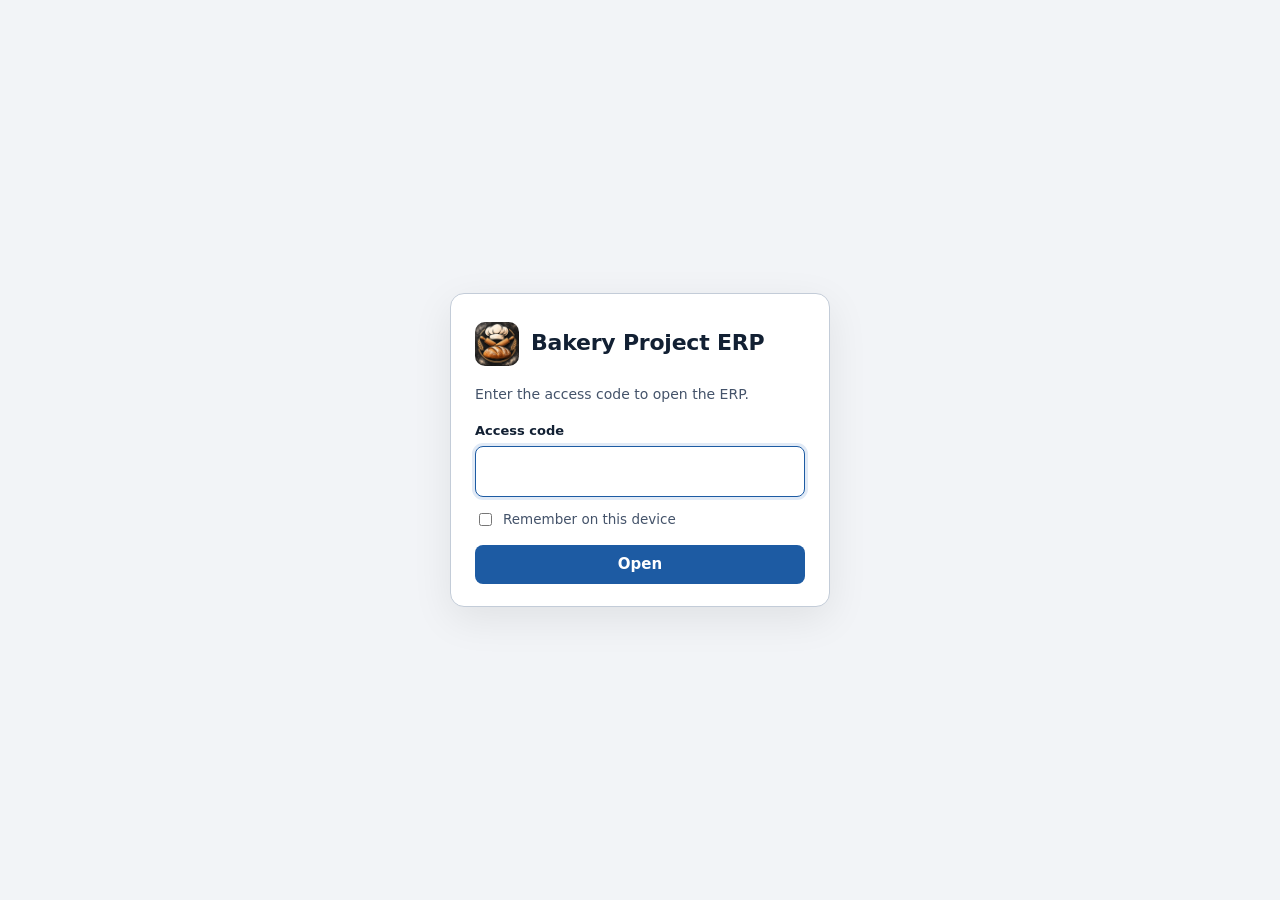
<file: index.html>
<!doctype html>
<html lang="en">
<head>
<meta charset="utf-8">
<meta http-equiv="Content-Security-Policy" content="default-src 'none'; script-src 'self' 'unsafe-inline'; style-src 'self' 'unsafe-inline'; font-src 'self'; img-src 'self' data:; connect-src 'self'; manifest-src 'self'; base-uri 'none'; form-action 'none'">
<meta name="referrer" content="no-referrer">
<meta name="viewport" content="width=device-width,initial-scale=1,viewport-fit=cover">
<meta name="robots" content="noindex,nofollow">
<!-- Home-screen icon and full-screen ("app") mode. Added to the code screen and to the unlocked page by tools/build_site.js. -->
<link rel="apple-touch-icon" href="icons/apple-touch-icon.png">
<link rel="icon" type="image/png" sizes="32x32" href="icons/icon-32.png">
<link rel="manifest" href="manifest.webmanifest">
<meta name="apple-mobile-web-app-capable" content="yes">
<meta name="mobile-web-app-capable" content="yes">
<meta name="apple-mobile-web-app-title" content="Bakery ERP">
<meta name="apple-mobile-web-app-status-bar-style" content="default">
<meta name="theme-color" content="#F2F4F7" media="(prefers-color-scheme: light)">
<meta name="theme-color" content="#0D131B" media="(prefers-color-scheme: dark)">
<title>Bakery Project ERP</title>
<style>
:root{--bg:#F2F4F7;--surface:#FFFFFF;--ink:#122033;--ink-2:#44536A;--line:#C3CCD8;--accent:#1D5BA3;--accent-2:#164C8A;--accent-soft:#E1EAF6;--crit:#A22A2A;--crit-soft:#F8E0E0;color-scheme:light}
@media (prefers-color-scheme:dark){:root{--bg:#0D131B;--surface:#141C26;--ink:#E6ECF3;--ink-2:#AAB6C5;--line:#344354;--accent:#5B9BE6;--accent-2:#7AAEEB;--accent-soft:#16283D;--crit:#F28E8E;--crit-soft:#3B1A1D;color-scheme:dark}}
*{box-sizing:border-box}
body{margin:0;min-height:100vh;display:grid;place-items:center;padding:24px 16px;background:var(--bg);color:var(--ink);font:15px/1.5 system-ui,-apple-system,"Segoe UI",Roboto,sans-serif}
.card{width:min(380px,100%);background:var(--surface);border:1px solid var(--line);border-radius:14px;padding:28px 24px 22px;box-shadow:0 12px 40px rgb(0 0 0 / .08)}
.brand{display:flex;align-items:center;gap:12px;margin-bottom:18px}
.brand img{width:44px;height:44px;border-radius:10px;flex:none}
h1{font:700 22px/1.2 system-ui,-apple-system,"Segoe UI",Roboto,sans-serif;margin:0;letter-spacing:-.01em}
p{margin:0 0 16px;color:var(--ink-2);font-size:14px}
label{display:block;font-weight:600;font-size:13px;margin-bottom:6px}
input[type=password]{width:100%;font:600 22px/1 system-ui,sans-serif;letter-spacing:.3em;padding:12px 14px;border:1px solid var(--line);border-radius:8px;background:var(--surface);color:var(--ink)}
input[type=password]:focus{outline:none;border-color:var(--accent);box-shadow:0 0 0 3px var(--accent-soft)}
.keep{display:flex;align-items:center;gap:8px;margin:12px 0 16px;font-weight:400;font-size:13.5px;color:var(--ink-2)}
button{width:100%;font:600 15px/1 system-ui,sans-serif;padding:12px;border:0;border-radius:8px;background:var(--accent);color:#fff;cursor:pointer}
button:hover{background:var(--accent-2)} button:disabled{opacity:.6;cursor:progress}
button:focus-visible,input:focus-visible{outline:2px solid var(--accent);outline-offset:2px}
.err{min-height:0;margin:12px 0 0;font-size:13.5px;color:var(--crit)}
.err:empty{display:none}
.err.on{padding:9px 12px;border-radius:6px;background:var(--crit-soft)}
</style>
</head>
<body>
<form class="card" id="f" autocomplete="off">
  <div class="brand"><img src="icons/icon-192.png" alt=""><h1>Bakery Project ERP</h1></div>
  <p>Enter the access code to open the ERP.</p>
  <label for="code">Access code</label>
  <input id="code" type="password" inputmode="numeric" autocomplete="off" required autofocus>
  <label class="keep"><input type="checkbox" id="keep"> Remember on this device</label>
  <button type="submit" id="go">Open</button>
  <p class="err" id="err" role="alert"></p>
</form>
<script>
/* The ERP and its records are stored encrypted (AES-GCM, key derived from the access code with PBKDF2-SHA-256); they are decrypted in the browser. */
const P={"v":1,"iter":1000000,"salt":"AH2rdnciyo5jGb2MiaPiIw==","iv":"iGZptSVa3Tw/vExO","ct":"DgYiisJNpv71ZD5jb2AY4eECnhQvwF7B16mJ1ERPOnNnRqbhABF3MZOP0G7rvxq348PiH1dO1a/ElvHXo7PLOkJ0whUFD3TVdIywKu2vpFuqN0Lxgna8DAvNJ5kgZG1zKVegVtfXFol5gA7FpvudKlYr52vQf1UWTdGfCrmAS4IVlyDq/nyGESlcl6fGrIrG5DqtPu9Vsuv9HVqgGE/K6muMISXHqTL30Nxb3H/jyjCCyeUrYXPmo7WqGnDOIKoyi2F3TX2nwmUxaC8K0XzWgFWv/6sCFfCH0GnGXcYH6vgIQsSIW11xFOd6QCmiOYj+23I6EriCpr+X3+nuxeyh9eJYzKZvxYKr3rbOtn9TKokzMCmOkmHQwmukADGYVSyqX1mDwQq7Z1R7dd70gPUnVhsTFnQqXbSsLyeo1Q4i6gUgOUn5WdHVC9g0hfl5RjzjLvdGJDsajj3UapH2tv7HDWt2/yByc8bT0xj8I6tBo3NgkHmr86gay9+iMOB1OAnLbSVh05o/AhbwPZz/ahari+5Vcn/e/DpvvQUy2yYH7hsLBVAPt9Ey869DfoDpBaYtek9oucFkK0nwvGMURdVhQt8DLfhNYzk4Du2lUgw7BOg3MnoRRSB+pQK5WbC5jCTfbcnJAz/Cpo4c1XGenhHYSffBW5PZlaZ4K1y+csyKMEt4Z6EtMQ05jYLmOTEYjlT7EUb9IYDhiBVwK7UBIjZyojR5F7oIMad+lPoRxvnyqO39OKoTM4l+/5nREHtWmCp4E2mYi4z5rFPclUVMAexwHxYazgVpgrmmXlKYhgh4336J8F0Tc4V3ChW/WTVQ+rff60c91t3GhnGzALxQCe1c3NbhD9e5iBqC7sVZ3ttX8DIiHu3YgIIBX6N8n84uW2flv4QW6BJnjYYkX91WWscd5Rx36XfwOIP0bmFHQCuD2/N6iCRodlyGVB5s+37RKdYSWmfUeG4yMdOwvugEXXiOASIuecKxrXnkRz3ImkCcJYmUU0XguzJKFB/d1RUjXR6YXEcpYbkcmLYd18jX0dhhQKGZe3APJwAGFbnYxlIDljBAOVxPRFSPFZkp+I2kUg8gO9W/AYSybDbIgD7J7hL1ARoJF3MqN9fz3e+K4lTWg++M+9NMBOGObAyXw2loc8+1vG5Q3j5tNU5pOMKbtpbZyU66XvzjoJ1u++JxtGH3pM/qRnSr3YWHXiojdKxCpLukZX+Eoq1YHYorfsxShdz3twC+r6l22d4cwqMSnsP7krdFPZTZIdKwsewKRj8iYjEiPH5JdM3W4nXlpKgZ7n9B5ar0ivjTW2gR0hvjl62xW7YvdkAa7ytzNDJ+lfLwWZ9bHlaJRzm/8eHxtRoI2Zr61JN+DQ7WPkxP+EjmG89H1rJ9ZgwxvcA57VVJJiTJj+m5gvFaQz9ItB03lizvJc8vijnNEIl184kawVhfN/0eAfDr+0agQzukjPmmXj8i9sM9VujSlYB8I3apa7Z+320sUHOZfCR4nuhqlxqgdwRKrKzRjcT01w0PFCES7ibnEJ5DM/PQ2UR83Dhhc1InkoNPQ+Zwszp5HIyZUu+eIT+LTPqKYzpc/iYwzdWp6xJMFJXk+pOL4bsH7B34zHNooVwOiURSif0tTGhDRA1gV9szzmpefo/DzDxxFdvew1V5FUs/CyEKL3tkncIiWK5t0mC74+NCo848B9OxDDrkVDXKpLzMbKoPNRV+67f3+75a1jLpbWPRr3ltuZNyH0Vs7XPkI48FO9RjNKIM23dkGxxd+4NbXqQxAelOPe4sfFEwMeLGzq5zw9zWcMtvPDCCA4DmMVf8/Hkat448fnUC+DH8xsT0Jre6HI18gMEFP+045QaK0DRV8hZYsSJqjl9jJLbMggexFeaUgC8NIbuSP5Vk23D9gFavkgZWxk4l8Fbrz1+HcgnyfvC7ab0Xn2KzX572Fso8ucSe1Du6YkJtt8f0MHvIET/Mqv0KEKMJhiK+s8g9rzvFK56/TGixfAYViL0LyH3oIAkGby1s5iyhGMERqTwCf4v0pg0R95m2qMFT4lKkKFkoGUHrhFpc/4zxyLMjitKghlpGaeHUnGXSmbsszPni13k6Dj/6mE4i8b/3pZZmF89aOuWA98eEO8Vp+/ZsS4AwQ00fko8q6iecyrOLVL+CMESNxZgQtVrUckQjN+D6S7kRQiQ3yl7mYP8zr8HK+FNlH7d8Yv4ByrLK0/UmD4tYPyLRlPYuxnc/xI6OCqgN79nGD/1JrnhE9bn1+0mgSYKdZAQakLX9KlQfylFTh50W/A3gztj+R8ev3aqcotqfE1gPmDBZZTJsYnSh5N6Wh1xiSKQXtkgjxpHqe963XVLj1mVgqlQoF4GnMm/x2FtpgnR4EHIpZIdAyP0sBPfWWD1C6RjYXluoEgpXoc3OlYAB5GB7SuNF/hboqSbVTjD9urMk1oHJpSxcYDvyEuTo+OHDKs/usCUeNnTEfcApHntM3yCFY/OeAPZZXF24OK601nu9HQQSBBG2mRkgyItOr3oRYU9ODSHJw5XU3DeHnMLrzW14khhWDi1pcV2vY7At8bXz1oLVDPhH94TROc13ijrEazrhy4RE9O21mqpkwA/XlPBRMzyKwOn6fZ6DqAwq3SDo7HaztvbsGa1uXvsD6DKX4W3+fe2NGCWeOhrU/gWr0DhpWxtENTwkKpRwuseo4zt2hYiOI5i/7BwikfIqQ1crnVmhaPqPGes/7cl1GvpEBbg90sZ7XL4/JBT2PatxQPIefI1IdESXdwFwXhFlxFZX8XH+ZNDP2hYw7KbZO2tsWtumQyGvtKv7dav5S5e49N9w/6rFKuWBoomcBMljzOESSC2KPmAKPK31Mccqw04NAw9fFZMhPMO5heM0Uu/[base64]/1nySUI25ZNiTePBX+oGYcf42z0ujsWyp1SkLJePUR0TNRiufcyOlWhJrQUJznfv3Q0jHtRWpaaba6LXmj1rg0o4CIGtbw6khDRHmzzh3QALWk+yqz+hnT/XDCytvB9EyG9Hzr+PDSbQyXV/[base64]/WwOrscZ+nLR28CPwWbQV5Mi5fTrcihY9NnPUKKklxQykkfYtfD7643VZGx9FA5CbcFkCd4QDcpKT5lCETTWFfTK6MrVbH+X6kXlJXk4Fgs4ESX9iXRhrpjhXt/J0yy8v6krctehplYbRtp8/HplJYn2w8IY3ZZ7SK1C9vTdvPNnskIqXFIibt2LerBG/ehLl4njZMXBqCbtuH3RHXQHnXHtbxAluLL4I+Uq2W/Igj2PUdxfUA+uVLBGeZ/Ycj05LB5hOCEujXtqjjO2FMtic1W4GhV3tD6eWIamnefH+UoRzJs3yG74ftOTTQy6g6w4f4j9RECH6YJQcNrqazEKktalaNsCfbne1pKfIPSvnbyBv0mySpb/EAk4FeDXbHYusqs/vKzWURHVJlpMoDo73LU7IenAbsmkXkihy9E0u4QYsNIR8vtT8NhPhSy0VsWX8b4Hq+5mWKO34Z0OVzUAXq5I3ns7PA19CVAayj1oeSXFR290wtjHtOdx+ZLO6YQd9+vqz/GlsKn6VK+EMoOhUABPrymB9o66k6e12sYuhTu2DlSpPrkPwjyGSZzfbhk6WTVvUQU7ws899ubViObG9Fx71p0kkk8N2O4pB9oaUPFSJgNV1v/7iSUlwnmhEP8q3c5ng8fp5BSZ8CGifXr9ZjNpF76gkso9fmDq1kqCYLERTlao+O7An8/hooUumbOwQ4M55atpwBu7fXGCdynO06XxgQffXKrMqgi6ndr0UG+fHIt8SmPGp3uhH6J49KWavIMfwFgmTfHOEHQLjeJ+A9dcVvEHZhwjX/yHarrV7czaGYtsdDIghy/vz6xlOurdmtv0eaf+FeDI0mAyh0WCyT03x1kt5kKQX7Z0/3wrAUr22fF75tLQNX3xX5EYVaX7bPzC+qWdH/mBgARNt9k/mxHFFce+VMD/GfE3I8dF3KQp8KPQgtWgBP/2Ws2k5ng5+GYG43D9MMtrG/mCULc2h19fkKDXQysoGuohA84nbjY+3iL/[base64]/5nyAMwHVMDKFCF0SYTEruuZkWe4QwbgZ+pBsWuRQvRYG4c9KHLxFe2ONFwJoUg7a6rJgGONs6/xw+AB2uN5rbHefgA9MrrJMCQGYagOApGEkrHjYDJd0qU/trE1ZCIp8LMloslSl32FIHxGVuBdblrmp2UXCD1COP1dsg9XW1EV+xcQbnXEjdAZak8cn3tFy8gJMqxNfJtUFjzidFIpYauZf/D0KjsLejEjNB5+sDrA3WnKEvn5SHteH92sUFzXX7Uwktg7aqRtpSYjOQ8F2APGEZ9qBAlDcsxahmWzaGq82djc9y4F6HNLLEMiHLJs+N179eMh5gVV6Y+2PE6Coh1cUnPQZ6ZphY/zY7O9Wi8GoG6BG47JJ6QiFQBLRCA8HbhHo6jRSahzA/7avfh5+X/LVI7by6ALoeUIo8KIFt018/jIxEtoFPd5W7Mq/yO+duuuIYkLPa209ubdd/3KtYrpZrCde2JGddNEb64+7UAPCED00rMZEFSuSlrEMdvPuOgM7ECwsq1TDUBUHTOM5d3ePo9rdUW1waA3egwDUkpb29XQL10qSn1sTCBf093NOrWKcCx7AkTOqH3slcdlEB/XQu/PQbCl/oBPP1w1gAJ1arRwT0ihDIn2Gva1KGIT9Gysgs2u0rCWQgWc20WQuh7o9rrrWNJQkc1H/vBwFjcOxIjHqh32s5KCw7NnFCLxfAHKo5Bp8qZz4oLkdQpYYtp4EytUK9C002kMfOxL7noJqX9KQ0yVLs/Fg16dtDoeZv1jWdyK74oDKHBhfrwhabDAO0Kj/1pY5D4KZLLCinD/QSFxL9Pk0mTDlu4V28Ugo9gQ0X+lv0xNf20mj4qKtl00XVlQ1jIP7xmvzm2xTYKZdBKRIjGhtCPJ8g/+GRDeYS21PvzEzutyaaj6NZIbVJCMD7ZALbe9vF7SIcYEQDdrEgMXKl7RW6Ry7FEIGAjdk+CRAtY7HLEJvPNEn2/3QWWDQCCtU0bKixZRUT1Xy2/1VLjOSOS3/[base64]/a2zd0/l4xuhaC4tBFMmxNDoCaIxLJbZFZLaLLNKeKouBT4so1ZuiiDhhFNjCj/QrQ0QZWk+2QvoC2y0f8Tn7SmFT3HOwciRprMBh0pGinS2URCzm4oVNBJQqznRHKWp6RliI8lBfsYDhMMZ3ASMLSHC+/EmUXFfuxxEWdUgvOp9T7LOJnndgAEC1vLZOLZCWQ5PTbTIqc+uq+to8AZuScpjjAPJvpLi2vJZ9xLss2pCMnmZBk6aaUCvujN8CwnfwOXs/7VQuale1qDC/2sZULQpwM5j0rEpiZmaRK9d4Snu9aPz9w7saZkySj9lst0GYLGG3IROgs3vgfyGTMds7WVbMWTBmSiIE4+yIyvemSIfu5dtv3aax+LHTCI15kVUQrHZJm76uOxwYKmE7HR823N81hTX6lwXyhlC0f4JubYuLEoJNerN41znsVtTbhL+r4fD7XM/5dWSpNvL+gB851hJ4So6Sg8WsSladRAaekWnae1BsQjEHh2N23yGRgRQ0dswtIaGPstQ1fh8FnLvBPsWtXUKfJgT7N7+szU/26rmcRkwwg0CYeJw1uw+i5aJoE8pXc1FF0/ofopn6P+iQ2AMzHX+nQkeaTGz/lnTl2Nlr/ZlBKRiz/wX3ZZz7o1Y8fcuwsq5kWNoUncLybzGIDJnxo7TUWj/RmRbBukr+PeV2QghY7ybEN7t5JcREEV5o5vTOoq0uOW3k1NBHk11RIkm2Sh4WgUBN6C9slC+2r85kujeJ54SRbfzwbBZ+Uob0ExXgdoVS8IMWwG+8gOK9vi9X/fL3iBI1HfUfS8RFSgTaiqvnZWRxBaSEcQRNAHvJ/k+T7V4RrOz7Nx+WplB054kXv3WhQnpVU5Uw6z+0p5v0biY/7k/34zmN80mEWDh7ER6hRaVgbpmdEnDogY/07JR8e0cGx69GaohnUToPjK7tYQhUTXjS9jSK/HGJlWH0vBi/ja9oouL1KU4y8nil9++OvVDN90ixoOEUTSvv7ZF7pWK+hlOJVmWHGGGPIhCVM2NeXJaHwzTasoWylcF3pDSgqRssYlwp8iu+IhdyPzZlmXs9SVbX0XdNEU/vBp7i30Y8eM/ESMo6QaoomM2cZF+cZmpQ1434QpteSjkFUqtwPO3RIW5rR54EhjpjXGyEa0euXaiTjZmcEX6MTu7Hq4Q2JKa/8XfhDQjy+aBFM/c7T4nQ34trdfeE8oxdx0UJimI1Pag87Y2JkFpPbBILoo5JU1cj+XSJtZsJcJqKRVGA25Fxn7PgtADM6821KIBDgGD42jLtumywBguPA8+xI9YdzJ9gcto3e4d76pya5jDGHZMfU9MsbUevY56ebWOxsmgOc+/J0Zpo7yo+co3cTM1pLncJUrSbi9T80l2dSAMqzfpFHP6Bat+LoGGvaOckOrpK6iNf/2rbWHV2DZYWTXSMkzyKO4X8+V4PpO7c/l5pYfg72OpWB8E58wDFe1VqBu/Q6/Rwhz5eyLr0+WyXdlprjqD6QS2yIs7P0msqPj8Lbnd9z0las0FaXd58Ux9N+ObKM4RgOni3ra7KpcOR5+LkY1x8kBQzOyicX0k2sozw0y2hIUVOXIPpm2D0kKKwal4490Hqehovnw9VM+ef+zo+7wj1UlkOZRbNBfGLSRGGoRD8KqovpvW/oLNRxEwQR1N9vDbxkNRoymwrIl8rUrTs21wyCUtS4vAfAZ++mMA4vuFP9FOuQkaxtVfhmaRyaKTbTvg87UPx9FLWjqPoL6aHZAmN/qOvWgbyVGjbYVh2yQMGpQBdMc3JuVzdoFZHavTZYTg7KAQiEmKu8GURVIXhpuPZvWFmGi+NbIHIEYT4u8A7lL58uqtosU4AcwSeMX7m74xPSEF3Us7hhm4q3J4lrsqBWwQCigDNDTmXv8gfogFxzE/tQn+w8AqLCjyRTXDwDaICuJ58r2Uo93at8pCnm8q0zLNz6Pmf8XlhRH+/NoBZM35mYDse3burkRJISRYcoUYuGAOHRdGTJs4FOb4okCaTyiMSF889oaph4I9a42l6enaw/afkvDzUURXZDiZ/ezGUYSi5v1GhCmdnrPgtzj98MKSogk9rAN7nEEB/aC4U8afr2FabxPOxF7VK7Lvl1YddTBTK7p6wOhRlN+wh7BRxZWE+GEU38x+YGEhQWZFtz5U01YvOwrQ7ivnnZYxlwZ6/QGS80UgTpH3oX7WKg8CiGZVzn2/lxPbAFu99tMe/LR57//Z36ROQes6hbhyAYy/zr/5GV+MSvaBbDKneaKT/N7kIRs3m4bLw+onJkh14k915JkMhKFcl1udIw+lXXOvMcAwGXiQu7rKj/5ih7zWhqSIOcNQO10XI5TGalWrsWtR3zkaa49/aimkDd9TBFP84fdxvrI6SoktPE0M9AQXdkRcHEAiqwmmNcwYNLof4AGYf38KuUeTOSpClpkloypgC5p4dT27WH+hucYPPBbehNwHN5sVW3GB+yHmXZe44yRWbiSmc/Sj0rREMutPvZjPf/zpIz/zmxdiBSg6qFQLxQm45LZw0fkzm8Y5c1pwDct3iWuocN4FfS663l0w+odCze0f5szORqqjUV3Ra7ybtnuCl2aFi20K8RVyJa2moDivO+FbmTosPP/5Q+k55DAIx6xQK6GxLeaEcNB87oKh1iamqASRrMSrAIR4yzQgzic9NwSUjhe+aD8M3+AwxqL3z4kVAm648tLOO5zkOrlrLIs0DrkHtVmixps8QNsQtSUOA0scRAQ1QH1wRviRcHqIqOs9C/fqKF1whuSTVItWCozmvc7U1nb3EuLwgROI+z5ghK+WFN+HUYD9Zcvy+SD/i879d9NtjumgIybMn7Ql0EijTnu31xG3b4zyRptIJ7SO3M+XvfgscupyS8T849eVLnZUYszs8tIpCb0hCY8CmEQEHUI7xdGQjWKDcTShmwdY+Iloob9VBMQWmW1LGLqDYX10yFvx4/BQahv4QKik53QUfc5NVKr1mrQ1xxQO0YclnZypcDZ3/Wezcibiri22dUQFPq9s8keg/O7y87clNWO6usWdOsiaSG0u7KKNl8TnBNOjkxzyW509mkZN+qWtlZ4qDGzKF8bVYQZESK8FHja4DeXyF6RZIeOB089RuCNC472tEjT6071Tz1jCVUbYMzeWkJS2/RvkUyEj0A538KUOc0rosvKwgm5A/jAHtIvXrBf2iAMEOTmstmI0VqcS7K/aS/[base64]/SVtszMCxwtArdV1rywrJWcyUNyLxeJCe98E65t8gSvW+bAaRl7XXAKpLPfNDyT22g/S/21BQZsxj+vGUhu0R4li02hwRFND7pev88sdL7FVy0s9yj/YohW7v9p1UGYSDS21tbyF7YYBkEKf/v4anUoFxVCAiv7M2v+/8ddOaqn9sa9YgvjEXB2Mcz2sZHkbEsSvdqv56y0cU5RFV0CnyFKaI+pgs2ZMdS7fF5u7Zz8idghGgtmXyM+DIByKZ8SwtWCBvAxBuehPh9ko3q7kDySh2DJbVBzE50tlj8aq3gg62noDS5vZr/aqrfh1TunYak/wqeEDxTRYtsPY3qcfHW/NaiRtCxDd8diglb8K5AbuHwcr42zEsCpyZaccUv46cv/cSS8OmnzFAtJtUoUQxjsRcbJs5Dj3jO5vex+YgpiiVPY2QF+sEoj6Wxu+QHwnn1t04JrH5uhoqPwugIoOlUE43EjF3AEXgqxq+2NG/IHjbo6mvQzZClEMiL5iph5G1FJ+yM4L3GNgVDr44TxzXW8j3b0daUX80/Fy4qxly9hS8bTg4tg4jiAEpW43cbfvyVJwWNSTTPFCiXgZM8qtqpKUdydzQpZxIYOBr+HG/9t91LgngoDYJ+dGeNAYboG7Mc7UhxY7QqRE7VAKtg0AteqBfLhcpjOK6uG2ni+emCJujV1aTdB3xEaXj7nHFV/S34Yfh1I4tsEcxzMIesBf5nduc85FxuPnhaJq5m66UZjExFEj8lVZAiPvO/d2IDsEmilsScHiCjGZyum9Wxdl8yv5mvVLRJl9JOUAH/WTNUh64gZw4A890Rsr89MhzHGD3xuR3fi1JnFuuRJ2ErLq9fKkUtniyUeStL+zkuQ87znb3Z+/yNbSfvASGsn/jInQWPNDNgTqkYX5OVEo4MIaa5XZSPZaiWug5wu0BER/Jiz7GNpX7xfvOay03pJvF7QYW4Iy/p59P4QTwSDdQjKQa8TIwSwbZ5Gt39UldAGHlKKbHR6y3aefSQHjZ6T/mgkR4+Imz4N8MzRLstiiJQv64/vzjjA1xgi72MBzwjtfETk62IxGnNOxgZGtmpyvXFxmbwCfnvKsucRZXpKyjLgm6ghzdbITzSFho+IENND+8Up6c+H9zQxow0oOlS6AnqBaWH+JmiI3NByZ03nDDOwwFPVJ/ysETv3lWHfdP/zvw+TvI9ehg2D3UIgpCSuCZIVPky9Ah+OP4vyy9g9P5eHLzgjrCAlHfs4zaLoDbnXoHsNQH8xU20Nid1lJO2uqfKD9yj8whvA2Gt4CaWdNWSrI/MsaTAHWtOSpqT/YlTRw7Fnpmf6ZNJNrkUU/OImwC5Y93RWNAoi0qMEmtebfWeetIYAUwuhzZEN1JE951zo1F7Wn3rVAbi/k+PRi7oHUMxJ8Pq5UZ2HooMqlxvWRJjqICTbH/T2RefMNncPHep9Ckpp8MPH6BgaZuYV1fQYrwEO8KHSTd3W8CzLb1PUy7sLSjCc6uCAQ9Hzluc7WPdzdRlK3FktHZJ/TXMgYy8v8jtx4LkW3GB2D3amxeMAsR67sRBqdlfK76Nxu3K9Q7ixynHvkwOILtCOrTaFAunfT9diATs4t2GD8TYrwH3qr9r9bGvdh5JidN0ZhthpPOfO4v1ghVAZDFVjt2F+llMQ0RGPRTm4po7Rm3ts7/Zmy/lJwoH+6bb/o+y5YKiPGwE26h1Q2djEHexpk4Oiva2PugnwTsawAodHMF1R+ZyBqVyDazbGfAKkdqRP89RfONzJANEKhgYtFOpRhGsf0v66nYccxEXdd2WYKO2D1rZRrO/9M/UGqgKbsUjyP+fMWvGfj3YYeYCmWeuxV3Drc5+sCSmwL8W+sILgLyd4t57lkHquO3L5ayb/4ZUR2JoivmbdB4O4RN/fLyD4Tvc2Mt9BVjsCediT+LgYj0i75tp8N1LvqjjQypqyALPX9vbZqS4kUI9KYpkv+21C+NLfWMJdnYWzdob9CEMl5LbpuvLl+jGIq3D1GJI1g3PAaLtLLP3xD+xT2r//6K7uhBQ3F9mmPcr/vbKHb0czJNKtWQ2lZgD2bwVmUyllsigpDuZYyLRR4KGGpZ/WqBaNHrjCotp49sZz98DqOokx2ZcmPgq6lEbpwpkLYMLYLmDwMCWyS3dowJMRg0FtE79FbjTA7Dc/rv+y1pIoMBKIV9PHeh0y6qt5DbT7GjHCwTamiXVQ1tTMCMiuyIkv4f2nCOYxC8tb38V5QWvSQKpxnY4157eDip9V1YZFNgNjIQQuj7Lb3wJjG+fsE7nx4AjMkgcXU30N8jrKu3RJzg/n0cq8UD/LmjD3BivRfeEToOsvAHaEjwWjIIOz6rD+ItKOViPDNPaijiawjdxzEWZaunBTTyxfN5jKT4Yma8nvxQStDaBGLkvKUIFmeiHiODqpR6Oh44f5G+k5rpz14ogzvQzxWUgHx9OwFdFZVJnW2nVSuMr3je3YEXQ/galz+bCIfH0k9NSSgacOD4E27GMdpjSk4Y/ZO6xAEvPR6bIG7kKKRutPZH1XFDFn5A3FGtbH0Zn4ZtOd62mo3Ylikp+DPJvH/UUx+u0OP9mTzex8y7tXNTJ955pfHFz2a2FC3P3VYOWZoCJlpBVjnce8kknU11NXvGwgUu69QBuAMoW1/RRC4F6mR5/yufwsJwOCWAjR9UI9Gi/IeUWqwSk6ZK9uZiJ4nrp8KM/P9DQfSEYTGlZtAhegMp7DCXAodieXAlyHAPYtc9Dge4btn3Rwz8Akn1iEWztk34wzVxY9DkcJmB6c6YSNKEfkyvyOk5Nt3arthxHgHkfT/cb5d4C8n2dQkA8f91+Rr2rauKJHMBUH2EJNGO1LVWN5k4Xz1wUJSWaclPdomK8+rBptAg0bhTxrRxY+DIg7rO7fpjpC8PW/og7GG/UT1z9I+iUExqwxtdahCl2IPihFCN+CBVedu/U5W1vOcSq5rc1CbTMyTJs15HfwahNph5tLqV+YRSeJrbI8DuBDOM8WIYCTttdnUGfOYiaJy2CzpEUVgXrwBBynZjj+UrFL91M0Pi1pYA+hEjFp9vUOWMA96uPhILNInEvnOHv76ooLn5FQzugIFyyT+c4CuaNFuyK+Gv7euTcnYJT/TIOo31tUaxZ2cvs/5p7SwkeR8Jx9hWlFSFzmEQA2JjnzaviCBJajZXmnuhhv/ykIu5Mc/Y1+mU//uyR6LTSFjdPFXaxfPGgFJl3KkIzoARsi8625f7kvh4iiD0ewat1Gcd6QH2IzpYIEvqk5yZ7Kgh2aMzmcfKeptteO4FHPvpu6TxWb34/hw06ljN8cdsI+o/lpEd7ePIswvrK+35w9pwbh5EMtm4dAoeC/jxNfW/KJwYxiSWgYVbafRrKsHaBUkI0DmnhJc/PU49UIYmSbHIv5WVmHUY+oSjXNrSqRLxEcBBSeTJqPP4hwBXQOo/80wKLbDok97wJTBpvq4mF29j//vEdlpliQrQ4As+j/YayN+9PtKWRdIwaHqva2r1iSLPNA0LeL+cJAepNTp2pj7ewlWQBtWg1W/dt4x3Tv9wVBfmWLdRzc8WZWSi5MQWLcjQrwf1DdeK90wN7aRQUD9p6euu3ea4f96PckWMOnlxBhA93BQzf0yQcXTJXZUfnnFfdP0ku/JNcXF0w6MY4rH2IfkvjVsUR5aaE23fCDr2nphow+CMP/GsJOJy6MmBy7GdhgeVFZ6uMQyr/ApQCv7J2IxvdBgIvfSVl9NEqVxo5Qb3XdoTpyYdLJ1NgfyKi+7zftCuqqSjCLGm9zTx/dWzO/GeliAC8NT5rre/PUx8Fft71zgqCyyt/US+WXmSXJo6nXek+YtIRVbSfy+QF7YM193NPpwU7KfKJJnu0lTRKjVu8tGdv6RNK11KBmIU9g6fpKpPcBsvABYOKM/fqjY09LC+WGLxOIIgKIMzo1JmIQCLIxWBCf7wUKR25Vc8zrMMIhOZBOrsoteQ1r4YAHhMKRNYfxmWwg3Tz+5BVHTg/[base64]/A73/1dLjBP/DyNBbgKFkPHaS5XPzvNW+IBi2tatrJFNIQoe2Fdv53Eg8pAnAcT3LQB7txxT2h2Fr+RmdJfr5bzCe8wyAaxt1vqamgp83xCXi34rVwkaq0huypWNKZrVYp9EmxM9tvi6pV2/wCVNSedbuOv3o5danWpSoXzXY+dl7JKti5u5qpX8CBu/DdWSGWiqS9JnoGDY+AifCFDPR6tH6lTTb6M3BFgJyRz6wOpGAt30HjSlY7qoM2KuZV4Eldn1dABWnNo3SPotMZk6Rg1lE7TyKAjgJ/NSHIRy71bNiTclUJzJSKFuc1Pa9Nm4k4lYSV9EJ7INTphD8FC1QFMKa6bVIBGpSlCwYW1Aok8YERlJ4GkrwO53QY0agt2ULqbuNSnJxBGz1+Px8pG/D9qin4buWOx2Gi/Ci28M3wVoaATHVmPifcJz+flFh5O32vzdhI3YunXGZ/UhFCP4XK3tyfgv5dO+e8podQwBneH7kA8ibJMqYz1HCE5sRuSyBLjhiqKc+X2wZXzf88lxdfPBbmsb1q2KnbQWPh6zKvGvec2/vWwzMz4pdaS+mgxlWp/hm2UJe7oI6nO4ikb9FuVjd4MaHvuyXYL/isaHwmuFEHQqhBPlRPR5MHdtBzNkaUMbjjYzb6UvAbiq21tOWKCyl7M4VdkWVrHXkmDhuBK8B0ysMyinR07M94wma3DRZTGmmzXLhiWeLAlimeuxOrKrS60oQg19PAbPAYqx5NV5xPIPaV3MDZK99v4eWyKcdYeOZHAe/nRYYDbM6V2mM03UuN6y+SFgfYwW/[base64]/G0SMAMLQktRdeAdjTpP3GY1KQMuaWEFPeT7LazCwsljIrnmVD7Gh3jR5ie2/2h8CoQBgQitmwVUD+Z8XQWgKlggPzxZJu0PyS/AHg/lkCrGCPJfTAL6T2+0EZZl/[base64]/XFcLpv93OthJbTnONq+FFtr2ZRWcm8GLBJ2kTOzRV6Hcavqm4kkTbdAQVr1Fs3ztfo0jZIRkQPbTgaF8yxjpWQ24oOQUsrYZQpVc+XOL5zHE66ifedmQ3Q4FZxj0tG9B40wDR/o2O0VXGZKg7rpW9wCcVtteA1yL0EOdrmf7+wR+c5yQVCzlMUUFpZX8gPYuKGcwjmIf7VzQY5giJeqkwGS37O022TNEFVDVp51KR4T1QKmaWEp4Jw/LFaSPluI2oWHF3kKlM8ChMydPQRgQ45xSclwaZss1iViWXljRqvISEXYIignrhKNYmnv9lbmvV9oBmoHksHqzj0y7NCElExJVUVpdTdGgKV9zia1TJoQEORkoWoAsiiFHpDhGU3hdEq7Gi8obSQ6IYoQ8lhBtlpysvF2TgdARL/yd2NdAst0MfnkfxI8X75u6vX6kXpCnhm/6McGDpBdBZokL4rZLGdA9JvomzGMhmzI0KNlYEcJGWcGMxU1E0f9h+nL6rqZ4a+95kkbh51zoS6NQpCwOi09/hfYqRtG7I5hBG2g0wTkbDe6hbHrFdIyoJ7GpPKWLjiw+Nryyt3DLCbHlra2tH9RlUS2vT/FUXdtR++T4p5NR7Lcm4gWrQ72TdLGLjDBY5S4tQmUYMV4O2Mkz0f1w89hd5LI3DpKjJ0lxBQe3Fxd7Fx4M7pE2mTJB2mgAPoH7qVLGz5Z2JEu0Sqc+T2F2V8pdVcFyh/5He+BIyscjqKfflLBh/WIFgy8BFZN8rI5ZKSms6D0LjSwOGB2LbAIApOTdQL4uYkdfQWtl5GeMwTWVfD8V0fUVhsMzmSGGYJVlv38vcdq849om7lb1/ej660ZxF/0xPHOUGgl+6jKeRL8UOlxC4lki5axONhL+60b4IDPZVBusUINUqmc7E+YLEIk/XTD7pbwLX3ZEt/VINH47eXsf0kUmaF/rGnqjLgIsTcS9lWAXHmQ4BhUnijSzNjSd9yyAfE12HC5SKNeHosPwfOE7XngwPrVYnN0/FJh8FbEhxzQbKtWHT+TO98BJbCpuDPulIO1vTOF2up7miwIVWTZGYfcuMz0Nu7jWk81vgQBIeIj2GsUbHeOTkWcFJSPbZzx0Q3qJzP3sHeM/uGRstHxRnlx5CMWW+bIKscr7I0vYyjPi7jZewuq2vdL6V92Q6T5YD2MMj6LRdyjBKHo3czR3hZHogW/ceBMja9KjClScju7dc3Qzexfz1tpHaHbgyC4TV+KHFEd2l8BiaIV2urCwA0X6qG1hEXNgqDF/LjiVHWyjJfV60dsWMRkVNoxU6NABvSDOaaLe/vaPbPM/bLs/+Znuic4f7BcajSUuN833N9tsz6Rof4DiXLBTu1mlsQb9wlo94uB1snVFvTelypz3+Vs5D9KNn4SErHDDUpqN87ymih8s6XBeQDqzKbAfP69c/p8pEGaqbEj9uCrOms78cucH976K/QTKPOXuTD1DjCHvIalyJ4Ux+WOGgkqoKEG4ilZUY7POQCioJnzj0bhGbydC/65G9r1vIvS1uDxUMn1b3UYUknGxvfBaMjFGCt7STx5gPU0756s4lb80Hzdi9+5Da5oW+rBngmPwFRElGmh1kU0YgcCOpx1/TyV1MvB0Xfh0yTQgC9wsX3d8qoNL66frIMF2yo7/76GP/bLArQngdLuvNQXl8LFkvlYWJvSW1CzXPkh2UsVv0lipEcLklvIy/F9tlxs6v0SKqljXYcxYTI0P7mzVu3pbtq/uM8O6lEPWOqoHbdcZ233KGIEEp8/J6F7+AFfVUWbZ+vkc1lItcmjxWukf82Qikqfxas9ljr+dDCKAoLDtkY5laB6wIi+yK/1UaVCBqWOxcndPHVcKreKgrD3t0HzBUS0mb5gKrPn1oVMNCk164Y2x8xaXpOds/hqE2oAUoG5wELFUHJjOXZk1WxDUfHWdYrQOySsLjbIwyHU1KAqJrTfE09QA97uupyJ/m02RJ1GAAl8/RRmjx/xkggvoUdpPZz23+quqBbBW0/kOYGUEnZnBUOIw3znH+OyYaGmcHS6jF6GSqKWwpfh5FX7XJx9eyIgOMr5Y/6Sr+s9yyiNPbQ9wmA148ct15eLwY+E5DwB5RP8n2/BIGOWXVxK6SO1JwL8z+s89qMiqfIODgXokOP44WpbZqtc0yF/Vc2xEXWO6InkScihJB5iB60wPICmpWlrrXxAxstLG4jEEEemz8GzkaoscISjb0Tekv9GqfibcoEp6H3RdXFqOV1O360OMoYHmd21h7bqUnGOX3voR/L4FWYS2WCu0GM2pYnDTr19WjisOZQqrOw1U4DAe0CiiRcunCGCnd+FapTxpFdWYgN8zY0tJz2HpQemTzd6P+CjqLqPrnuttJlAqW8G2nS/uxKmqS4yj70evN1pspeQ8NFNjWRSpf4FwkOFtOzwsqpo7XcC53nSwByKzPsHnumqJAQMvRQ+8LDPlANNPK3cpwbnSbvl0jwW/Ho/MCLte02qWaZYBa4IfmgNBWNfqmi4mE6U1Ai8GgqFXzknIbTAEfn6hV/nLXnDxrp/BH+JTSlqD8Ng8BX7hgCeMEEcvR3c7wbjkd/t3RGN978yvmyCtu9st2MfYpSXWIKzUwUyMuPjiN5eyK9C1+Zo6Kb10kw1z2BkryV3OPQwv39zADcW83LatzDSFLM2/VMzvRouSpxGkeceh9iuFUMoEeNYJ6sR3USHLP63/mIpXyfq6zgVD2uZWZvD4qHT9308MMf7cNvp1cgZz/u3eWXtHunfN1Q840dvvYwng/ZK3PzwxQdMzW5kZYChCCR8LuweVlNw7OiSyqr9HCDlYvf4ze5uHEYiFFS1g1ekuFX+c3/6sKYVynpgMum6uClgwNUGvrqF/4xIC6jKIWf4r1LQR8Mk9TuJCXsD58Wv+jRJN/6WMY4oHYWzxbrOqtmSqYcxVkj73+CbHXVcaboL/[base64]/52eKCQPESS61Og4N4c/frWj78oo0D8hAEBpdmMRw0L3hExrudAGK7UfRZEKvrxvCrAl15ha2s7FaGtT+L8esT88Yg9hzI61C7Lv7sHrcIJej2R0RlSIz11bSWgOFZySLt+VwhmwvFdQKvEjOsvG7SKXwC/b7fxHi/QI7UP/Wm8em1iZd5t6TT3ox1i6zxOlNxHtJKF2mIXg5NXBHvrumzkA0pmz8khbVLRGb/N4LIV1GU6eNmHC2aAmttW4Kh7SY0vYfC/VGQh8HMP9r3205ZxPzrKOJKRnAO6exuzygTVu5ccQ67LHjYlEN3h3I2pQAYo6UEcKM1wI4riA6ZncEp6IG7UW+3/Ai50+leqXwQCWzFgoYcjHjEEQD1wzXPObnf8YENZb+onv8TPsSPA1tZBZZtxlHmnjAspOC1MWU/txLpWR6aubSjlb/gHrYtHhNUIQ1KJ62BKsRjc2ZbWI4FI48rmReyX9gS8Ah4x954nnkasOsxpDJVSq0jiopa1SfjGiZ2wr/lGRoCp3WN87946AoVuqBfCPms16SHItFI6FZpscgZqZuElHIbklTj6YCgaT1na/V/kzEfcbnxLqHM27dArdW9MNeR3JQVkwJPb6oZ+y7tBODCCBETddR8SgucnOjh0INwUi5RdNToTcJNpEUdG8Us086jKQVsFX01LATzxtMx/W7WLJv0XxAUIQhxYQEYsGrxt7gIgV23QGiO/uAkUrSpFEqkqUzHPLie+eE/BkxeqMpx+8g6eojAdya+vX0BatEEzcSis9B7Sy6KerdyPC6s/MlKZoGjDm+OMR3yjH8jcbbwK5lZ/bwzU0gdVIDueRPaAgMGwYrKaPwVrCD5cbVnfRjVfgfBEjjuUbRzgz7tBZpsI27bBP5GlVHvvhvNSxm0UBqGjLhYd4Kmwd/MUiKdh6PDRSvThlp4FNnZEVA4C/Te6MsKC4tzdAwSLQ1zt+4JwaL2gtQi7ObctHhCe/mBy6XYaijifW635kBRt7GVybFNh1N7LYTHnx5di9nE3cBycUYdKhJEZ7t7aYrnCITxihOaK/1a27nQdQezkk/[base64]/1vOzVc/[base64]/[base64]//775TN34EaQNCBOrS5Tyllf6jqs4UxfpVFvzVdMfiBZ/ckn9FV3e9almu5+nOINY/gyzgLF6c5S66aXSTKxtqkLsuRPmt2vXW/1SezNk+LVG/WI0etZp9Y5QAW6LFxy2wHk6hxmjPjEMREJEpOiFy7qQVxXiWw7p4nAc3POLpSAVaTSuq9eXC5SHgx9YpgFMuJwXW202+IWir3azXFfhDCcKZ2JnhmT4csn55aB7ZnKbA6apSp/NeNz4B6DarlpjsrBIvv/YHAS3FuYqbCKozJjtN+ybc1Dex0lB89bGsu/aNloy7GB+ZjDhJ8oZQ17kADw9VbQH7qBotBSdZvT4qpdYBycgUJj0nQ9CVsRZs93G+BW5Y9DwQvYFT+8iUO+Dcr0L/4yhfGoxX+ZCwZqzJ4mAp/q8Skh6OG1fLSIx7sqK0jNRNV6SBaKRHUT0R8NX0eaaP6y5x3/Y+7E24fJ/ukPae89xHarQRfSNKhKbndU2DrUdFNB+eSUzHXYiZhG8TG1NZo8Th70vri+B6gUE2CYFB03vPA6ByAveDvQbO9CXb32BXxQUNwWt6hyruHvB9sG8Jc8jxyLXi6hfEyROi7wHEt/Kcj243eRe44HMc73j/JKGIXNaccEPKzJ98xaWnACfibedmBorQBmONgjRWge4LnOQin5LSnxuVH57c2FRTKIXQa58j9EjcNzgRebvIgMp0p+asKSVA/5NX4sA1aqgIxCR2RHwgXlPdZUxlPZlr3CoawdWEt3neLJegqiJy5+QONEyzQckzVz/YF84xyrRQwUt5HhcZybc/oddvR6E6yQb6FQifsVyWztGR7Ui3yeX/qNXLOqy0fcbj7R0XZkpSkLQ8ikMDPscL72QnrTpYX2+CbHuzBSJ9+u1i1sWG04FnjnUaHxIDDo6eOBJpw/EaYSJ6hCcIJShYvv0nHec/R5ComL4OIZ7tZG84QMHdBJGx3PWrB1C8HRrRa/k0uSuYf8ZYNBKgbDRFOUSiCLde0g7Ll/ZO/1LggzPhn8yOW4xaKKFOX4gZYAxGn9cjl2TjPeF2GaUBX6R4qW0QeZrNjwr6+UEZJWILYVZ1S5BGRr7kEPMNGZ5wztrI7nGfggAkLlRuDDdk2IpAh7A8UQrMwBUKNRH8wA4w43vZZu4+O4C+2H3qA4z2i6IpSGsUgt7FkL+MVq5k/RWG1trvy8qqGwCGpjOHda2oeqgyJbrDK8FQ3Xu/EcbV8LDbd3dLZgZ/s02IUGW+E5IYzWHNYgv7xYCP7pDhU5c+Q2F9nLkC27B2oS7oYPHM+QsgO9bLXQLN+7rNac3tXkvRW9yHEFmh/qaBQvT6tMZ6WCxK+8LMMUB8349BsTROxKgf1RQTttznBeonkmrDtWHXviv5XOcXXowNrz20Tie8NXtzXFGLJn0fd713Uu/21qNrSxpOjtvavL/yTrxYf53OmVYcbClHs/MUHq3xVG305iRRNAlom8hpCCDuyz5dVtnk8YzgmUr0fKUm8Sb2lo4zImIqJ0CpQFc8THClZo4UW8Ol6Mgl/LNQcF9ILUry4XKbuIrdCNUL+oJB+CfqVP/LI3b+hytyM7+lyTc7F+63g8xZdyiuO0gVU12jIVXm3ng56HCcARVl1+kFU00Z1ToFd67c1C25OG3YpAmvrzoAm3iJoVRfEHhhh1XuaG/l8lL1gvIZI2PODLN6GSiUQtFnHVHJb1mAakvJ1ZPcGAAr5nqEHF+tOcqs+64iuJhhx8vrd/Gr0sRKvj2RP2PO4CJHiSjYUBrre5QYHd1VC/mKL95stRt+lpJ+JgPYxIR4/xcBSJSwbfEo0+DnWnLAiAKVCIp0Ykl02kgufrWVhqSN6mEjEaJMep3UOvvBzfnM/vuCjTndUErPTFty+561Mxk17WQUc+f/aN+KM4/RGiajfb/w8FKiVDdFSuPr7fIn4Q9bUjAVmdHUHWv3icigpC/RRrylZtVhqmswsxon8fwAW9r1CZgtR6yJYGoip8JZUH81jmhScxsWTuBfkPQteWAnnpMPygi02pSECGekGr69JcOtjLEO34AWrGpMCz2YvpcRODvGpF3CnomMZ+WmqFdMW0Mw6QeTPfYAGry1vzLxlwmro6kC5rxQBA4B2JJpod9fy5IuqtG5gwOGxVMA+/HGXdT5HV1loZcKPyCtl4ZTUaAU2zdOHPYZywvNgDQngQ7k6I1lZgfpqFa3XYFOA3jXJMh+jvgIByjl5cHduV5wK2JgZDYkoo2P1UCOCACMd64nhmhVn9a9s9pifaXooHYm/PtHjVBWNtg+SucVl3x+TnU/d2VKrpKUZgQduckOnK1hIinWM98/PHvTajjDvmwwkSLCQvVusDWcBR216SusEeB54xR17PcyiAeLWJAWRyqO9Wh6CrGg56orsFbqnOLVX+MZEh1RWhGZpqL1/[base64]/iPMBo0QUWO762lM46p7AjkB99jlcOYXMSx8lmjop9pR5h/RmUfhqLlqNKxHlp53gYf0/jSo+v05AXFjbkF72RgQJznU3EStVDnfsck7mBkhNMt/WTbongjxd132fo1Tr1isJxA6kInT5Prwp4MqhM0TeJk+kyetSoMlPBIQU4+wcQALO7w7RjIMlkJVBZjaHEYFhDzxOCKEkL/[base64]/tG5ZZZ2Vdj1+B6GbMlFL7JZMMUS+2Q8sJfrqqdmhrnxFuyL6a/J83bcWQT1JkMEuAFUQFPNPgku8D4HRsveY5u/c38QwTgORg7e8x+d2k7MoUa9fuha9xwveWKTnug3BvrqN8JEEgIIjKoPEVofLBRTpAGk5mnzATyEjqKvzZIwJhxK8e7xI/+xRquDKegRJnxbHNeR+4ENKjY8H/HxaKxcvqiRw5K0Uox3Fojf7bTKvbrHNWEukzSu5xQN+EskXawl1dsUTJdszeicSKoPqJw+gsy8/gxDAZvJRrTy7LCbYKK7ukWPkyo8ejyk23VrAswed979RWlxtUMufwQLGI19eNuQgjj1Rw85ukYA3N5gVdoXzuJ999iXV8QXhQ2/penFXw6uz+9nW2TCbi2nEr9oKLx/yQX1R8vzxSAMqFJMN7Sz2IaPhrEhZ47WS9mCH5UXrGOGoeybNrPZqy4mfzwDVwYCmCvLOYKQF8zJPwph4a1/sjU7q373dSv7uIippvAH58eKPqMMnbdvQwhoI2iq8EfVtsoBBN+Zq4WpXN06GhA60xiA6FMS8v6Zh9UaSABqdoNsbdjqpR647ZKIkLsJ7OcfsgVWht70SNOj/BTyI+somxLI4cdRMTWzZkFW8ScviGvtqVbqAxQBZMARrYtgjpDnYDJq10UoPbh3EeUQ5NZdHWmLiO8M68yQS8nscUT+6+NXH7bV2i5RCNVptGAmqqN1EvAjFHFSGOd5aKe1JfYyEet9FFOUTOU/sjj55G0dtrS50o8R0mk1lIfAjJJH+dywX+LBovix9INuit0OZtuqwY+qYkBGssY1bux8mxnY4gVUdCTkhrafRmHfBRvCT2B+JBW51FhN4QMLCsXp96XOG8BGbEnIOXTza1oJ+nJ2UiCOYifOttZiY/1eJdhWKf5lB/QxAezKLGVDdM208SM3JkSJD32XzQXQE47LS9Pehu8AVRoLltCRzw+Qop9n3K8RBKyerOxmrkuXWP/7jH6v9x8bDhUt35uGkpQcnlzgCnrIF+2xADKLOdMvGAg21F2pRGhlo5feLxUCUTNDZ1VEyAwQ8EUfZJH6PvzOnK3DqtGRvQZKa1PaP6z8h4nVxbHHuC+8wPdg4Grz5CGso/Z7Kan8fjh8j5Op3pKsncXgYnXfjm9BqjgA2t9ELXXS98i3Q36uSiTPnm0ZYeXZtLioTpbkN+ezaU6enuhg3nTDqzqd/kw0/p9xVj1WwbbiC69TR8yMiCW684HnybIyFZaRrJcyEx7qxvX2Zj5m/29uO171c2t05swsRJAlRboX54ucLmvuwU/jOApzxTyoPhmMpDNMA2aBFPwOmavDerktD6RJXs/eBULIVEUsGHwH4ljevid8Q8bu32R/2bY91GOV5dOERx97+qDmXvPsuDF9preKNLm2RGUe850C3oa7fRY1mmA6Nz8nYqAroPGDLMG/Nx29VckymxGsK8TGQsNLIwv8SeAbfVZRIXMGwyfS/H7/lSMojfWHM3BG8kHSWnNtrob5pHb02Bd9bLXeU69uc9jFYTOBnar4MP7omlxuK5YSsRAw2UUs0qd05hQKS+XyYdiHmqUxsdUtJtr7I9gMJsp2oTtBOwt/eMuf2HzNgkm0OJO8k7lzhr8ttrVxOJ+R6mALpgYktkNnfsT+hv4Ta2Gu97SgzUHIVCl22s1AfsY6T39NVUGQPmIsjAe/9jrycvukbW96B2IO8ts2yp/S81b5WFhNQK34c8+SFfxgY6b/CJ6Dy8677pl0A7GAs3L64JgTFHqQl07ThJK2BBCkhyaIpmwbkLEjbCcojax0F4PrttL+aVNsKPPTSLZ9QOnddG9l5eTsn8CGPR3hy7xwAAU+TrW+D1/RS4XoFRhy8Z/wGqYt6iIK9HEx7vb19n/tLkBSO4I1JzRw/P+wnQ3L9uvv8aerpU1/l5IjPweYBGKBEJgaTLnmUEfdIguh3ym50yH7wyK+OQzq+pGTEHkGEsuC2/[base64]/mEugn/Au3CkKg9r6ol2HLpFOvgZL1j6ig0WdAxPw4Z9mzGoqIIQq2/GDSl+IpvzRYDJ2Rqe0PHAzD2Kjyp3zZmXa0p2YP8ZRXgFjruFUCiVklYXtaGrLHunPS1jL0bkWSZRcC1Pwct2NzvZyUY5ol0oKCGtRCxKQzLurL8NIOIoMURtfL7L3sgQAz343GA6Sqgh3/OapygUvQGM/W/I1jSopuq8bxBSVsLiJ/RYh8Vq5tg7/4lNtvD4E2KY6T+a/fJq51bbtmiVZ8jfYHqrFyXUGCSZ5HaP3MzgfvtWge4r6jgSfE7Dh23GVF/mq0VIMhTiSXf/T0Jd5bg3S4GY3HXJQ7aW9hlJC0P853o8tP5O/1PSejzoRsyrBTdZAUJt+x7yA8Vu+Xtnz48ojsi8WdlnHSTRfUlwtMOAFnyH3sz4HGTvwUb5AKIayO0LOsdJHh51UJiJ0xmIZnUbFuqUZqlRYX4P4M8y/6bceknZlhS8SG/WPg60rLWL48Ct1+gYOOaR35k5VahbsBlcffucYPl27S1u8Bb1OWzr1MHiJkBiT3p4h2zKGdU9v2RlCF/[base64]/6Crj0tMhpcKWXSOrGnevPUQUsDvYiOdCPCGxGvLLlLqDK5cy2MurVOygVtif+N+JjzfDHaBej/K69QbrU8WEPdTfsKmF3rXkOIy2TpowdfXukm53N30E2JRimn+RST94oRzSt6YbvulsyZyDd99j3aHEbvh8kiroyZQEUM4SrEDzTfFsS28nwvC3F1O7iKLlnjLUyyAON1622AEqpg2zCXVfwri2WIz6b3NWDxRVIqaQVoiQq2wNKQAHrp/QY7PpR3u3zavcPBCCqHUPB52t16NJDe4ApZLVNhZCwFMWBEEjpapDkaTocedNkJF3kmYfg5i2iA/3nnnLM/PbyIowQUmNPRLmnX3z4ZEWS9Eb6fAGYlVxSMcvqdoU0Rh1BxKLjaRozHEL1dhv+rRyUY3RL1QaJflrnSdpdjMcXc97r8KqT/WiLfnt/QIhiqbjAdFHm/KwFv1qqfx4mB5loqDt61WEWl2DLM0mMU6A9Wgv0h5m73qjrVLPGkQfGYmBNXm/fXEmisEl7mHM8M91p5qN/cWDJJIgWCd8wXyKtgBqeY1oIlzy/iNOMg7F4qdOKbw2yvlvtOU8fGqWwytt1pYiaMFHKk6vN9I7yM3fnWnKFncCthx1lVasw5mdbqSLShmNedKnRGRIYWiguWb+RN+3XdbJ8cC4BiTQ2/AD0ExgXc3C0kpH1nL7ogYe+pyLHsDDjzxqpSR1L1JAhJQC9BfuyL7J3c5CDY45CxvVBFHCkInZ2fOhnfWZ/YXcgnv24fBX4drIXEOpOkYemVZo+m95coKxQLhSPAJKUsWOW5gIpEPpNY2KpH2Iv0rRoFdUVY3pAnT4WEJ/gEPaYSZoMBq9b2UKBlaBmc0JIAZULd4c63i2kNW2b3mmmDA8SS53FYH8v7T2DasA6hfQH/sOszvhMSoLj+qWLpu4Igbc/lRgpt+3htYi/Re0KwBftOwo0p3ox+mydlRSBn0XtVDtDjHSI5otmrFband7Lyc5enycaGi+6GMXBiNDpURzjBnPAmyDboxp+Nq4BRyKbEIKsKpONciDtY/UKCuDjti3qoRhY7rFnNVAw+KEhsRyM8wrVN47wTUUQ0zEn2m7h9zSqFbn+8vtqXq02FGMPrI3fv026sJNhXN+Sd/QVvsG/R7ighNzwcoklBeTrBYQrKyY406PoDaAvKpKoh3ML8F9QHfP5l1L4Lt9qLWF2nIfaMvq2+Rz0JqC+QdYpLwfi67JbyHtjGrhkMJYHcz9aRabME6fGO0EYBP6LJ2VER2uzPK/5q3bxTv93WKAN07IA2r1cSZQwm8kh220Kp0o4WZE636ou/MfIR5LTvyZkv+z3az/8CO7IaOs4W0z6OvJwjefxzPQNsGLDyo6vQokUyfXJtbgcIkROqxygHeROXWwKX84cft9vKK+rIEAGQccKgdoTJybcDCbfk0VnXr08+//mk0cpuFpYXdf9zfDg0vPvou1751/bB5leWFlhhwi4K632Tktye7IvgBYjBy8vWhHbJ46J2Aqdj0LjAQI8W6AcrdPOQ9g0BqQBuaStM76PIeurcu1heTWqkiFne/fIlupCZ1THSyX7SUqg6Vm2NFAK+fMZsWqUcUzNmCF/zydqdpossVKOT8i9fTYGFIC1ZT1RPPmGepa+eSjeacLYYeFa60eHfnQ2GeiB4EIowx8msyhkwApBjnom5N5eSBbVdBu4SXf75HQPaMu4GbdjI5ZY3U3xUeFgcfTlKu8+4CctDS9VF7dwu8C1nrzRH58yFAI2AvYRnZ9tguimUpUo/8deSfDeAq5lalyGaqTtiQDw8tOS7UNzimE5uxoywhbwrhI647GI2Se2+aKtO0ZK2MhCgCbtMVYsihanIeJrLT4ZQMsqvpM9/z6N5XTxznlwdevDjdw23/+cbkA3Ghswddi0sN2q3e61123LnUQpwccQSYB/84pU8nmH8RWKpCRP21McFxEJEuMyUGE87wVffiSxEbXxsPSZpM5gzyO+k+oor7cK0UDguwRdkQhlTr8Xe1eR2saSymNKUBmAYGO5ngmjTHZQB3rTQhjBIVhkwhyQu9vEuAxxYD4q0IrXbvx4e+051jp6DVengW1E5vRbn561W73h/rGqqHdP1jBljSL5FXpUbipESjZkLjidtZhMxJMRRX3h3S/WYTJTUccm6pYwTy7CYLn4nLOpDNsV9BewYMLpUgIXY+c829TFrWJFwPlLUn2rJd8lHfS69e7QtZ06oq61IzB0l0YZN4w3O/dbGIivYPOnquZkha/qfvRl4OgmErhjiTjkF9LZCzzKvccovCTjF2qwJWmNHNjkHaWbVcwuIBCsp0c+1JnEEnVKozKk6/[base64]//OkLMv0sRhsD2sXG5BhfjDJu/4QBP8WliLHpFKLlzSbpTra29d9wILFPA8Ff85MuKcmw9cy7QbMNBQUNFaW21OvxHtBg6ZuUpS7eNbJi4ZWI5gYqpmM3Osa1kWV+9qn5poi0a/8gBzL/PPkJBJVyPsZ8lXBUoq2wPP+6P9kcHV/FAp7aBm9+5nUrsNdJ5dvx5+g/hVn//JBMwqqOpD/O4yfZPPzlu8lEJhsxVnLlYuz5kCCAlIRlfUqGNbwKmscsyJwEnuj02BS8oC6xyIO+wV142/[base64]/bnt28zng8ARFPR5a3Syn9UFB8OS3k23kvu5mDr/R4q5qYTeaaNqz31OWXTIJnMtSjE2XzZpnFJtQURXP7vG8qpqK31MoTaCOQE3WgFCpRoAqyytphKLfvk7iocQbxI9X0XAcK5scIoW0YoE93/3CxbZyIrAyVyq02+PEp1zakzoRD2mWBbxY97Kfio/y2NqM6C8tPlWwG8PR9juPle1ldwX+ZE5JKWA2WK85gW+QNwa5cXS0gIAl6KCNYd92hv47xmXX8BX/lWBkPbXiUARQRmGrQe7DKQJVrAy6eBkzR8DSwUAot6uLXNYIB2XLmUPH+dP1KOcuqP56IRSa1/DjBzGn/5Op/su+MDYs/4UFJkEQ1KfXijHqNv/MCDtTLm353WF2BU7M1/l7RaHsR//Bw3i5EAreGH3WFlTm41mn1IKNLSPPaIPArGOdGdYnNSq4ZfDMwtk0Q3oifBWbPOi6O/A7VR7+EMi7uQZ8Xj+4BG4NWWNy0CwrP1BrLwULjWi5P6i9+TYiId0QSgRV4ct2xaSSsJEJh2E43JJSV3l2Z+7cZaiHCKiAm5pLfuNjABQoAUex1T1/5RQMSpB8l08fwk6IO2rp77varhDHxpHB23kbyin4v3Hv+mB1O/WwAy15DIR1yTHamCYkKt0IMHzp2Z4jNFM+dD5e6JmUrKRv6WHzO0Qy+BfrJVW3id+Lhf0mCuywX7gnXX++IfrC1N5qR1WPIB8giN8ILvAw+M+aMTDBXEFA3qLdrr5aQUIi01T92WBGUFqu51wHKfwXDm3yH4CWH/+wd71+U2wX8DUZNap9xIuZJMUizTddzAhPyxe5OASDlQeF3f3qZB7VeyR2oX1N/OatQ9fqH03C4dpW/XdY7AmYNpBWCP4Q++ml5zILcVpuw/T2IYIcJtJvCmNdOLEQPE6siSnsum35PRgaFXomhGodBUqwdzvv30tJPe3sPCf5S1BcFFHPFQ0YyhlC16KixrAQY42G5rROHK3Ew8x+8cAs/6kaNKPHhGBxCq645k/2KVR/[base64]/C0V09R8sF9MORpQCajaONfp4+ZaVY13GzS5Zi8rmLcAGHijhRRQyZd1SlRGnCfjGVygOv/LlRkLox+RHiJG08LXMRmapX7GXWPYhVlAgvohQPyK3bXY4OMN8RpofSYLMyQmGrk8nRXMHfj9PbHt+eKTCkfR0h1DLjLQ3uPAZ/HPFAvJXz8WtFQD4N9EwOuEniGdoEpXZOFzth5qD0x2KpzFsi+Xs+b2kKcYNxnCkaA/NwCbsw0roZrNtj8B5QqjpK1IQ1fP+cxTHkopbmAmCuLkBci+XjgMw7TZAzQvohr7qiI54bVc729wnOebSRvXrWen9pTXImOeMLqp7t8OzyAdNYbs7CHFfoAAGI20nmCxLHCb/4r6VwAte8vyE+KayLDe+NKNMT+gICM10UjBG7ZwbauGLm83Fuo0Xu96vARW/jvbtzV40pHeAsiMhj7xbI34G1BRkG1iS/daN7MHDBmlN8ku56MlJvYsmZH60JC0fiQ8vTPa1DS1qqUav6AAC3qE+K2AwMayMVWGDcVR2AiMDhy76BWrjYzCsMgOUISy7TF/3OxsKvo+4o60ZracpEX5SgPB3dfFwb7GvJkxRnVP6n3jcYjRHegOYN3m11d5XgOv7JbG7N4wxiVQcuLTq80/ebVmWQQlsIdyStAB8eiKBNfJiXO2dtoHuXh37yiBIc40enB9Z21F9YBxGg5IDnm6tzkoya84sblNMd4yQ2xxmX7RTDALTxKz+nV/zIzJiza+xNy75nhlsryKe5qouyr82dwlrkSmnQN2ySMybYPZtkYNioJG6p+wGsNN2Omr6YA0U5Qz8mzHalwI8v10Um5FLpLVM//X2b9onLXr/[base64]/aPll1gt34ahvQJKHU90vCOJnFrFbdxV3IyzQz60v3F39/lw/bE5+Hq9smh+gdLAX8lz10mPf2DHTnz4SCgYspmicGDvUZbBFaWx36m++kZ5EQvqId46SbJ3Ct2Lhl8cfq8zCtUP4fOpXAajkKjM6Kh+EcWqOczqyGM5Gv1Gxw9v7sQM2QCjPsr+ufpySlkZRqdDvl2OaU1iiCJIrEE9LYLuhgTw8A4Oy5GthWNgUFU2qH/[base64]/15+nMmGvbouP0SFUhx8WO32N0me/JvtlvBw57yExs/Sz0iEqeXk16qZLwbzWc+BriAM+C2ekPsgWoSyKF5/RPr3CPj2VUbTViwHN4HSkE7eqIa53QVMlQujC6crSFwe+InXB0lAFS53BtvP8L90+6I10uUZAvMhKE58ccAt61I6lL3WI1fbev/RsZJ2q4a9oYNSaupiUkPcPBHgE35n49RkvZw7NngEf/gWReiR9jyuf7TlvarjrmCKZL1CDTHTykpnyvezaaw4dTCw+gHEc78i515qOsUkS4cNlfvnbWB/HWg/6pNM1GgZ/KfMPGpx7OFV9fFUavBQ0/DTrt84UeoIex1zYpGUA22AVsSgKLVvlGcBvUFI1Ze/8QpOIyWEi2S7nQMawQklyXa4FE/HoXPBrJwYUf45EbXMA40v4BdxCx7O8bU0TUwEcoIT69dV2r3f88KY8C8gExdnRbk42xe+pcCITh/2q3FG14Eqj9ikRDyBU4WmtSwucJ0vrCxSww5TmUpJDeka2RpvFOtoCr+U8NCoW/UjiTRAxAo9fjwPMRWNweTNc2YskAvtbyxZPwwrdvffRKWWYFgmiQ50b1F0z6io/HWdPbVwr5lI3Z9shZmivOhB/QLOqU/K0zNFKjOYOWF9fxABIcmrk179jgjh24hMObF7RdWsLU2k/ysIfsmzwKgOPstx1BGD+EXN9ebIxwAHnOPCsW50z9r/[base64]/agd2R5naFem/L7spDxZKidd1hZ2EtiQLfqRuIe3X4y9bXT5WHoPf0uKB1F38I737hNwQCXXrJD5W/NbcFsjc5u0CCLGSaTSaTTAVHmZEpuvUi+bZmLrXEAAgC1vPwFBE9GuRjCeAPqUjAX/Bzx8qqOXIzImR48ofH4u9O6VmdiVfoMiOo4MBV06jnH0j08T/SZ9Ikyax/LL1RWDH3iP84FF9/5u+oHMPvS9cdtMC7KW9gkB5Ak0Bp11EcZhGODzY1W3Y2UpPl9JzwUYeZaXvk+khy/CgBfElmuj4MJhdnjbGZplOIldXoX9zQZt+AYha//kb3WXUstxNfiYZdLAaa3c3rWmWXIe28L0E5C3ZZKTeK7EJnxajooJkHFmtWPWqWeHNQbc3oqmfrvzQg5CAb4DLq1yc8BdsiY3fGoYiJ5Af6C4VhxOW/oBy5LJ9bNu5dWiBp9xWghVi0X1SrcxbfrrQH66z4iCgwRZsdfpJMpbROCDD0vQV/YfF/7e1RbEcSCfMRCn8tIX3j5fhhiZAL+Z74ZgfSAaloWVKsUS1j9/S1rVUaJD33Mq7bynuyy20SgF4QPn/+v4A074UyPh7BgMDqXeeqp8GE88HL4DQvgSgZQfYnC+AgsnP70FReJu8A3XLy/PzUyAHzssm8F4YXqEx9Et2VVZj7qqc9XaWXAUe/uQiGXfWUeBW2SCbc0haz5KgdFJeST6hET/iM5cqYi6ySW+0+SNJ7yPh/lTLThNmI/zgRrdTxuyfAwZiAOKkOw5wOHB93/SA1R7GgRjPCbuu4o3j9DrnmqXCCAuV5oZCNG7HhKqb7N9bxlIHkbvpHMrPkQgCVOR0gr85Dyi6NvAdV+vP7O622q9zEpRfKNchDX4mIFitwluyOWnsCq07Pf5mDQ1q/KZrzuiqlh2SnSXXzA7itmGNfjEhC0U1clPXNShFOAokebhcdYKc/d+OsZ9yXppit41XyKhpZqiYwCkFuYSYP0E8KBity5JakmudmBHG7BSMjcCoKdsgM4Xgpm/DSe+sH7GT/N9jy9Vzfi7I/rRPTqy1lLHYe3+JW9a4MmfeK4Hd0Bp/Sv8aj183rKU7rLEueil4PQtQZ45/jH8o/Sh4EPdM20+q4T/eeE2yXSh8CMU+eTk3vyPKK4eAwALpaPK4aYW32TJWeeAA9Rd05fNf5iuu7Th37nyFXHwBr56y8W/ZpWEB+Lf8DF03li/hNbBovnuGJfkaVKwwX8ifSVN996VNIKSdbhQCTlgWwq32f3/blaIgYjP7AlbOu+3J6Yays7mDT9ZkhTWKxsZrC2BpRpFO4wQ+fRkoiTiGwiR5AVRlGhjp3rYCQI4hiew5UdsRDDIQ9g8h+vZtjR6hX2wzGlfjfsz6X5fThxUEy2zB4fzL1sTIyrUanPZdMXL0objDmoEoMJ7mMamZV3P+VBHFGmxG3FPIVMU9sVMvYQx/qb9BFwwZHs1IZIJMIwlnTVB4owtZ/[base64]/[base64]//sKjhTJItTznhPhaaD1NGYU/K0zTbjEg1gYaIqCfjYK0YWJ4exc/JDSTyQ3CsLW/Q2ifpg5YqGOK5gQCvSrDcJPoA5bQFLtbGVGMhtOefAQb/1KxNBGBnI10L9LGGreXuF9XGl+A/ZrpyGM/MnwDQGZllR4cOcH0zOXjZPgGWfRdQ9TJLbImkre6Uix+q/UR2F34SxkjBlGEyrgNRn2fMjRWUNEsP5QKt+JTl2zf/d9iEhylrCBMPh5MqMS57nIbhXPuKi2I8JqjabyTGA1hGB80ySVkBQ0/s0L5bufXAFr/SoyFbK5txZcHJ64gytbXOYD+WcIkgGr6xomQMlCB3B37WFbbAN8iBbpMg/oF5+l8qtKqyEE6f4dqnpBg1Gze97HirFyIH/raFBssduSZZudm+E+VFBjDVz1antR+QWUlXNyAM/ndtSgBkibV+jLXmXdt81Dh+2R81W+/bYgkQsz83NRh8EdShjlOcArvc69Ge5uO3yLmBI3cdTZSspWHXTsN8gjdtl8jWBSH6pVgAHIXjJ5c2kEgT7N/YpiRbQqijt35R1CMD3D5ZawESfK7kSxZG7PnQgBk4MT0t2FCmW41IHkZ4E4opvNfEZ0DciXDljRGbBigCiOjlHTgWZ46da+JYC3TIGeD1UR5RUl+FaLVmwp5LNw5R22WPaNLox+vgkM+ZLZll/o2jebVWayPZmOw/ED+wx/DZGLXQF4TgS4k6S5Dyvwmfbv8HPZcV90UUOhx0sLcwuwP/ND+YQwYqx490tqS4NeoyY3iSqbY47hNCM2da4NuqFZvS8Xo6qcb6IV+eHjNtj4Ri0JgNikThwWf5XlTbrLDq5KCHE244quFacQWD+qCIYDSju0QUCBH69U+dIqzxnVxtILhcpRWzbSGkN5NrnCUohL2SDvT7toxwdvtbI0rt7Hxu58z/TmpYt0cU5mv2Wnv+luxsGkF7KACzcwS3rxLEp8BmOUlSFzI24KGy8/b0D/tW9F98IropTxWQ1AEJrJIwpqcYyFEPU2H93+Aa15k0INJmBFrL+RqadMqtPyyN1XXIkN/NoJqzHeNvk9fVyATI6KJ6FB5X2eNnB0xJob6gJp4RvaQKaKqTje2O+JzvZOTit+/zEl/[base64]/gNwJH1qn/Ap6pTslcvuR6iFIpAeXqpuVWfzh2bn3RswrJB2QDCGpaujNXB/A/rZTIv9yjYCHNLryyKhiPxOCOPwAytIeZh2IaQJZBcBuvgf1QNqCHk1U2499wC8N5FYDR/XKxP/nOHHupQCQXSnaQylVFo9Gpx7tZ9z+kOeqvrjNiROSpqL6zgls/dzeF76t69OTJiGjl2e3TNwO8VAW5pFxlLohDj0qI8RjucCNNCAyYEL2TupuuDoQmYBYWOWo3xnb+ZfEDClfryCPGohRKJLTUg0PD4RWgPvs9mc9/0q63x+3WPXZ+coB9nB9AyboeikQYiVFQDDl9AKswFKY5PHk6D6ztDsRMVVmB3eZl1PsYGF8Knnwl51sOm9Az9FHc79Ksjwg9T5J64sVemekXMHV+u6pG65nVefSqTNwOo9l5PFiJ6h2xaZW1YC7rGMO/vf1vZwO5gJC6P1FvZQQEcg+a7zMP++08mFiGKH+pEd+DKtprAp3L0cFdVRqSMJgtBwOmivUvthpChVpnuLMzlQMUX8meeDcA8PV3WRiAskQkQoEv2W2D5UUTS/E7QrByY8SnSe85DXGkU5prgaj6SiKsoRI9IVyGKn5YLPJXxO/DrE8TR6CCrgDcfpWa5g+6e2oZ7Iim593NJoz+L4VGpW8c2TisxD02fRd5F6gQ5tchHhRs1Mm0SOunbfNVsoVBqczgg31OZCY9ohdWDCrZzswZBfZOYBb49fh+S2ilEuC7CzcF2TgzEBprP9UVjlQrXTcl0vu+mvsSXoGTT7HzJyK4EKep1T8psK/HDly+QPjKuW5+cOwSUyb08Rxr9jnSjONhJapvufLV8E6ScGtZVFrJTyPjSBeT6XjU5YiorcJE6rrRRRkhutJYFpFk/7MkVqtKjSMI3/nT4nybO4UOD1prnLe54pvx+U9hhK1mhvIzx74bubU3lzqLlMYrn5RI9ZW/vTUE0777/mLiOzhBoU+uaFlQXjej1wg5DVMlkydNGPxH8A29aIboJPqKiUdpojpjPe+atp+p8GbCqov/Skgd+5YPocn4M7EZEgeZH2KWLQMczIuC1pPTEkU8gZi+Uhy8TEqkiXS/9TQSWPFhrtZ5CsqiUwOaREjGHSDP8gYM34Y/pTbxwNL762FIvjsSg6Nj8dIJmoIOqgcEJk8MgfBrw77eTQZKQKCZHSf09RDn6DYgqllPneIq+XYYgMSHFKmgTMv/T2fkhxt6FtpYVAa+bPX6HA8uMMx/Ht+6LetBC7FepnzpLClBEkZqGyBT/zbxOfocjaRkAvo6R3XZUF4c0kfHLxM8FX1mSC/2XYSjD8HRuBsSFgDS4ZwyWCVdtjxPOeiqLkzimi0Ka762hfxcgIQwX7guyjpdvg6BSwXxayz0vTY40Ads7vWEZIXrruhft1TfgQmAHK97Uhwob9jfLvz5aUOkcwclXgigUBN4D+tHYeNkimp7j/LgIGqd2ck98jvl23v3swnhZe1pPB3t3WUYNY2iXdumpAK+XKwTmFrN6XnQNoRaGxxrCmcG+naI1PkLjoi2N3bo30TKSf2M9dWWQOWXPeVCRaYIlG1slXKKFs4laZScj7yEE8b/rNxUP1DwzXoAjZypj3QnGU9lLoX/OB6Xm4AJ0TblLpjbZ9Nb2EywkXvyKaqAgZkIEGoXR+q3W5K0GgpEUIkcyTPIJGTqm+aeTXdBJ7x/tp0MsE0jZ+0KwHe72fFYw5tmAHcN71aL1O0ZGgT7OaYYP8EzWMINzPSiSlsJrZ/UtNIXxYb7mTMwWgOlr+SQqU27BZi48EeyXjLkSxhEhUaHuuvo4TpSoymsQu3F3QourHvx3gk3gslCN4Hdn7XYkCBUvIaGv2tt6Q7r/mIF1DfOIX3/b3i/8PzuOwVRYEVgtmPxA6ZL1m9CHX8pivlKMIqApi5jUUqFvMjQ84/[base64]/rgM7GHZsudvXm5IhrIW6Xd8U0tLmcj1BygbPcAFi3Z6Eb2rsbxKyH7KqzGoPU5iVA0tbXRfhMxd6c9cVTCBr68mPYlJWttO+O9A/7GUxpkVYOWfY5YyHCiAZVNDEZlliTet1/sy5jVZB3xjeQ+lURLonflmZvXIcMi1k41CvdV4ZBgY2TuEaSVokLdDN21y3B+TdRTxfQFaYiGNiXNN88hkoednkALZOkQg6kXiTctribF/3jvYAFS2+cPLNh03kf34B+SIsYAab/X+hECaXW4N0DyhkqQ6EoyZeQncT3oEgGOVQmr9r5TFsbCPWslEsnQKWPYycowS6MYN+fX5eUss28i2t/Yu5aBbqLBBXk10PY8ZXKI9fUNUrKonXqOCQUAKL/[base64]/pWFy4u7K6xQ/d23TMTq+9xQIJgwyijE2lERx5XJ4t0ixHeFgLvbLbo/PhFDCt0RsHX9zktdT5liA7Gn0KL24FcoUazhAG/KulGK38iv4g0UmpCAHwuVVSFl9bvCsjBgYmkt70ILQW74ZFve4HIc2btEfoqR9MpMXgK7jpBH4JWwTfsFcQtajwSN1SPeLwlaRxC+ayI9sWBZWv0dRCG198h2WD+Aq/y5hEbP0L+22n5ML7tiPpawAhq02lKKxNTXrjMiFH9mEDSLiGYFSuC/scdHPqiu+52ABnagQfAdvxGqpHy35EQLaQ9rSFCgMv5dGdWA0n9qW4jpwDrvlmWHf0yMCFxjleLlDRqF8I/ZPIt0Vi7w136SnZOftr4ItZLoLCZK3eCqONJR1FTdVHexBLLpPCUgj4j+HYqyvzxOzu4KhQ0IqRfPgkjLw0c+EDYTGUDaqVpPNp9Y9I9Ct+Oeqkt2AVtjS5sCDsPggWhfnI+AcvvGow21ArmCKAfRJG3UOzYwJOR1eK/77cAYUIa2mLJ1p5TLJR0X/dkkXDoZgLrx2vscSQmMM3F1jyrgWaaM0LRUnGNubQYnshj6CmB//7aSUNGbLf+l9pfgiGiqy1RVsf/jD2vQjJXlMgYht22hVnWC2KSFp12Eq0h4UFa76m8vMOzzZqcoDPNP1fDQtdZ7foiMZWb9cXGCyNCo/eMbmB6OM7S2/9mo+/[base64]/FtZZxJUxAb2deb+Em/8ODUukjHIdSiOH+Pwol9inLpVLCZssQ7YNODYalFJweJ96UiZmOYoJ/S03+OgH0JkHaOR8tCGYvvAZEJ+F5T2+rjfCmu8P9avwOgQp/BN/wWGNj1GHNMrEmEBXwZ949bt6a2LZUbUuYov6NEVITkE/[base64]/dMlJM/RVCsRhpUdBE4Y/[base64]/KlJNGXdENfa4QOUlWu7zKYquc9vAfeoGIkXEJFySaBTSHxhclWjoQQTyfG6x7xhedEvTToFS4JQCfyJL88WqemW34qpq3S/KyqgvR/cbQVR2U+2daryR47dgF4E/d9T8APOVmErI6VcYv1tR+1eVPOjsYWtaDLN3eHDZQrINsgV1GCxZBipIwmzCrz4fLGJGUeRJkHknp15cnJkJLypZ2k38eN7vhhAaqAcg4fDFCinEAFLB4cfIvEzlj5B19fgiNH2nJ/lad9HPWnXBbVGEL+Ggq/Nj6Hcr7jyq8uUmx/r7lcydk74u53PWRfntuunQpeQ6gv3r3B/XrWdiNom+2ukcdy9P1PiPJwyO2voyD0h9CH6x4QI27GHRL4S41eT6IBVZH9BAWzowFWjjm5BIY0zAiCjTWtuLcAbpc7HSyucejetE3wNksK/TM3KXbAryCdGJFiORXwkuIsSn/v0KY6NYudYnLzucIsDIsJvI5Bh0njg+jMywWp6uS9mUE8XKOgQDY3dPR4hTKWtf+L2kdJQBndr7UH0y24qr2NVkyZ7+/bqT/C+omI9aHTynTIybi6JkUd0Sf7QWzb9E2zL056d4A27vo1uUMyFTl/WtCu6Zrgsap/v83UpW2K/k1mSZswy3TsRkP1nqquoUvAV+oCCYgC0Pstlq3GNGQU+jyouWwDjwimUaKVhPTWV8EmcRGCs+7UqNIxdsRkiO5viS2LvKstfNRAo8arg4TmQQmvU6mKA1Y8xzcZwhB9afD9nbUBBArpgHsYzZUp7rfmyxPhX5KwKlNDnWdRuMoZXLAcPUOP0/[base64]/Xpn335ss/YvOKuUTp5Rc2Qpu4KSG/KycGOFYn/hU1nq32TKWefNOdN/VEfuYY4WhGADqIs8gLNSo3dwUkEkdLvB2U8o/XCt7ZfIBB+5Qs5EfY9gv3In9UhNq23txE36KAK3b+kRhvl7W6k4EDJa4iGVQquHGOG1tNHU3tM9zYytwgzaEqYr+MB7kDQy8iNGRIhkAbBF3ByEEbcBJ9u13MzleHKl5GKoPU5QJqdWg2GF9i9Rh4gD1Ynh6UiICOPqQ9M1USEtvoW/ESG4Xgo9za1gIpF15Let1oL3sSUtHQ4+Yh4qWe0g6y2ZQc9wTYq8KUKNumrYrPrizLSxGPC2XJ5pbmsqDqSKMgq8KS6sXdwXXvSiIlOdGVp0rxQxWnl8ZJvfZZwUZ0CCe0LLOkPikZUhJVyWPqoONbjma/k5mM+8J/B81CeHx3YIGHaa2gwLGrYq3nHBwn6D4AbIH2bVvNvEmWzL6vtLM7c+2t2lO2q7Erhg70BDxmmGbWwrr1dnkPr9ZA8ywkoJ8U3/EawRzUCbp+pOOyVQS41V04QvlZyU3Unvyt98QfQNO/VzEm2xSmJqciAoCUTSWoYz7AIu7rf4f/KZgNo3KAwGkuBS7jSnrEkevepkuRSBb/05P2cl+fi3z6/JHZXGxfUxPIKzJpoP/qU4rBwgk7NocMA5uWdkYNfu0JeJULlXyQAkwGRmNVDjkyPEiplXMtuRSC/FDZzpy2nPwLp6Q28np78cta5f3QnEsNc9PrommGSpsMZH2I/s/sMGhIJKkXi4yOA7kqedhZ2Bz6vQWM0F3qm2atNwrFz3YgVn3IvkAu8XBI7ln78Kcb+dTbQbgVvPOg3hER6R0FT8gpkMcMvL+5fO1ol26TipBIRPKO4i4e/c2EkmaJKuSD4gBVUQOVKNd72aFM1tmeGyqKokZjI/BZB0s3/WODxQplB5J/2hhsrmL1oPpsVh09QuYQ9D5LNRorBwSBTpXJ3m7S6l8hKe2OvLN+Pz4TsA3rvUYTFbTiY+c76VuRT3pGvOJD8e/Id4QRzI/XA7V9F2k3h8YCy/eRZsD6yflM9S/t0Bn1+G49U21WFepHdDnFEcPCux1oAkZYRyZbXrZ48g0krRCNUj7Dnb+pDDRcLBf7ce2H/bi0tB1ZzjXBvxZJXDG5ueQY8TRdKXgUlO/w0WStlUt+MGjMfNUZVpShwlAzhMPVSky+zSeIMHj/fAn6M8iiDZ/[base64]/aZO+PFootdyexVaAlwSi3Zs5w64FIZUCC60KXDf77P8uH51Z8GpYKIhUwtYn5BQ4YTdMVkYfvFwfn0YaGcgZ7DXJQ2/sf6Dbrtm/OwZQkwKY1G72cwzJYYiaue1ZaPCc4k/WsuHMC1e0LbLOeWlFQI8Z7V+KXCcsNSxbeI45LiqzSTrrssZR/I1O9uC1PhRSz61DcRKbXngDWJDfUz4SNLwEFVtAjI63NThTzzPj/aKVyt1UIoUTgOgnx5pqaGmifGG4QDdwqD10uMjaffgjv5bNpkOStjutC4Jh/vij/RWzRZIPSC2Oi1V7hawKqc7yO6llSE9AjMd+8PChP1w1t41VQ4sIkjzmrZlBve/oGxoUwYfbXuv3iujXG1A6Mh3Vzr4fa8oyimjVGV8NWJe+A7z6Q64Xv2dM9lb/q42trRc8FAI4bxyMSs0cOXbZBwH6QI0twaDK0wRr/P4IQX7vwd8Fwml9n5tenQN/oQWl5kWqM3YT4BuxyTqEF09hUoWAIoj0Vci//c3x9ZTBqpVFy2lMfpHp8MZiKAlRp37Gi0XDudXEeKsyIhesz9Ej5zoLPYpgpR85gYFV85Tl1S1noNiInMRr6VFXpb255mg9edotvf6795fupjT5cGRz9Ij++IoASE9Si/[base64]/mGyRpgnARmjXxQALwi7kGCT6GrwFDIxzCcK5s4XmrRydWRVD/OfYzlTMc7jwZ9Yf4/Nt6wMQBmww3Nkynnw7ikg1Z5YsGKmXX2HSwFXiNfkOsEc+7m75sBXCXOYhWQc8cIyyutJK7U6nUE1+c29UXVMmexcGvIcU8v4EWTIlQApGpHQr99XGMj818s+GEvoqvVmP4JdldJmuDOLHJVT9pqQYfCGPcjbEHkwzKSSGeVWltSUNFHprx53/+i9OcE77c4nx55FIjTgvDfLy5Z1Z4loaXMgJSHtSDY/pziWFlvOOMnzXjjcyPVDQQo1bZ6tXSNqaBAy+YjRUEpGjj3koF+GsRTw+DwX+M9mkHsniXNNyCXhVt9zZMbW5TYEmA9UB/g21/J9IpTpy+muZPN6pwqoIdXypu6CpZKYbLeYZ2L1TmQzCF07fO9J/8K2MaJehtY47UUu7bFSODCmtWz8/Z/diXq3vjtmlKN1QRWwcc9UizOqoji/rKL6evVTJI7OxLj+9Cbxztg8k2P3yGK2dqio8Av2EmAFut8tMmGuqGN0k93Q6klmGvO9Mc2anha6A+pjQ8OIBCSqpspR+Bc49WjOBxlBfWvWCKq2ljiDfluVi6xpCyUsNF6WFOC7NuPDd8o9bdkHkulXna2OI2UK7naFQC9Ynj8r42MwMa4nt1p5kXx7zvukALf9SJ/dUQnbjWHJakWRONL63vQcxpYDp8a7UzNkVjSpjmdh8aZ/ykqYA2rNKo+yr6W0iX5Aqdlb2/CAAj5B7HJ6ELeZr/DBMl1MzbSQEsq5f/R5LW0Bpr15fsQjMAafK4+Irl9IuyQlnxvnL62BxWa8YMqV9eZC2K96H2BzbVKCBXJ5/27KocSVzrQT1fYxp0BI288CP5CGEDULSozcA7ZU18s6krhBYZ+CzRzG7Sx7q0e87awdd3fM4g1PvjETM3G54TeSN2vmljnfMD+ghx67mP5sR7HBoGuYygFyg2rpbdKwXWollLRZVn3jVU/3MSEzfd8H4TukG8Df1oGQNP8pelYCbrr6E3o3Y+Oc638TLWG0iELtN2klLEY/xDx59ladcjoeR/[base64]/ZUulpm6CovLHAsUDrps71S6KdI8Mo+yMmnnhFWtLTmErdfZs0Awk9XrV+0UW70hd0WOLcXRhQ9opodlIGkO5e7kNVyZ55BhvvUgJpEmi4rs22GW/3fiZ4gprYCO5qY4/ogIS2IzCVEHiE+resetTmRN+DOWUtXdmOMelmA208sTiNSRPLwh/2ORQBDDIMOluDvW5gZtmXKfzRA4tlyytFoxW+seooeow04FPA9WiKbT3ruieUB8Td668KL106sImPSsFW1g/7ZBmPrLzLTxM9sDFSWXJLCpJPEyd+y+wj5AW259Z+EaRua0zMjczGdEAUwcMj/72TbAkD3Qc8Bklt9WysD6KFTguEy5HM1CAQWcEUjM82V2fhHLiIW0f3m0KryI7xsBRLdbGmVHNRJO5VQb7ixadSwypDUORFnVjkV1wJphB6ocQtzEImTm+GaDr5fyyZx5wVOAC45bPg5H76hpGQU9GdcmK5unlGcbX1FPAXzilw/4XeopOFGW+jybKwAEBeWLh/HkdcJWXi/A7dq8P8aT+qUUWC3kRb6IKY/s9nJMphS9OsNUOgH4NkIz/GvCnsLxIPcY8njFMsSWWIcUm9wAT0Y6jYCiTyJUSTLuptwY6fqT1XR7UvXe0zxJe4pFVDNqftL4ktV2WNr+Hys38bfqLUKw2+JZlqeS+Vp3nOzjWp/0veZ7RjB+cc3/WdkfeCz4xKetTZwL7qgQH3B5Za/yOexwBPn5vovA/lOa3W26L8iwSqxlw7Ug2wwpWqTCYdDagVzjYV5VJulz7Pi2CYf/jGl7Zl9JgsZwBtFUzNeOYkVmhw52dFXb/Eigvf1lno0Kt265uzYDomrV3AXBV8LOE4LzI4kTyPV+XUWDJ3DpP6ycjWLQm7MMEFrwpMreyEwwbuzEhEIJG3t9udCt0vsahMH4HgsvEN7Pw9Sh/I1m/B/0Np1bUzFifDZTOqZabkNN8DXsPJTaXWeZq7Z02w+e8Ewqxd8X7oD4RHDWovBsCsuCUeuKTZv0TGT9p4ZPoGPtj37Tgc3zDqx19fvqGbm5jFLESni/DTmzQ3+inbQR96AwOdrDR4MiTNJdipk336H1j46W5narXpCCUb3kT1dT8EPkBOpabkZm3TitLWQ5/uxhhfJTP3yupGJJnkiNMfs/k/23HwwtIYR2hCfNykB61PrDQlpo5gCwdwKts0i5h8VCHXNJsTfCI+ITSm9uHD9guKUNFKEOkCujiyNNGQDKjnNY7ePygGveS5GhTQGXRHFsT+9V8B8QLv6aT+Fws4c+TlyaeQelGut5XdRt9sB/1jUj1H+5q3UKpHpaSp+UPUP3dT/WSMxcwLsH41qyj+tQE+ZmKCG6UReKu+tnIw9pzCFr7VIyOTq7GgWTwI7em8dvC2cqdcighItaiUhA1B/D67AMy0BuYqP6IbBr4b4mpefY8TrZCdQcuSNmj9pnyp/4YP67IkC675O9m/0gqqayeB1z2egladQlDsQ6FpN+WejBeHV8YTxDkyLPrOOYe9j7/gUmJPTh88WaxXiwxSaZiDJ3vinZua5XXvYSxvddj2ti3+PDM4yxjpNA5n3id7TewUMAmllQfGXOPoIvcl0vON7drb7JPVnaiKEYhtPcnkQbg7nX3HvMnOkh5WsLiTbW+tluQtjW/VXFfgd8OEh/7NoB48fm4T+2vOq4/egBivytRr1E2LkH5u6/BhPIdEzrZAJhIvHMyX5PsnuP1ub2mLcdNvN0JWFsj7GM5oj2h9IS6gWqE6eOxNpAyiAlHe9R3y3UVd+JaAakralVX0DHGCTl3ZqCHb20ysCzaEkpSCGtSjftxHWUJgB/KjG3HABtig4g5XAmk308sDDfQ5nR4yqyGwLY02wB68gfo8o6B48PTxBFOl7PPnX2g1bA5r7MDijrPfJ0QoKxgbdsvbWJCEZkW1X+E/uhrGnlXnvNilBfWdeASEK8Q2pJHNxNWXkdxoLvFxjYkij2WOL/SO0dVeTwlpbS5AZmgGjQif49AT+2O4jSqsAmajSDhhBemMfnxE3E1Bsaqv7QnjyBKrY6KEvlWV8/XFC0/E/0qz8iVLiyp9xsxlk0cAtf+kOt+/aGG4cHWC9RUTfZQrbrurNoVDjMjBD0lRNBB26P1y6AQ96tVvojfvEVyjllgNJDoJNKmpn3jFFCDdxIfOal4vBBDykIZwFG8b99rpo1WToB8QvbVO3PFaqVRRcb4gULDn30Ll4R0NhOMIwkdGVU++Df82Nek/UPL06eIr9se7Xsih4suEXsadXIyljKjJe1Y59bzJDsp1KqwgYt8fF6LHSrvB6jilwElK8qDU5Q1ncMnAAQTIUCsqu9TO9IlWLgxOyQLF0yxvGelzm1Z47PlBiN/edZYha/lW4LeanyeEkD/AR4B7MME9dI1FJkrpj6FWppZh3xAyDmwoJvsQDGmh8OT+SaMKPMuLZTXd4N+8hEwcxxzPHlzvFGzEDK/pMJ1u0N++QmxATfxROuz3qVXteQshd14UaGpeKGx2BIxhwTS/0PSOp4Tu4wta+RrBPQbX3QqCc+uy5kAcnmdpHvMckDG4W5dvybrzrMj5vlqss0n9V+/29f77YmJS8o74KFW9xipbler5fpuyFU7XokSTuyVQ21TFacw9SfwZi2Znu9celZem7acFEHg9/zjmOvZU6jC+pQKrHws1qeVDMhDsVZz7siRCQJ3n68o3Ge3K22UeTHwDLUiYo3pbUeckfyxysH2BbRvram/qRRpNNHrDoyLQfljSfr7RG4HOR1kGMmVNIl5NhpF93gtuYXQ+mCW2fwfUDoEtSOCT7Ydu2bLltIZEYrAuddKPBBUUGpZ4bYgG81nzNGYjVFplNmoN2i7RROBBPU13zJE8Oyxg9Sajn11/niJFcLLFGOjGZGIaZhFQDjnTHQf8j48tHRLzlums0JqlEdPy8Du9Mf/k4e5+Klt+MRRjrN2rs55hXZ12Tw0Qwoi8tTjFqteA7WPAzAqy3/05bhJmVfglr7b1y1R+GdYPalzaZCo5EV9G0llaCCIA68irvdqQJHVg80Xpad2scOOkrfLO8nQKY7hVIU+Z7ywcHmSD4pBHjn0Pti/BMCz6S5SrpKzSgp/[base64]/dNX/3AadzsiyBc14e5X0ikKfyR5/9EDbvg/h+sLPlYludp0KmL9irJNv8htip1qRNURDDh2mdwp5CnjL1ccxUKM8wh73TEZN/MMIokpzmTnFPdRvtONRplFqWMIAtMKYKmZWXoGeXS33MgGhfVbp8zXwTiO6i+sP/bOGYMQcJiR2bnpuC2q99wC0cY5foP/Acm1xp1il22TIflKuD57aX+YaSyBwiXiOI/u56rqWo1yv+nEVIBxm0jX3AXDfpq7j7uTFjPn3pg3PgNY3zdx9lbJgBSEWML0VotnCUNRpJd3AsnJ8BLVkmf63eLhq5JRgJMedekQpjHuCbAqKuruL7uV/KZMvEZ+hPAUaOEaxqVwEMBp5W/USaXOCBcah16Th1BEDHPK435P25T1vaPSlnZ/uVLD5P9xjgSXWlpKs76BHagssskFu2p9Le2Nqm1eYBI/T9s/xqGTgC7pQeOaNdDhoRjeZTVF7MnNEftwpL/x7Q/EOM9FyDxPlgQUBfF7vFS5Hx7fPxQLez5UqkG2nEvdZUg/v8tU11jt9I1uXPcKr08YAHkL5yvAVKgrChjhhqfrKxlvDos4lTeeJ/2Ho3B7S/ueh5OTXDWeoBpva1RC2xGOCuSH5xmzR4ZSobUiRPxN9rnnfOttGFEBYc9Esg7sewwyC281JI3//44j9gRTJWZj3zs2LjwukUw/E1zRhz1eQ00YKnHJpaXCGynOa9gUlr2K9PL2vQD/MoqzuVBkQAzqxDCnORPS37wRA9c9ApiEl6dXTYXl0N1zpF9/XC0eFheJosUEZhAgkAcPUnAYOy2nOg7hAO4WBN/SK4TqPV1qvjCNIPkYOH8B2iMJGNG48wpcWUteH93db7IvXtzSlmG1Q+4NlDzwKdkfCHJD5C0HgLWFou8l/V0BAeGiKcJDbeEic2G+tWShTe4t2emdj9G7qPsQOPKWchwZ2GhGZ48JVMmuuL7ZTOTwRRDhnoilATedwuiqKTDRqD5+TfIk5I+PaLP/[base64]/Nab4TkncXJ28sHO/hzXF80mfufJ4nbKDmlXHo0RPhz9jr9zoFliYkZkE0ItVk+vNu+2/wUsXmLGIu2z0ah2wmy2KYXzr8RHcWrBfavnavcJEeJQN3WplVSlr7CotB/qvrvZ2zUlflMifujuiux4vYhaiaaYMVY4xBA8haKcguSG2birJf7mspeO5LcaPUkFOEmw/j+sUTE7ZV3ZZfucx9vghzS/CYA/Ss3rqymohiRGSvOGENQq9FCbA7dPkSwNfaGwmc5C2bAytuNSrS1UJqeq2b2u4iy3pzdF0aZGqEiqFwsf/vfp/gKWXeP6zth0joobM0GtQjs1Iw2EZaHzVhwS0HdpmXL6/EwYLajvsy/kV2NRxRdqBiU0Y7naTsC4nlbJtbQ8Aa+G5rzOYRNNSsDTFsnlS1jL5PYJhbYNL7qhrAdEcdWt4V5tqK84go8+WOsGUKDvyJV7l3K2fODtcilewN/Uiq55Z8KjQsBxPm0CZ9FO4o/OS3OgTdzuGtLg8B3MfXkfYbsvSSNuBcqe0WsRSGsrA/[base64]/XfGU+HKsMuA5H2d/dEVqriWmxYaPi81hNl9op0TMRH+jmvu0U4NH7Xtc+ge5N8Y+nm3MZFSCEfw1Pb320J2WW4OjA7K9Tohz4dOcPdt5zG4cuhOcqqMMZHzj0gNqYcUW96YhZ1+Q9c0TB3P031QWYcxHkEMTzvTle6+yxfFKmoP0aJ/49EIhhdeV0kvp5pgdwZjCROmIH4ZljYmJB07ZSav+ufiUKExQgLIXwy0qRvChqkF09YiOZJ1/nkrtQ8R5ioH7/NihysIs6IgXU6PtUHWm9DTkbAuiY2IvAlfxCwmzT8+qe2IGiG9syc5sXkxcXQR/2wd/5f2GoWQByYPiZ5vmDSUldYpbOLItUjyvmEVDpEjZnLg1g+P+YvSZBNE4wprWbWkHCUdSHPgYMvHw8oShRlQY4EVdxHNuEixqtPzDaULOtw6woUXgX+gEf/+UGSU8UGjYbt17n1uVaLb0AJV1eTvZLV7whx4ph8m5pYRP/NDyj20cS4bPik8EvxHrW6oq6tqayWf0TrRJ1H/DcHUOE9y3A/gYUMgq/kdkAI3K2P0Vy28clpWXzxRzLoW/xViM8j3xRwG5Y4rVzbrmYhyxafWJMWC0iPEHpwvr1WOmiSzSSmeglV/fBfINrz/Jo5AtBbEZAm3g0B64L8BrEy2CXs7MyfPcnT7V/p+s6XaLvy5xlNZ1mVnVdONOpmrZrPCorXYTVtaSsgaSJo2vLds0Lt/2rOajLoAz1IVMfE8x/Jfs9xV5AnFUs9xezj+T5+OqdQTNDKrXiauDvnxW7yxTMIctv09fNvrvYyFX/CdJEAOxg1VY/NF+g3aSdxKCmm736/+DUFeOuYJBc/5r7AvROdM8xFEslC/0O94Ne5mfj75TESEmSD4VWdVN97GD/2yV72lqS4aT/X3c297feAyN5HkeMKjLvQPC0/Y+9FFwJDxqatYDofTznZk169NoS+uMcK6QgQYwOw/3XLTGTbX9pJoFJwDoAEbZgIIurv+3B0abKdP9orPfDWtnrBgxlwm86Fxo15M0AsKOi+/bzsbOa90MHTFcFTlOUEBiRFJClPo9Rr+8aud/EY03E25t+sXdr8spbH5KjR+ca1QrTR54pMzCSTKoYuGBdPstWWqeh+9d3s1trMSsWzhi3dquyYt0QEVSRwOOtfjUP9/tEiafo+P8a4Chw5SO20Av6g+DhSYA5jLb6HlJG8aaacBkU+Yq/EOz5DnTxHPXAPcJjZwKlFwk1NtpI6vGJ56CjWLEhP9wuVdtbSVzrwF9Uoj0F60abcRdJagAoHlPOALKToy+ZOybUYSqRLotrx4trsOWoS1xPrrcwF3Ph8JjjeWYwfJNdGCbeh6OYmTqzbILGY07RvvPiEmJ4OgyUpuBHz392Hv2Mjse6AkD0HrTHUfhVgtPwX/SfysnmxjTRzitdS6gCCWWmWzp6PAa1iO1GMzc8kU6sOwiWjGDhJm7WJocs+e4QnsOwmrwtDiJ9P9IvxUSta3UmnC5/tY3a+DAFqi8P3QDWCEV2u76EE6eNxCt9U+u6WBbM/Q5NMGnWAxFbnSsHYp3JoFCGk/jPOis2dvADHueTi4Lx/clJLJfeua+OKFVr3PgNlYXdEhrp0LUImJuAqUJ/HWDK3F7RQm66237qOzwFFmHCydtgTn76CrajLe17UNjuVH3RxS4bzn7bUNrAXFlqk+kwEGgyfzw7p96/jSs+lhYouCDK7ZrltiYgYQwIfQ07b/l4HrCDmK9RdUcXHrVfyriFAPDJ1ppG0q2K1EZE0aOtLK6rn+9N/h1s3sixceuDaph/vwR2O+DFL/xKkHVoYQMrZ2zXfsk/qcs/ZA+wAe8W7/S4idboHWTY/11fzUVkbohJ29sH1GDBZ56oqUbx/qaX/Lg66u5s6TbiT5jXSbLNVbYFWY+M/qScUUR1A5CHBuQadGNdhyxJJbbswPt4huw44yxprUjQ7ZQs/fxK6NwEvVPsp9ub2e6XUt0Tq3s86v2sgend/[base64]/9uzZNQ4lbUZjwWQW7UVkPxN6jeZo+wXyAxTvf+ltuP35nlOsHETUuQeWYoTUXgwty2TYsEkhtq2SaXgnl6tLSW6m74xfvDhGnW0eULxZb540fehaQEndiCDnug2M2NL0r2b2bB+uzaWjdf89StkqD2SoVB7ejazMLGefbjuN2hWZ/o/Gx75mcZFrBq5zhVEOXjkl6ayJJbyE/sNHpB5zJEXFEFF9XAigvifDHrUmQXunFWTte+yAd4YlQREC8ExTa9c2C1JGMr8Nxf3d/THoNLVzhK9wJ+wtjnZ3MfZ5J57c0DCEU8qxPNw8gm3R/caVrThqcNuLGvur+MhhD4bS4Zg6CYGBiKAkx8MC/5prFZhJ7p/kHXg/EYRIkzswEsUayNxQvAoSjstRTcvi9OX3rY1pVdYd/bhVxbLJfbhr3rKcLqG4LBfbhlj0VPZnEWsIc9uFbxN10IQtUIPYxnXzcDucKMV/cLDeI2AMAr8OKSdMkgX+uU9yVHyOpEa1RXEm7yxOF0MRq3lj2/gBEvvR0Bhf2hP+JkeEFMh4GVQmbwP5MX7wBO4zwEpxPdCArgJKVMN/BRgLRM3N/QKn/I1eqso6ekL8uq8Kf01iRz9XGYhyRG4e/ZQQS+yo0Skipwnq7Gc0Da9tPKs30Qg9cfzNROdXYEYSkPTbukvVg6aj2sgtIqwzD8pcaR11i3mApANvikX4GbBCM0ojexagYPdaHPVCFkDP/Rbs1T5McgQ6HHfOrEv3gViiP9eurukCDcNHHTYgLUtkPT9B27x9DZpIeNojL/fSroRTJGl7AzIaTogFEHgJLrzqaOgNXcqAQUvE5HviG4CjiQ9W8s/[base64]/xsOK6fnn5tkVv0aT8GXznSguIe9+rDKNHDPJ4ahju2xvlhzJsAIfOo173gCf4Nrkd8lZYdc7iOkrlPPthQEuxL3lMWDSPbQquLLVPHT/2h7EuyF83ZYuH5CBeDelb8pcxmZVnmG3gvrz/ZhQBW24GCbu6KgkS/+WV4NYZ5lstB32p0EGfk0jgb2RZ2GVaeeSi2aO4fi4dCIYJz1ATTl20jv4npFwrWo68nmDOO+Y+TFjxY+NzEp1ttA+M/XbuIQxd2WA/[base64]/GB626AorAqHB619qDzEYLtf4oJw7B6LCYwP0QlcKZ/LdSdHz8Yp5Gweh/nPdZy6phijh/95sOBQs0eRLOxNzPSvvk/5va583LKywB6vpKAttE0X+nh7PL2HH0LL7unWzVPO+L4iK5j2XmP3wTRgQ2Ge9i7d1mJVdWdVbqMWpQ3sq9CWy+viOSCBYK9f8vgCz0ZQYeTITL09tnWHntwi/U0W8d26WV7XdJHGchk/V0uzyUc7rqsErkjZOfhwpQ/hELY6+w0AZ9q6opJEmXv8NJWg+dLYP+rU1r05DKXVDZK+HVELIFgG1FzaGv0Du33MnAumbF7L7etYSiI0ErLWoCSFotZGXGHUnvm/f5ADcjfC0yY1TOMZi4+u6UpDYKA9yMdZSe1I0fUG3M2JUJxVpxV+O59n+rK9CD/GCmhnctUOqAgBYoxp62joLx9osChnCr/iHPbMPBAAd7xix/x32O8pn8SDdHCeeiHQL6lmwXJvKO1zB5rdBh4vZTG9Oc4pvlGpG5SDhQpeiGD3KwhsX0JZPlPvzjLGGwy0InArwb8WLnZCf+fsMpeVVzsEwhjkBsqT2JRnZKgUNkAv5rpsEk/Hl6HOfDV+T7LFv6oWad4ywuSVvhMWnGRRipumlUIegTOnDAu4YE8q4k4mGp3NInQGPxG6RTRVSflk7KchADsptaD1SuYNdDStcR8MHr+J8L6scoiSR/19J2YKuwx/W2FP6DnFHjPdT6tnceC5jfzqvkyIa30iaMzieOOJ3JuEqfvOsi/+PzFcwhaJ4w7G0ol7nzS+w5KleGvn70+YeungZWwhixrkQbBF5L+S2m7tUom42D0K2gWiUD7g1jDEWlXTTZqLf8FS3D0P38Fo1t9l8I8JbCEO/6Oe9CgerGgy7ARUAJwbqnx9+9k4Gf6AToD1FPw8bEHumlR9BmR4xv7BDPiiGVw/aqBYGXMjzK5HkUrApgeIXZ3c5k4qjghyWthGhzPDYZDXhwoUeK1PZ53fYUD005u3UGffxnO7BPqgclFjeicxOJ6RcGSK9RexgiGaTM6HiYpnmQJZlIO6IOuGuA+BGS0+YpdYqumUODsmnShJLrHcfkVI182tF3F0untxLxnp/lHMlDK8kBfTuIsw16/R2ckDDS2jdt2vKSP2kYGMarvsfZ7DU16XRYCaf/o4evhqckTieRdEqqo1wHbzyjDHtpZB66M8Vf0xF3WWa/iZCIzAs5DaUmP0yEzqjy/Qr+dRNjhFpvhY43PGVIl1pWihZD1NhqzNwPCbJCUOTE4lumH2645sx9B9mFSWVHD52LPT9Yw2sljoSQe7OY7SAAShju7ETg3zlmXHRXiyYy/8YlTOct+S4aQd7/PNlVOLBgXk9GqnnpXJfQudgsVMR2dsjUEl4/jtPVTblXeyk6CdV+FyYUX29chQUv/iYBisz09Oj77Qsf8L9NOOzRGjIeBjJjK1k2ukZELFRRr2fbI8SSHgPqBLCGx2culXdGcHmD232w2OJyFcqa/m2vtL2zeMUXHNUKPKpb9kmnSYnuXDBgdShwxfD1hbybgORTMIEpJ1mP5gW8KvwJ+xCzw0ARd58YFJT+HfojGzuIXyKyBPokjjHfa5Kg2P4gz6NS/zdD4JZqtnpGeh+37V+sIwU052ecxsKiKCxj54Z6FveLrSGNkzlYFLp+3fn7Yu+j6BeCzoJyEZ0HbxP3gWOOfO8rky/IR0I0Y4f32enBnZmuI9Qnq/KykGmWQ4KiVF4wpA0yCBkrBRUekJzeBym3goxTCThZLHfu1x3+Bzt1RZsEwSR84EZeCrKR4T2zoWDIw8VnkK7r99GZFpNhEB08DzYRBBab+Uul+O/pKIKRL9tuiKCxXFTZP3aw4V/S8EEZ8ekF1trN05hEEVrgU5MnJ0UrcKYrX2FaJHsz9uaBfscswTSL6BVNdo3W5uK4f9f4+UJsmRNgMFC1fMHN8bkgCKF/329pJJKLlWnChvjFfKdle2Y7emmqb6zqxUbHlNb40mXVesUgFy0x9bWmDDrrNSH7wTWpCA1iQ09+vQMEPpHynHPy9QHhqsqMXA+Am3/qU2twALCI748jf71bbMlxYatjjqUdM/eSvSzPZfy43v16+5pAlVgXS98jvRtcuJJXN0OblCu0CQzkqiOvdatsbdr5+ZClVRJIhGuvln+2koiq4nQg/wX3as6B/s5JQ/3ugWVj7r0ZUiC1C1G/PWTTYHcewCKg8RdmgOgsXImjVANEKGCpK9djXmbbjRgEO2/4mSv/rJ5I7G4PB5jWgz2yfQCz4Mia7+w5Rp+GIb8dxsH5DdRQdljhyXJze95yxzfdG4t1QjZWIL7j0ndSYCCFvMYUwdwDEGVV+2GVXBlswk/xSRoj1wp/JEFURJ7wOmxzq9NtuH6LDOVeFnZgdpdbzqj9l4jB7TM+tXnCygBA1J0lzxLsArJk1Ve0cxx8zqdFQHRblvqzcg9xKuhb6L5y33KN6w7S7L6GTQzJ0peGnhjNsAx6gKnMZA3Y7nWgPhhA/[base64]/vt525DCjSaMInupxQUG4bWQRjSha5IoJI/zFEKgnottvu6OaSBnrMmJraWAotyr+z3cC91avvNdmqzOBXgR7+nFPHfnIHcp8NYSguWHsmuVr7vb4fCZ3+7gNRkMqwtYxhPAAgCIpTExO0cN/vprxsmE4sjGwAuuOtlUcSLEbE3Aa4JhTUORDUxcZjRdeg2Bd8D5oza2QFOhEM3hrypcm6O9djT+8brxlVL+rIDlao/lF+XhZiQ/uSx6ASai/[base64]/AEOuJwBiCMzD+5eup9qUkEn14m232pya3O257vbaEHGm66xE1lCT0BoRiDaPYdNGf5jV8A9NKlWDGhHrlEq09ndSLc0Bs/7DIai/j2MBakAtu1A6jAJyQGjQGQTWZSdGG7viLOg8mz+MmGGJhbBPuHKwEvqlLELWXGKjRSc6R0GdU6hZCjSCZDWEHV6a2TVfFCqSwc866paRCu+x1d3Ph2Y3uwRWZzN2WYoUZlz0fXiJtCtkls8h5a0LAnrvh2Wbb6BQG901OjtMmk8If4HlJPvztnCEGB/[base64]/6bkO4UgTG6luvB89TfpGt/AND8Y/K8XkZrnpdFRiu3WCYKKFkOe9WmFgW2gMtq8P2vbfeJnw14wDv4Xv/tneBq8gCrEGKVpVrmC3f1hBEdra+nJldr2mENFnoBERKMhxKllw/6yFOZR/agn4OzamztNcTR9fusvuxcsbVOk0C7I6roR7mdyDV9xcEQssBS+H1aZqNfMJ/outVy/+6gh9PnkTJUbLj8aKIhvqeM8KIiTchggDSdxZf3V5L6tr3ePrV/A/1Mp8rs/[base64]/fdUzNf76M8AC5zpfdrY5U5fnmSAqqx1GswNzAucTPr0ZR5dqib3+XrFHx6FRMFLphNe0+VJ0shz4ZnfczM8c5diynyDJmRjF3np0nlU6QwmzNdZabQTgtXz61qbnSiDzhkS4WPyDdzFmiWjDzjKEIO/nz1Ee9UhAxatgJtN+yNcOqycrSGKnrtH+DRTm6oK0ceXjDPiIfy8PRaGabOsCPsOJThZMKaHfMyKduyGg00ccAv1Rxcqy7kRxcYY+Z/BG8NFonvBMJm1XM0aUAytI/iwyjChsyf3TCSBKL2+qGAO9ZT8ApXLnmNFLKoS5dkc6bidIzcvpSbl93JM0NPGjT92DEk7uyTtgbkFZl16OZE6VtHBQ3m/O9YpazhtmAR5lYJ/gOVw1hDBI04PPpmcp+5b74KDor8qAcmUBL5yD/vnTg2k57evAaEFaTgvJjuXAy5Gm9m2vklHls49tRGH/aMa2+M7le6E2jeQHAtaoiFKwh3DZqDS4FvLaZpD69fIycaVfT6WVxwwCGQLH/pESEARnFfD2KMQlhbmNJXh+eOpjTEF8SdzOMGdKpA7vUSAgW0dq9kINfzk7AVT6lt5KDfabC4/2Q+lqTXauX4XWwTxIS7+g0A+fXiH4OEBXoNs4Ecly/Fb9AWT1eXuDqIsbte5jx1k5RbCOPZqPomgyqGjwDjaDnYvSYsb6PceEyCgyDc0rGsNpaATQ8xK/ORe257tb8aifhfsp+p+sMUeL7oYDHqZySrvu4eK+/HQSevSo6mlgw8BS40z3YvldsklqjfRwofSPZR5/7+cDTFQiO8M2k0M04mgkzJSaBR6OsNnjIcvHcekfryLPOe0oSewdHZE+bwPzoog9kOLIMLztoXAafIiiPe/JPoAVnmRqMUyHr5EUPb1YOZ+9NhfwslVhP0jAECybIg+g9RXCCCVxpg6X5pIgcW1gbpYRKkKXq1I4cM7vsFWoF00iLh8u17mIoasb4z+S70STr9ZXR6eRTlKB83hl0MpCK9RA05AV3yTIYsduK7tRW255lx6XvU78Vcc0oAj/tDPihWhh+Dd4cekxZYnECWgDNfeC/S1SCDoi/PzJYDN+wMBqXLfa7IPG2oq8qpCFj2RkXFJZBVhqsGPshZwd56mfXfGQ/lQqQIKBToNZkt7z5g4CAbA+AvmNuXfF0mq7PVioS4DYAQTXGo3LT3dXCYh9hy9G4IaDI/[base64]/PujWzWJdNlPBzCQnnT9MXolFYz3ouX7A1Qp/2BM/SRAZ95PLVoUqg2xsU34eCGSUnsF9+HSfZYQka7KyPrzq0tT5vnK7tbuDkZ5K84Tv6t7kdyXoKmpguwgPsAKHPRp3RMmE1IxoImMuau2QcoSgxcZYM/Vh0Qa0FYF0FGfBJF5/wEXAtK9/M25O0dC+W6AmjUOWtGlLHXCaS+1zKF6fHXoSkvMA6qCUAACDS2nCpqbhs60BOPFF+eAMHVC3/[base64]/n4SWSpIabxGn2jsTUUoqPPoWc7kqdDH3kXTmwVdgbsrbXP2D5CRvfoRet/IVSVHJlpp3SUexGxS59RFtfZl2NZxkZVd3LCjg8KDKrMVh8xc9rMZE8cJviz7x5Ip4mp9IiecgGewAgqVJzO4uJ4GOAf5TMyMGJm4PKqfFtgY+qGpPJuRkF5kvYvWHqSYS0h/fPXmkxvNTI0A2W5HFSfRGFGAu8P/zRDBiwdBfJ6qdImqbEuAOmXovzoif/lUfPg7NaYVyjTkk3fELIuCLnbYdU0zpdjGtIlA5Bz/YGzjitErmXX/86PTNuFXZqGAkKrUF65CzpG0xxoUD9ZLTRFPy4MAwy12YgRllU7senbm86REqYaZ+qyXOkoIHa5JlUBCgXSRpJS/IGdyojngSKtBOLKFBR9uY5Xbe56hMrkJLWE61R5OMyJkTMfJqZNzhnzXnkpOz67bV5KMEZpX0Whp0GDZP1fxScK+KXzZ0rTFsrnNCVZ+nBbKkZOhsDoYDkkgVR0AgPLf9fzkpXbX9p/uIbSp2KO98XU1yQOWYagY9Dhfby+dGqPgjYOh8XBzahkEST3lAh0PVsBDNcFT/XxKrZgBL0E/LL9yvtfbfCP3jyQeXfD3rVNYHYl49W7kE6YkQYWJD/Tvv1o3CLhafpZkrB9gZuM3gtBeDJvdhFvBPpHdDOs/MII2WKpqiEI9y9CsRni2e/xgvY36sgQlTd1FtUneb+oNTvydsOutF1pwGQq98zqIzIalCUiaT7KgwiPlHhR/6TaoL75V/i/L5WbgMRSaSBe80QOayEordg3i5HZRbxpXtFfRvq5y9PUwDoTdHs5YX5vcYSBQsSD4oRMc8cqHsWCjnYFLWfRfIcEYKqyhK3HbVSzqvdnoXOuLavBrbFq06sEVV02MI9uQvXP9+sQv8t9ekaSthzYYpmcO8y7ibJCwBaE8s6GyxvYL/[base64]/CdQuqwM3kF9DzVLwKiBddz42xvhEoSjFlN8/+oIWKdnEHTL2GZ9xAlb+zYoZqnRNKyIusflDVrV/4yqOOejx51LGMThWEKGh4ggPEDS3q6hG4DAZs8hHnXtL5u1DMt4v7u3OtVYZ9PtYv8utZN95C4vn5KFgUAtzJ23uJiR8WWEYiQKrgVj7/7y+1lUT85OQGWfOSv7N/nkDDWO9UkinyJA4WNwJtthsZh2qJjEscSM7q4SaZHxa8ideV083bShm8owhTtzlgJeNvmBcKtA4xGeqARz8AHvDEmX5KZIEJw7l7WCtNM0CN46jLMVS2nPunG4xW7WTOX/M3Js+tzbSzcsdsQJX2PIYNg7MO5RsYT8buFvSL/hw4M1trqInFzL//xSsPHEp8Imx+PG+UES7LQ+uT0ZpXONr3pXBlGQ6TFdLVayoVI96JnzWI5ScF6Syo/9zBEkwzmc0ZiJyaRO5PH15lC7AD8Yfk/QSRKwYVDf/[base64]/79f7dkzBv073ASlDi83cY5V+NzF3v4cJgRNYMLV7q7aRcnDT8+SooS85hcbxytpZtwAbVww8knxzPGQouNy8L5anMAkTJDTbs6o4VMzqAvyqXQesC/ym0bjYjEjiUpNd57MS53Ti6/jAAJ7AcGhb7EipKtSOA3gMy9O2xH51u6ATyccFxFu6Th6A9ybgde2JUIcrwgwazspeyg+mHQvEATIY96EKhE9idUeGKBQp4tRRYyI40uZwk6NrE0odHU3PDns2rFuS49Boj4DX4vvmk1rdqbZ5yQmOF+yoYHi2S0v2j/zTw1qilviM5YRCL9n3NJb3e/E8QtvPXkSgb9wnNop0gfLSgYxRC8JcuRB3ep444h4gRLAMSu7cmslxqvaO3Q3ntPLWkKNVxLreua8lhHAks5LtqQYNnT7xGaBqOjzdTPVYqmibmXA/40TjLJyeMtZUTjPA7ztpDHcyB/Wyu7NO3C92f7LVlSarXVX6zEu6Vnuybjy6Tvnd2Pzb5cOZ//f16un/JRRlgbQLQ3jQRbpCUtE1QklVghVQK5+C3mkTcapt8Tio+ec77gLNaamCRugeKmi0adqHMvy7WwJ5T8i7BgylufYfpwH7rVHvxWhlGh47E6m7TneJeUxh54z/H1Qn/dP4i4C8iE6UUuJv7WFFgZlcaq5kWztas8patqzkHQxNSL+ZP9NGo9w8uVS2lAOjrhcc7dNGIU7j24xkwKBkNFn/WVitEFRfWOdzRZe1lkKcrgytcOuRPgYVHhLOsKSG/xom4jpYRbcDHAUQhZ0jHqQ4eJduCyAxDcZdKYizwzNIP4taDnGnchZYcGE//dH2H69TjVoPW4f4B/KcjWIsN2LzOZs1tQBPEmeEg1hwbXGyfHrMtBENuyaQZEG9A9P50z021f3sCB6d6zXm344Xi/re7l5/rHACZ/9nr9pfUX4D6G94hCTnf9AISkmI0g/eOMyuLvbG1DYfGQA1oA/P7KCPmEuAaxB0kzQ2ZcoyWPZ+PG7jSOYa01PcMloz1Q/KMe2yV0lRYZKY+yV0E3DkZZr0m8on1dOKz8A0l9AAo+qHRFsoDtgsdNJ+QzNXOrY1ScXP9ANbe0+Hql0D5pwLQTr2Kq/rP9zKuFX5slYB9kDGN84Pzbq6MKGZEVlWkkO49VCt84wMKjwGnpvlUXSPN7MzXevfC1kYLGC0Vn6R3Rrr9f/wiA5aPOrVyfzTDKz9aSbwvxkt4V3jAoY7qGjOAuSI7EkfCMNXiNFk/3ZK9p/yKLVZ5tYP49gVwTI1o8V+FXfS2KRUKgUzqp/xWo2XCcVTMsQm4P4mJZpM0yzt78DyCqju9pbwCkWCzDpx0bEsoslT117nl/TBw7XcdDTOvXDpmNdkc0tV7hsSZkdjcxXVJ6WzH7uJhe2TM8GPpPl4Hw+kcpD3p06fBzci1dLxQQFZPaVKNScUDmOJRA9u6GMPqeUC2vna5+F92RnvTXmC3DymAtZ+Ux1eeWZ71so8YynedWFBImoMxSy/JeuFbEdlDE/QVZR6tn4XdN5eIs40KnAr3aHkuSzS0hec9UoJt01SGOcbpIG6uVstHANVWJspSJbto7PZX1i+40aD3UojrWjUxs/jNXvqfRn1x3ImeALNgp75QAvvOWwDtnk4CDA+FD7rtbeBmUzyInNTZuXbaZsPuK2d56s46D0/eRbDCwamrxySP5121An05I+/KQvYJoIzZfhcriEw6q1JfnmqHOkO4Q+bkkMGFsa7YVslg7dvaXshommd1hg10tN33cifwDaSJFmC7ZJskdj7MoW3I4WrkpA2NTHmewuvQC5WBFUPZDasgK6/wYOixp/1QvenHhOjN59GQSV5n/CzdIXo0TyNSCact/OelzJUZZw7k/jzOt9rYjoOXR9Dsu9/Q3vhCNk5jPKoJjdxKUJil7tHT59C/ZIC3t5gZV827n0gFCnah3AnQuKg/zsHmcpdsU1KQDAlhwvOjOTdBZ9ulbv8FEFWLoXMWofsTSD+dfwUFDwps30WDwM2lA44UeUleeO3I4F30twtfzDJDB9XIk/hE6CtVAvNoKxKvCOzthDltZz2K3W/d5P90BR+Z1/PS6A5Sr8enrUPRg293ljwe64zi0h2ooApsjE+5oW+2IoV2YeEniJjoj39Cx/htc2RgDANQvGa8sJoQPLjuW2c1C6miP4UnqIrwtgnj/i+jX4drBf6rXZ+ys9NCSu1BhRbAzZVUQ5XBuz6uiLNf6bu5bCfkZQ3X5oiIZiOvns+JqX20oeswR8W7ugWUj49Coge1sCIv/kS7GL9WxIerG36zYJEgsnmV3e+Jp5P9kjlvoz/WtLuSN6MXGCvk3zpTO2j0w2097Lg85wdEMD+h374s41ZqE9XWyqwjp/tG5AszovdDHT8ZDWATb2buWxBuHmnrvhEakn4Ft98BZfj1OjKBpTM+OP3LtHC8ea3MW5Dn/f2paMyPm+STGBgQBKJO7hb3b7NJ8CdmDxyFscZj7GZt7t3r4FX1aIIkGNLkPqa5nWlDZ2/MdqKwa6NuUGB7L2qwH7qUOtnElSwfzmCsuNrRwuFclPEHsgDhkZUjpJqox+0FKml4e1o8bOw6TViOqScqXWyApE3T4L76+jGy6IRqY899p6FXlHatEFwhXD6zKQ2kl84A6qkol9seygi+rrcGHuhyqeLjIWdrDrz/lODruOyDqHn62ceSytheGpoj4384jDAiqnkjN83WbOA3CNnlEI15CnF2WCtK6/yvPhTrcvCHpfHl+bkF+D8flNXj3qIpnjfz08Bf9E7Ly8S0e0vh9DTGwC9/mr9jOLaSt/d+U07l8/CDsgFZSTidPeynLcZZM3nt9y+g+jCI8UpUwSgboDFV0bFrkstT9eAk817/98P6sMuoLxQQ00vZmLHw2dfCk8JLtUKK2ib6FxsFW0mWDuQvXZPLM5UGSTQWdNlUJkC7ymUWj7/C5ATNvtmNxqmFzo3PNebRvJpRikC3KWngvshJ0xboqQrHhEDVvNxNPmxdSVBZI2Yztw1aYeiHOsuPklViha0ilk7VKsQfa9ptFp4PzKXCOZfE00fLmk1FXyYGGoVP07v20q21J6sloxOWgeRQ9OGLbZzAk9nyIS3KANkPCZdEY4n19Qt+Sc96IesdL0K5S/dqwAU7WnKkUWDrzXgHNP/1qx6QR/BHowyKkm1maHGacLfDoA6P+QTlRe9/jhkAakpLbnP7UxtHRKsAPuq8NTW7QiryXlSPvsMTtQB0rvHjbY58LBD1ezNLHJ+32nxHkDIzZ5/FgkpTw57N8836hZ+7wzg+/+yp7U4q/f71wuYHz40PvCgq85CAAdyHqXfvDsEHKrj2WVBswlh9zQzyvGzkFobTSDFM9RV15m28+6nk62p/n/aLU0VOaxUMmR2aTc7+TP+RI6NPnQrt4x3IDFzbP0nvDOa4EMSMo7To3mj92YKWEQXVxW6LT/EAFtY8dmZ96gmWp26pySYsLR8f63DCXRRmFQEEbNfyTGGyO12mxx+exlqamFsWYj6VRU1e6jKy/tMqsM2kBUOAcysnEav9bDPsT9ES6wPskJxW+YbPoAuZRmw7H03djsa1GvSNDcrdeEQNSwuJStjWnvVYORlIxYVi64CW7FcD7XSxHTEj5EGH9uYFe4sR3lbpv9ZmkFF4tm0RN7a3Fy3xOqEjgi0kx9d7VmA9o4bcyEDcQYASg1GTi1upxR0ay7Z/1pKSGGvIpgt5/g1g8pVoMyUMXKFLGEiDv5aILBwnV6btEA07qRkkiohWu7T4KnK+cWogrNZfSP6BBLzv3YWLRaY0i8+sedLRXcF7hnJ8kU72o3zJ1FeTsTZFA4b/uEL8OySz3caWT+yiqUJVd/jZYpSGIPUnw/eI0fAUoRFhj7gpvPDglYKrPPWYYDxLQmCyyTrmdveTmmoyw3egAXcbws/RkuEwbW+F2j2z/OtImFfv1Uk1fVJgyqRYwAUwWoYpaqGmxjJrrpjUT+t0DSeGtmav9Gp+J63YEkqjPPzOi6VnH/aiaYaYUpvjbJP9HfHQ3UzMAG3BoDzy4Fb+eaEd/q2u0kyXiuNpOWs+8187S+XfEsAB4ZgGTAKpf6mJ7rjEDprhzkno9WbPOHD8khorJI0HiebhyMhsva07aBrWmsyNfTHdhFe43oVScckHLIlrXbJt2ne/3JqH91v72jgtgitbEs+0Gr58zZm8BzGipiTrT64ldgldCFY8rl8t8tldiS/hzzPKGxEQnTD6TnhWcZFgLjOPYnq/jBT02814W7hu0CxVSYsdvvMU8RXK/LD7tvtKpQyoPw/1oCMCQfs50d3qKbiNx/gEL5ukvKxhlyT9B28NHUYcIi8ZE5cPAx8zlKyou66jtQ8dwKpioAmF4yBWQoPaNg0/[base64]/6sc4VbjNsmhv4qHVOSvXRgcSlwOhc+Br0us2QumQK0JVbB7byqP9K+Zmv8Cebb9gz+vyTqJmRry/2k/T+qvN/xcSyvRGXZYOQMxSxDKTyx6ByI81RQw2wwvzDpYpcuatF21fLBNrSZ3x042bQ2CHIJb/0mbW8iGa6b6IExw/nur6K1LDzJh0WFY7RbRD7SNqviaMVR9icYOY1NTIZsm6UhySL9errfF3Avpraryip4Xq9f5Ou8YZV4b87u4xOBMKqKdKSeKtgN/LfeVVs/X28czK9zx4OpHu3SwHZbSXKTSA4G+Fj2o6zoLuDJjfj/imeyio1rEQ8xtqozls1H67PTDu3wn7x7c16QhZOkPAo/9NXFzucn44Is5YM1dyR9modACoJ3SdT9Vj6zNQPCSH1xSgcVYWP3L+lZSl8P0fEX7hcuHsOaXa79uxZ1Jl0ZwxXnQQ48iSPLBh9oZwf/QAMYXwnvt5eQcOxaQAFks28wHP65nWkPLxV0FvsemLt8+Yhtg7qESDtZrlUs30DdAqSLb0LReUzjVzcfrNfF+T2dyvanAV3IVR20i877UgkJkI0sXlt+DMJPJ9RBCEgKWtwoYeNTeJ4ia7aVdqj5c2d2qFo8XAZVo8fe3eOu+VzR/PHB3pXa/AyeLQPu00WeslT7ZEIgY5293clY7hjn+vMbAiNlLE6R668qq2L6L/U8dX4dgPX71fK+L35L8sBMVP/b3K4Zb5iRxNn4A9LzMpAIgC+MYV6NMNplwBC5x/P2E5EvJDAKJAfi1s+L9MepDwZBK3SBEU1mIv38tSoQZZJOOBLuroWyGk7jz8TdTWeekguZ2g/prM7wqTj2DtgVStS32uLPr3AoLa7+fMn4AoaI9r/AEoAzkqIhcB6frAloeerLRQ72IZ3iak15RpEVIYbeK5Tmob9g4ccD00uTOQ0royq3fI+DTkcCT8dLpvAkpd4PEkMktSIZc/SHTI9D/dz8l8HelSgTNc/zSL4M1V1Oy2ldO0t1SfeLb7syI2Mt+1qw3Vz1ISEtUVuAbGih7Nk+4ftC5a/O4RzxRyxAfgS7jzfzfOYPBg29vZ6zG8iopFxmF9mTkJHuAf9eQKeeivYyyZRrApUEM9ErFglp2RIUN4MItaYAAoAnvnN90AqQYFv6CglEbgv9OR7IHe+snLR2TFJBszaMHWJdcBsvPAvfyU2cebtzUi5F2H/cO3knB6qpeX9VChxbfvKQnpO+y5Mmc668VzH2j07bbVBMu5Eabu4Wf6e1svWJHUV09G+7DUAnd8VAGbnZat+1+Z3xZ6vYviHcdspCig1uDLs1/WwQ/pKeFUUw64ovcLneIc8z1uLCL1ahxsKkdmHR037OyKczHcRVbYdKj2Cy1w3yJYMp5pm9soUgpZvZ3gOyW7XrdahFEnDX97nyefwr473a5Usn+q5OVjleVT7eecnzlyuuU8XG9Hne4Smus8Ard1ruQfs3FP678xNB0M+rgl6q6fm/tl2mKPU+1d9j5ATooNTJXST4EmFZmwJLhMp0ve7uNNhUtg3VpNBUbgISQD0akJTes//wmArxvz/gt/d1lKesA6LIMqGbDdkoio0qfazXQjuG4X992wqdyhPLuCnF8smqam2/cLj+Cfevu/Ny4eN17JrJQRpoauM4GYuU+PpEG415OeYLiRU6VJAnA63LNDUXbG22YIlTPzyVyAY9q1SD421wib6CF34lua1/sfYSLwgwx0XGJY6yO/CPGOEkKy0Mu3hj7/nIjJhjpsFxJ1OEvIZaZkb4FhVZXgddfaB92TMG5zVBaHNepRGPkXjhZYpsP7buJroP67d4Cokj9CcZjXF+A5Icf9hnvnUQ+DVl/Rm4ezQJo3gDa+7R2ykpoRbkDihFNTvjzzoAKSSMFbZV/3B6MPJ3HHgeotSQoVxpE8qm+PGx7WtOuv4B0FANvMkUjjfSZzv1vYJBIf+m/RCGYXByepgAF9WJI+vAQy7M67trGAzPFM6kEC/0W7GEYEp058EfETdJQXzDV50BuYGCdwSVP9yyVAps6g1pjGXCL/249ctGz1eB2uXRDeGRcSS/wdRWttySZ7LA1d8woe1gpZSpbZjUgsHPKKrc/[base64]/bmr2IIkMvP0O05pbRCvgrCER7XBBGqed6xBPjlBmY+KxKmOjOPsd7IdRKdlorTDyv3y1l25V/7JXuV0tiVYnyi4+jArS8fSF/HAdIj0pOdwB+bmPsR9jZI3UiVWJ35H3b0rwcgFR1KlRLTkPkD82smviIwe0toQuqos254YQ37l8a5GEqHurS2EM6K6ZCm9ma92rgmdX9Sy6J/gzDlajkIJw9ifUDuTC64gkb26DRh09qXdRY7MEKk0nOOE3OA42IU+6dbpuXQLwjLK9Cra37tsbzFMLpfNiBZQ9ndidBTlNtz9TCUxgrgnDafYZHKpzHR4LwZIp1fNotd2DjVE293MXpUSct0xJqi7dpc5RFfDqUZ62PdusY/qi4559EnyBiRREVUGZUQ/o9U1Bpn3QVuCot6V7fZUSPn0Or6VTVmiXOKeDdjuJHH69sKuGP4WSC7wsR1K9f1h9HrWOUGV9Ya/0ACm8klajRO7h7L7azLfEgNSsqCyQ8g/u+jS2oGpY5j9rY/N0Mq0Ffr25O02FQyxnanaUFvaSL8iuVeyvuq+W2y1g9l2aa9pJa1/mqW+l3bH2AC+m/n0V2ZjRdJIGiAM6dRwYPde55lV9PIwLLNguTF+twUIhugh3oTLmkbq91EFKlis7zFTmPh03d0+GwEXUJfYvQqyysJWoJwH9BuCAarOmxeIaCDjPRR1doVd6N+Lzf6+y6nimdnMsG7KMdNd2Cdgb6bwHI1s4zvg/zeRnwiXxXYLJdb+3LdhV3nja58LbI/hzPrfBK6+4uMWNNs41kgImMMjxem+Mbr3bf69LglWWbmc200nJnlUaTPYxChIHkOs7UBbVz27Nz9FRsOkmJccsHShKIkGyPSwP3a3L8uoQ7j5qQChbVjVVtH5GYxG7uzNypCWjTm/bN3fL5iH72rrJArLSkI7osFfUVZi00GCwa7YhQvPTavU7DfECGMcIVxncCdk3tp0OWdQWtjyxS9kpauYrUNZ1i75oIa6pJ88PTfNTUsj6Tf8pzZhMjaY8Uicx/T+5MG5VQdSnMups5sjUKmkdGhCodq8y5ahLxFS6+TiJfkU+bArjJnbjPcZOzj6rwC5ktk6EZZxI09dvCgxuWI97f0Q0+5REfqQztKsj17EZbPYRe/JTo7iEAbuRAFVHJ3IQQNetwm/AcAL7ZIaF6af3VnF+7sSzOdE9NCpb+6pwpdbmdEyAcOIJZM1WS3Pez0EWWJGn+1s5b8yGlSiYd3LNUnQ81hNU2oEdksBOPVb/wm5FTfNRBMK77SiyUPeNPaZwL0fqwkcaOq8vyXSlQhoFBjtpOUzFIpWqpkE/fXdfWAW1PHwCmZ8gBiZn5JCSs/fBXm7KEmOxsNA6P6FiSEJSpfIK2T26vh4iTWrY9+SoMWuJkveWbBgLxNlfk5aaaeltiAfQOZB2gOAQin3jKUlIiLkOMBBuvb3KnuPa8t8gfzlVsT+S1PvKBxZfjwVHkS2aqveVDS2jTzqzizi3OVEX4wJE4VH6tH4ZfsxCIFA3jnk7QyGY6wsdjTy/FsbFm1YLKXiV6Q43SEKrjEzfOTQMGIHc4/abvoAPA/dHcdI9blwsrDG2RJXLlNpxwo1Rf0pMTBXJYDymDbeAppYyrWjVsVjQI38yeqIdI1jVWCdtxKjkdxGeFNrH/XBxn1Y2P8B1DAe95EKRKmNKCI5GCJTWnOW4kc2GYQT0VWzot0vQsZ2MU/yzPE9bMpoGCYmyr6JcaeROGk+2/E6wxFMUJL58HocWJUW+3UB3aiF96K1z3NJAJcXgsqjJZTPMK2wAFXGZWzWuw4h1uwlj+BI5kk75fPURb0A1RHm4ZUqCIrJLpqB5u4vw5QBwF14zVjdHlBwQ7V3P3PjP5hHO68iZ1PqF+A2Xv7F/XuKMP24y13cotiQB+BTARTGnXh/xPXuWKDXQE//bpu/1Q42e1DV4LzOwl7xIGzvLddZ4f8K3mojcAyeLzoDDsZE5Qr38+MgvWtWFmvTopm40a4b0WzjD/N4VcXDZTbaoMh4XjSeJCDCKihq2XvsHgWl8tvNAUkgTpDvbNqUwJhHaW72koJT7874d8CCej8AmJzCtbVa3o079h9BJkjVmOkGfs2GO3EVwet910ws6KcjNAd454YDzxkuA30u8DsT/VLBuKqyGhFD32maxX/Mo0oe8LpiqS7N5pOcnPjpNNenHnJ6frLBshEHTeCEcwcAVW632i08dzk03Uc7IQ4NhY61Bpgb4J5YquSstrQsTjswcRNwOfA5JFjBqdpGMw54WRU3Q2/ZJEtWE5hapgZEx6Mtrtw/sPsXELsa4FdOpmhxWaUuMEDgBMPea+srspCEDa4ftq8SNXytORLROywcmnmQXEHYP8KGJfjFDLbmYk4j+JQwJJ0HbCoi21rliUhX03v8/uqEyPObXj2D2wBpASXxbcJlvDOKduHXfHfKLp4PzPpKh30ZuYsArGVkQyUE+ui2JHImofeeZXk93MKZDbUuNz5E0Mg3bLa/QF2KiZBwWsRqMgBDyalkU+gSvjvV+xcGTUgzByhXXo0HvDB/[base64]/2gXxb1VtX60Ls51Em4EgU8+HU3COmZjcBUGSICPva+2aatiwPWhaPnkCaf6ljUpUCor3+bx1c+Qvejlv5Rm3js0558LFK5mOeqRPMDfz5zpeJV6ZGgLcnf5IkZHOkvLcL2xsW1F/68DUyz8REnrOSySaxiDcewTv3VtYzR2yTkMfqTg6uMncB6l5HBUNQBBGi2d0t/wIVzJeRoOcQb7FhqJnfb4IyP3jPeQ9bGnGj57lcu2k76U84NGmjG8Hwr/aUxW5bNa4bG439ndjepwyiw7ZyEu7m4KuP9+mb5VcZq2LSaoLRVHehAQGXkovi3XcRgjTKTi/GN+QYW7/xnK7FRAwnh7Zlq3eA6CfPeLTYb32aBnaREg0bg4PbF+5Rzvxoo0yYs5kcn3AeCi8fzdMu3IOUhTzht/Cob08E9eHkO4cV0pUdsGRRGF45ba4G2nE16h5x1UD8ijtVuJ78hMStmah0nnskfQZWwLKyBQRj7GWAYB43M1gbKGV9CqiGfO4+JljTjkrs0kYLyTtlKnvi7hTyN2FnfI1EHg7ZAWGXj+YpjnShTlsYqKljSsbHQ4HgmF/[base64]/5z8yvAjqkb/jL489nCd7ztdrLv7FCxEpmT3/vpgLCoxWA09gbunbwUV488ZWHxUrCfz6pIwQoogk5u4irp0R5igIzvJlNQAhgYNNmrLWMl6wqxacZS7+7tZHIXUybrMHfNFP8oNI7t+90WdgKT2MaffC3xuWstYPK3g/sK1TkpqxrD8bBKbcIOeVan2c2GrBNHu6MLEISqvbY1hP01aibZXOq7ExC6O/Wd9U8YKM2N6HWG4ZLYDKykUNcR9Ftor59Lf6STak4pVF0Q4BFG0jM071XTPEX0a7eldKZe05UWY+tMYj9y32Tf40ek3ULJmed1vhC7b94qRPniOXPX9ir2cb/[base64]/BqOK5Jp3XBfXl1ArsFBNZdVOK1SpKNMoWXQsYvp6/35itj8yvm+kfzZDu9ZxNpCZfHWmfOxOClq4FXp1vDIgEDHUX4DU5zD6mo6NwgfbsyO0Dx87mwCJB0/aqkbAfcEiWeOecrCMNUXAYBjMHhlp+8gm1awKECkSC67GAq2Ocj+L6PAYMP+56BgZhF56AM0+qcSmosJol4xo7yVbj74BQbFo17mCMW+mhDjVgEeUkBdOZXFf1ePqPS5yWnFHOj7xnbHc/3uaGAU2TIQnuncej4jaVSaxd/28K0Z34vXwdvd79cgoD6TMnpo1eZsm77p6VrqIXc4kSDJ6Zav9P3AdRDj1BQ1KP1++YsL23DvgVjLdyEzG3TmKBOt/RUzDUy4+foKhfi5dW0fFV5fEEXJMJ3kWDruo8Jtb/[base64]/TszSEZ3Jc1LY/[base64]/DosRnNVGEv4uZ3w46odbZYo5frkNd+opgDILPeYs39p+JeoM3jJS08toVl2I4tbLlKnWS8psloaEBIiiIpHJIslJwxJmx4wizwTYuda86M27jUu/A32M4cu5pIvI51FC+xVyKavngHqR8Bm2GLt+DczLn4GlCb6UqemrL0Nyk3OXBroUe/xK2WfdSka22PqQI9mTM9tvJEEFxUbQzeli3SG8VlK7wbUNtzvEtxd8mqbffi3yTCLyu7sM+573Kdh0OR/WGr4z8FYi7h6nMv1akRSgw1EGrQJffcxcXrq1H9m5B1fi1NFcy34nlHsFU0blUz5Yi9Tth8/qz5mXsPsr7a7mB99dIjgML32r1zQpdVIFNXq9FfyjjA3GF8fj9cYU9t+go/SegZ+4VZhiB9B5xMi4lOJZmH0bBpPb1fiGfAyC6pW7Rb3IUkCiF9Ns5DrCwMMHbJY0ppJUotOOSXQ9rELeP6ZVJ/LkQPtNIE0zaNFyLxzEkWKLRZ1jY5XbEFAxoCD/F8KtXTku9lnCk8KI7iWC9i0wzIHTtfsGeER64xfVOT9hmESrzvEz3XPKCCoqfbx/HmmdhjV8h36gisHyTQw6ODHqBMVWZcmwLTfiUSthsQ6lw8E/LQmGGrWNJsRYK/7CjE7iMgtvhFXdn4EMnJ468oUijL3gd/Xxde4oF3WthjY46YR0PZ28ziEBLUbAsXnz1LR/T8eKTL6jRKgkCn1yoht8R9oh+SXNoqSSYjrA3WhNH0Jleko3JIfadqBSQ+TmHk9tTiovy2DiGOKD4pGwvff7bRBd70RceK2RdBjEsbrmZi0Bnx87hzQI0zt4V2iVEETPD31QgONs7edRpqLys6/JWFOmnW6ZxYdn52AcP4Dk88Uyso1ZPz7c8T7O6Qeqp0faoKDNJ3dIfbx3lyFYaiIPqYq+EMYT6CJQXOoYlDE248fa12ju1/Fw/9nxAjO00PCU3wvXkdAQ+O/SYt3NLPFR8RVXJ15BB02asPfMgFQBL4wBKeiLThJ4CmmPK3zJI6P5C8OZzx1WJ+eKFy6GNQhXq9xIdC7/Ss17fbqBl/xCLwmaM671K3f6mnC/S0XrQQENGI5xtw5PQ0ex/PxjHqzTkZtz8KdtjGSm4DhpZz/I11abJ5DcrhDjIa/6ISnuBGq+guX7keMUMDPD6HZjGWvRJ6y0ftrqykuDe42ak6+CkFiuSE/7KsMo+5ON+UqsEqdtvRnpGjP3xk84u4Y8Z9Ol1BOYcxfBiFc5QhdIZCSJ9enVOZDGnioA8E8FhfcZY8JAfee3WK6ZA+ikWcCH7vK0EutJ104uYbgWoKsw8vb3Y2QsMC82Am34dmPCcFAWbRc9FEGclOaTWSNX+AJEjWRnwbmsNZgtE9LOvkXD/OugoLMN3kavr2uxM/YqG0HeC5mR1q1cOtE9Yr7PUoCSytK66VubTxA5zO7HrVF6UrrjeSEIwWZM0NbqZsT4iGaONXrmmEc4rGeXHcLUzRslW804+rjTs+pLHYAeE0icg+jCzg/KBrCejjNmQItUNf3KWbuk2Qc9E+0GvReM07hg/kfOP34zm+FTdo3CC7w1gc54oHbkNWn+XbuBBEuhoCyPindg+AnsDB24LYz0CgjTEhyJsyN65RC9Ey8wloCt5SLfQgtfOnt1JnZXJu51ScghOMGA+bEVzHYxHQBjorlZGmX/VeFmf7bKxA0pb0fuHGJDmO/zQHn8NeRgKMEjUD513X+oS4j9A0VeWJH5Z+NHluri/VWhuAxDStASuUpaRAIYXezrt6CzgqiIPx8oJmI19leFCPNFeYyRcyleS7yCZZJeq/tUHKzggkEXbmE7LtRNGJPf/XI7WZNsnkv5bPzxrfht1d1/QVU9Mki3UC+UuI+Gii3reEX1o6HmJu3GXn+3WYug0jkRYB7cfRC4OZyplXux+4QTJh+LRXJgJz7a84ucQjz+JF5CK0jpzaYAtCxBUV38YTs0LxQbBCLL454LK2Ac52sdtqKhF2/NsQbF/[base64]/ttRh7Px2+83iD75Dhn0tO84SwGlPRqC6JHtxC3tFKxNdUELO/phP/5R1Psl69fSKmipi5BWlPcfPAjVplgX3qS7S+M6EW63uf/OqtHRPEyJcaF1j9N7zAX+ARcsssH34R20DhF3GXiRB9a9+07jeXG80jbp+vlZ1RSsf27lT4gIMrl07tobfMDCDaO13AYxBiU6Jx42iRqzd7FDnZQEtBt3bR60rZxpOhaECSDZ30tsuf/Wy5rxCakEGRyO0dN6bL2XS84ZDb27NLkAyLE+ZHlEeivdLMyK/sj4B30xwBvdPJKL+1IbBOYV462rer3D+PY5drOxSiO6Ut1vJq+qBK9RQhq5lIr5t2pc/q3GxTXWz0kMhGCr5H8jNcLSGwf4/KmNc1Mjwi2pw4lS30RwotXqnokpdDiYnxXA0uepuLxtf5kZ/k3KqtpHAOhmhhup9m8g/yYELD5ybk4pfm9aWidX65xdU0Un9sTmKJRrEN2fig9/0EiNvhg2ZQfAA9EL1RfwrMxMpV2FLlMtGMPHAd71+mwedlGfa++R+p1B/NxdCKbSyRy/DCe2g0/YhUk9dhmaCuoE3XO/1XGr3t4h+1IVuHVtlYMlr4kjprcCnEHqLILIPk3UyO/EITvYSYCb5p9qahRWkdq/tZLxZWDMSEKST06ItrZHzV2fQ/oV86Tu7JdshLUDRMidMB5XUOsrS5AhVcQMlQtQBL1iIYo6Sv2SfIOTMab6mPPb+NxJm3pjYMoxM75EbG+ZJX7HWufpfhxI3iGUj/EEzXCXsEAV8pBgNHEPcquc3kZBM4nCtUp7SgURQiM/xDDK05Sx0/kKqL9V85ykG/Zw6FDc1UEipbvq40tIMg+b3QVhdq4zT3f7x/jhhbmTX1o0n1HVWekxHLmQlVV9wD+K9h+terI+RX78Jw8SIZqykiLNrVtSZL8PqldRkYDBOSblB4aS03CzT5OXKlpZjmI4giSGj7RPLItC/UTORDzOHox3Uuo1rMGsubQ4lTB8pE7XotKb0lN8+MVhxSMFnPYuWHyIS8ScsaJNg8TwNZQLfUnNiZsn7+k1cFq5jFNvfpWPH7bbYPPp6Syir3TQ9oZGt60/e59mSKI8gFTpCeyL9WDgGukaJXlBj+LRqcPApSbDqk9L7CQgqXWVV+Vog/3eSwxggXLH8yoevnUQRt6xnxfkuKMzl/4Ds4t5gOVUfKg5sG5uRKXme2H1uiV+UaBaKIRU4SWkXaluI/pX3AHY7meA0Kb06XvjHtbnmfP/4P5eB8JBRNSDkdFn+IxluosnJikU7VLrpXvYupaUS2lB/GfpwPE2jQ4F/ecffx4gSzJbddG5dLDhLLQ/u167kQJ+zNTiVyZP2PjOQVr1BDrw5xCegVz2fetfy9paWcCYSIH2js79u+UaLSxwQbI476nsYgpcwbHF2tXbzcsfIzjwYrlPJd2NmOSaTIMWjPbWJYxrSo9xBZvUz4oHc+sgms1n8eSIO6txs/vKXNw18CnKXMA9ZaLnlhoVJcpB37+Ax014vC46BgSe048vBlt2qeMM43tfHvRlx1D/jkliyBmsJsU+hz14ojI9M6sAi+f/fPyOFaAm/M0rF6eJ73qGvO0OWxmPA/ms3XT27QDgL7AoX/OWSVBUnVuLvFxmWa6Gjg5XqdbLlI4BK/XmIVmV7+H5JMJuYfp2bT8g/lXS64VaEQiVYT76u7sltzZoWWNCPlv0/z2LCPNKHiMBsp4BFPEU+Qw5bBIhWhxxWMs+ADNWyknFOFWXoGM4phWgpxCFLsD+im6R5y/xGZmt+GXzWB65Dd320DtsnZAJvyolKRhN96HrTZSO1lnQD0fBWptasps4i1ABA/dcIfE3JekrYKxPkXkUG+PaBrJg4KixYASaG+96abHrb9USNIDfUxYcwKLoynWl/frX9Ocn3p1+hbdzMvJUzfvaX/SmFyfgglejUcnKbhIKIyo/wf1yCNOrlIkuWxehiZt3m3bT8EoSJU/nVoFbV6W+gPL/F1Y+9XyY6f24knVzpUw3KTdEZ5kwEKeQkRzCencQzwEFQC0TU9/f6Bb42/5dGcUv0hRv8KguYK/qqQd9ROr+zyXsouXpcXd6jY7HEyzzaIFWVIgiIVbc3aEYnZoS3xG6xF+Z2hUb5CFW9JYmmIw7+BvMFMs5Jx4apK+UF0F7fcwLwQ1qtR7dN6HjC7Ar06MNK0AKoVdBZf6K2FSsltr1dcAa9pqNSy2x6PqBpD3xHMAQdtN9PFvIOjFd9B0a+h+Oh3P8maqJAi1adYyC/m0GfTPPmA80e0Bk/QLfWwOz/ITdULG1XOjFpYOtviCNlrQjsTu7c6FjA/YAF/[base64]/zAXW/les5cITBNCHPIRMAlKVVlnjfHmhgBm7A2D73NRaQ0/1msAmDR4synuSXDm0FRPDSv2UtXk9c8NMsZu0DdSPpKI/5yOZh1J8PtGhVZh7ViXVAqJ5VdHIMuNxygh6iWI7eUbgXic+bjrG5QWuaqcaqAPnpCT4GhsX1jmPrWs0uYySE9zTWbtmX/Qcuak0tmHbvD0IXvw3HFEaaS5YejGN6JQUpDuGWaB7XX2Uq8K1O2zz2Kqpf5AWNo6cxArDanWuMX2lrr2TJTdfqt5qPHI93SB+CKUdulMrGyQaYs65ReqkXR06Aujp/F1kg6TJ43IfEV1+L4tz6T4CPKscGf4S/f25buWSOZ3YcXNDrh/1PkWSSPUvC0dR+uvEkljpxtpgFiYqQyNr2F2ieonA/a0FMnUKcZhjnz4iRX8nPapf0Bokye1mbsThJpZXVvdG2wfJo1gzvrg1JgtoqqQrAotGk/DcXDMv/1dNQ234cqTuBJtrmGxQf/rlLUKs3VnrQFQ2qh7QMQTSrVs2gJUNdhqYVbxH1TjsOqmsv8hMuChkjQs6tGvqGw7c54dtPceu7/m/O2NgJSmLo0ljLITNhrOiMX5MakHZhAwpJTNjaykFJJjuXaFDct9kQWqpXN7eAqGpSzm/a8jzDqsYjOtVbpBp/Z46CFb5MH9xEikN/TV8K82909mP4RohtnOIdDuOM4lomSfK8MFELAJs+mzThizVIJ1SDFvOgcokb4KkqNMnqEtIIMQRO3mIDw9mz7BMXDW6DBN8Mv/UYVb1eP83pyEBf5eoIRTBDRh+r3vLQJyoCAsNjl6FLN0uUXq7B7zyFR2P29UK3g57iak0OUNFb9U5yUT4kTyD+vRwQPmecU81nRNKahBeWzE5aW5UbFsZOXOG+5iLfZM/qReI3hwiqID3qMbpsVOxI45pBD7WIbGE5S+cAPvUmv7Z5DQeaK88tGCwdsJpVl1kusOZd/dXHA70R3bO7bsE9maEanHt5EfPpLTxDvMNUds9ufXzQhh0Lup+oD5FP4iSocD3SAmmI+8Zx8rDe+UkZcSAq5MBqUDqE9hF8i6fzw2r3h84mHE0moVzGZfLY3RS/UqynSfdeYrjiFLIBBgnGjHRgTcqHVGPvAxl+2Rf2D5Av/haDqkTp9VG3RX5LvPJMAwsMEmUNAzim5P/Z/B0/iHCRZUPBZoUtm+7zy33MVONS73OdjZB5xgcgJqtlm1VJHKt5D2y+bJrWn7biWvXvyt0nQ04UG/dNjXIkR6H3vLhi/vsUXDx9yp70l6Te/6m9N2nRIdqQykB+8PDc7jxSHqQy0uIWCkElENgIFS4f5XDu5EG34/3E3Nt82U9LHnQb1xPGN+G8trAGsSGi34u/cIAG+p9I8iRDTrba+fXciLQ6URVYbKVpg68/gLK8FjyjuFzKUqZo8nuD+lu2WdW+gr87h3dlVp7QstRc5+uGgDhPAbB7rFvPO/dIpqPexBy4ePjxOJEOJcwZ2nBQ+FCbdh/6FFhfAZm4ADwlpbXFZ/9bIsvlTdx1RoAMTlx00JYwwgqtW0Z/dbwW4Z4A2VTY9Ijp6dOP2z1mVvRbWEbnE3LHuO2XzIDYvZhf93WBubCkf3DbETS6EA0ypAjMTvvS8MK1qq/Nz6nJntDzj3ebS8MEgxHXdH6gNunEC8MZGtjGjZOnD7gx8YXqIYLt1EleKnKOXtbCH+RQhsiOI4RefIXPb4cXQvuIoX/2zeq6mAQmTG8R+jKKpCWwwVhjrec0iDWDSZTH69B5f3HoZBbFJAoCvy3s+HxfUXiaoeDOTkUAlJwwT0v/Ch4Z4zV/k0uCZr6UCrV0UPsan6TpDgBb1kU8A+QdPk6sr8dto4byElD9apZwGRpYDw25TLb8o5dKCnJMM+x9ARNrbBeaCExD9E39MCMZQpSxHXL1oYuUofx80Qh/o3GLa5UPPbdLmGg6t0KA1NOFzggpe4rlZ0LWhcTdPTs8ExHZcnplHw7DdN1oQh0y5ctweqXnthdx671/nVCSfHHU7AUWSkzYWLMAS/vsDQz8DYVE2lEUiWGxKdDIf65rhDal3FUk6Z+ohTwPOulNrSHS8OmI8wrEyD/Prn1bGNfjiBI0/8L9j+rC9TGIGUq+W6Gtkll1WzGtDhT0H9fdzL98hf+DqTN2DdFR0Sf+LFEfLyrJ8qT8jCTvO85nNUaDxiNtCCEIEXVAZxMwg7BhaG5fYpYYTaXtHzUT1Y6FkotLjor5vCBzVx8VSLD231qvfKSlBKKeNz7sAAhhWRjiZJdtBd4EdnqJppOymwFQBxIzxZYOSYORr1Xd/JvTr2b5ujlZ1GDEJDI+U/V5odCdBlCsjW3HcMKYqsGDudZP25ITPdrXPRJF+W3yldArDEXWAqqXa/[base64]/peef0X5rpxCAsQq/[base64]/oiBas9A9FQNU33jhgnQMJ2bW5J465eNRgO1ZwvOhezbsUCwZMtTh6nFww6/19dUkxLV9W7LWX54a5ZTCoGZTdOi3meiFmeeFh04Zz82b4Ldj17Tm5w6/5PHb+mvcGBZ4WUhMFu5Dm3sZ/VBtlHgR8RlXxFYbix2TcbD0eCavPwRypI54iyhnAuEaTWIb1U7pzPgDA9iahtDpkIHimTt2JSTmt/yV80v1r6vbsbxOBdc11iEiq5wu88ZJE0lfSOXfgzMsOIPCM2EsIGUGbsEFSanA/8z2XSE9Cg0qdO16LNcZBlBQudsYD23WejQtUxHxi+T02ZzstmUgIPIp0c75uMpcmDDH1qdwxRt7U7E4sAvOWCm2c54sqpc2XwL3maq0q4zHAoQXMvZ0Nkd+vPGY+DHxUl2NOkeiW8plGEnwU6ggonnUjdQBLuzrg0FR9Mepz+E6tTeaT8bgR6Ka84b0eRkdI4pY9/8c2UaPG1jxk0RqsYAvLZmQkL3AILr5GEN5BucOGJsGQa5ouch36ZzrY88DAVZSdfrFHEHSwtq96eGG/vpKe5/GgFkVY0BSjttew33/yOblzRQjk8gB0g1Yp766ye8CBqEExQjQscFE1jF5esu9NnuHSFkVZjbEJvb6tbYO/WTkwihIOLAu/IkqQgUNpnttkExRsaFWWbx84iP1DEn03X8Dzbfyv1LOd5Wp1AMHNQ4nNkM5HemSf72r17dhm3b9+k4caWgYjfX9UzNEV+IgN2T2kprCYybxsUwVnAffrKv1Mhx2Tnr0nzZg2481SgKJVeisY3gynHKOAUBhKNyEV3MkJOy4svLLqBVD/SwJh/13lUOoRj/+JTIvYxVeSx11rQazbaaKwZLVeQKrtfOiajMfG083A0l83kmDiI4TSSf2qUAQ01zoywn9OrSlCME3nZDY11v9MHb0OZs+meBooSCyTH6jfFHbGvfGNt1qVlPuA2uAOLcFKmwbzXc5lFtwabFQHmRMLUGz+iQjy/FQqD78o8upPuOTNMeM72YYojVRO/UCTxSmeDGf+ow28Uou4DvTVQ+fviwsKGe6M7bDykm/M5fX02k72MIUwFYXjYbLDA7oxkSOxqfIeTEMKMevuOwFYk+ldnEb8vP+PTBLMFxek12RK+y95KNSBZii9lIpgHH0XIDJRBcoRMWShfDpFUAPKySF16RgRSxXsY/c1Xr6ka2rdHPYUc5IYDUp9V6nhTEjaL3mNnjtObYutCNj86wus6TNd+BHykRBVlEmQpQ/DTMW6NGv4hqt5zfLVdGAklc+gEnHJiDGZMgEFA/iBMMe9LJMLmIHp3dgLnmqxMtXKfQ9Q9AJsqEUQ4bwyaRB+dVRema//SXGbBTCf6Weir5R4OSYrS/+vtLrMP90DHM9voHfajy54BlWKXZVGvV+qT5hwSvn+tS2TdNsJ+iBJgxzh9jfvGVKMgM0TCWqMpRoQDq3CtFa/MxeASgrkqVBLcvqZ2bZr6nwwOF0vuiWedv+cvtJ0NyrL+lEpgeXp6wXSh07kkQs52yKos/cw96aq9xdd9vLQuoDHrJ5B0+CSd3PZeEfR/2iQNhwbzE89KFJ0uEVRpiiZ+E/yMrdqf6sUi0fHs1RAtzUTDqMB+UZhUf3n/spe9hOdhDLzW5KTDe9N3m/vbt5EZOe3exHKFLvqUFwvD0+d4fJw0BnnLtQJ6tfzrrk40kOeFXyKjio9RTZkicY5iNlR/7FDEV5RNd9egZ0pPgYFEA6tF080TgCn6XT7fw/DqXs0W5V5b5DEHvP5Pzrhl/1Cx2ed9L9mJTURLK54Gr7bZ/s+zCnRNM97KJyecX2ZM0QzPIunx7eSe8jxQimKk3scgu6btl9BHhix6lQ4XZ9BP91DT3hAY5pGSYDoCEAFEPD1DzDtSdl4Gnf2Vu63FxcIi4g/s5flRxenj0lTGsTq6BwYaTVmyUcI69osuNr+knCSkXT2FvDYwYsDnR1cocdfrf61P+US/DrmdEhgBhb0fD9gT1hayFqtV1oZVKmNxQUYnZjuRyvUBmbR5gUx7KKGWDggNbInUIbDBUyxiwjtiurEZ4CRF+j0djkRjl729p4ZdgJlA44iXi0GIRK+f0c+4lpjIe5dmyqv+/81U95w+/0IfJCuYKEy7D8dwFmUgCqzc3tkFBdBQUg7uIuCswKybwo82CLopFu3MQPD44YKqsFg+/JOuNSCQidIb1PsfaHO/[base64]/yFclGychKmtWVYw5i0YX8/CegvUCEn2fGCUsQtYOUST0eVdlmnB/1NGpfxsx/wfjtDqDUo+GmqD0QvVHsbgiqt6mzrdMaDLmhTbkmMU/PC2zCtrDQ3fbwIwxxkbsszoZ+RKsZ9qCUy5Qoa0ygsq5sGz2U+fh6kuMdg5o7l60x3VLttqhtOCr0R+hIcW/xkZq9MAiK6iOi6QtgjS1siZ9YHwvnGWqKhYpbWf/zDbziFg2LezJ9i+2rmADNtW2aBsa7CA9dEKQtauT+reLHw/69QRfowOczTxvFXy5pIRPW4RixboiK9i/DkodFZ1Rp9Gobj1lIVb29/oftKBkkZdfsIozsVLBc8+JqI/XyBMZZMdyVDmqvR6wjRU6+jWPZwcsLrw0mYDQH70aPDFB5U/BGCxQF7w6NB5ypBbr5I4JenH1hvtmnfbd5d1SG0TStX2p6dE4ABF+5DwQknNy83fI2uEoKCz/4B6dTUu/3nU26Xm/Vf06mgnxA0gaq0QsVMeSUyqbvG4eBzJ3CzBK0A7jUTn5jjDZcKT5o7RWb1ZVPVkRl7E5qFnlVAjcBz/xzvpGV2NnJlew6EeDVWM5wDfo2vIGIJ1/EErLQZu7WtlyZsz8eFpxiy1Blbb6cLAtw5Y+Ng2216e3eQaxb3qqJPFt8OWNdljt+adIF8c20G1Y/nIHcC5XDZUt/YDvAZlSjkkEuKSqbq8V+mOrLv2NklsNYNzGKcgBV/HIWvlnafhV4AGs5+q9OqvTlfxO4IqLMMH6uMY8C3ffwGyAhwbcxnMRPj8uASpTyoxwkOVHTqAJUFRBgPLHmowdHS37dY0WTfgFrt7MvnPKFJB9zhvFO4edlQke1n+wfdopPT9Q4akpVJxWB02Fj/IUv5UFZoaeEHnGBwDL5geosc42BBvPkkczxX5ISUbdtgDvuubOoT6G9h0IA8JmhQM4OWxJbiuOZI+RS6IUQZLF/2d+Ghn25vnnyMHHz63vO5LtsnwrMm+ES0gdMsSuaKC8fEsNdKDTFL8lOiJvd/OOuTrpTR3/[base64]/D3S8qNG3CZMPHLDQLPCXFzl/HmfeH8kmdLo5fkp44Qrk2aSWCe/H83p1SotVLt61AO38Mpzl+v/TEaME128SNEBfy81n7pVO/i44y/XOJj/CxlcOHcbiCFJlBM5HgJcho5h6NvnBiUyWHUWVmepXpCkLa0AjKpnYApF5eEjkgX2y47tN4/vhQB8/yNDjkBZf3Z7JDik09AqKj0tLhOjIDVxykuXZsRoz36M5HDCWD8oMZ20r6N41axI2uHVUSlW8Z9Rgl8qi/TdXXsvT5HD8Szugg12HbozT8RUWttrPgecxNJ43dpuzN03sfjV91zS/9OdVYdhNdwtMHYwvbzA7floKFIDRYyHRyBy3jd2zmRk8ZtPzTyhpG9e3chep8y8SZaCT+VBKxXi3LGjQ9eU9LI5Gwxjs/0fXloPD1X8ZfLf0j7UDo8kcyl4YjWmy2rRaO41FU08Bav7SqFDQxn5BUXplNsH0F3i44ldf8FLUytmkaUNJpLFpvLy6jeEBTkYEMyDIlxEgz/AgJOnRAvFlFburG7dHFCAFCtVvcKfsOOYbjaKrt0V8Vt5SVhH67LXKtTyVoRpVRi1LAhTOk+qCLpCS+T8j8KFjV76058BQP6Cd9WEDiqMZahvo7lKUiDTG0yOF8/d3Rv1dKC1Fftd7+8Cya5AoGeOw84ynsK8Y00F8JsRDaUDsbuK5o5mTTmiYUpYnbm24i8msgtsvGKkJxGGvLXjMc4XI8ulSPYBOPx3XllL1b44JFVZ1Fnyx5RQWSeETl1m4wAj9JwPGDXIC5mYqbXzwGkwTKIjNyo/tdRo2JdRA9s5KwQbbh4cr3wr+pazqMmxI/cQql87WZqmQWsGtiZPnlwXG4WBJSIZzXr3Q5618dyiO4tU9GDEFcsenvMAOrpciP+oKZxQJ1S93OsvDczU0LD6I6aw1Vtur15B44/trJoI+6H5NKYhWFCBuU0p6lDgj7pAnORFR+u876iWXZW5xhTF0x9MAy33pJJqOOlbtKNz4WRr/dxY4EYAczuLMw+Fjni5txHAY98aadKC0iXav+9rd23avGdiLbhGmnVMqL/z61NiU6x5ug7Pf0QzUv7T9q2CJgeGVYBVwSVkCY6oPJkxnzqeQRmKMRsXY2pjum3NSNfeA6wC2yC/cBpnvi4X4mC1tLe9gg+65CzBLMTgfRQ85h5Hz7vtsN+HjEIVag5u9qrf/xJK+qClS3e2a9wSulQ0EKokoEKxHo9bkqjPF/Z86e1ba2uIW6NvYHQOKeCEeGTgi6m2cyQSZ0pi0wAVEWmXc/EFA+ekrPDSo0xFfjdJw0R2CfuRclrgsfHFlwERhQwI4TwTweKhxTbmXtVwyxfaE3GlAzeBVlUUgiE2WsP5cxErBYRM/k7sAbEXRuMloYsiLbYSVkEIeyP3d4reJi3p8hl+S7eHdXWwvQkJnp7RdxbMrOlVBlro+XstU8UFwA278oeAnYEh6nQOi17eb7VEqClDoMWm13HZKufBcKm5X26hJTfwk1BFgTCELvTMpBx99QlC3u6uzE8uLPFTTOf123AdCdp03U8PRN/16vESKhWC3psDeNEVw3bHamHF+BQcNCq12ND5FUEzjUUvtuaIyxv8AT3adVP4Q2KOuDLMRhEW0DGcJpQfeg7dGE74R8zABhzQD/7XDiGZt95gOShHjNiXcUR9l5AG5IRXyHxNPQzUMyn8VIxPOgIr06CN1MMNfjXz+NELXOz0OzETjvM4gBhl8YAur5JXRD1XPDiGbx5H5EDtr+Hr/[base64]/cEtQgsN/vVC7VuPinIrGK6GRzp7SQx/r1Yu3MOQ11un2vAo6cs17DM+/mJdyvtX2K0hDM4gKwQHlq482/9jBmj10dlh3E1idvg+IaLo9LBCJ+f6WzxdsvlwWVYptroAjFqaChpjhVxZA9oFL/TR+Kz40kepAc/E5n1tWPuEmBOfhb9K5Q/svrVlb7U+rKEoNaA/mGL/xUcHU0zwnIN2EHmdSBkWU1Q4v2DmUkWKpSvECZXlZOBke95swKcDjq2/3bsoK6V9DjtUUb54EZ2FTTWct6o2yPbTjEgVUbyISPUE9RGtQrlz6n5K9FvRRvT5/uQsJS2jF9rG/kaMB2yCaF4MZz1hsuyjWuzdsNy6rNTxT/vz20rXHkIJWoBLml/h57okvUr6PiaIcXucYWgvndKjl2xGaq3BR7pmyzfZeFFGZlG/xljK5NGxR7YnWNZNQsQbQF2CNbgGR9gHHRFr0wx+s1EBlqp/WWawYPi+l9vlvM1030+zVaKkL81voMw4Z+qygso2ac5dC0l7dR/JFpoErA+2bsZab52qcc4OepdvcAIhGTO3v16IzVX97Dd9rBct8Gp3P6nCIAlS+IZUgBG1OOFwSo1sCiAR7gPhNE8NC3CQBu71JB5m9zru6+D133KV5xn71prxux67CHp4L64C9BkzhFanR/UnbVRB2+5q/MUDRxru8pv7nJOd0hUgxIMuksq1o2MfRA70paxBJmUsQOdTPZA8pt4dGyvhJOlw56Kc4PSqw3/JTMKIPfUspImr3w6j/p7Tc6K9DPkVfZ/trc76dF9K2cs/6EAZ/Z4LRNe9davqzKTpg6wII/s4hOFi4ZsYdjsqUgAF7xvCp+303zFAbWIiHQQJ+CFM5qRr/vc5ue2HiMAK8rpFaKYH2Ryb4GTVF6OvALR0eVMYKfbl3L1U7OO38sjJAjCLcjCbDRlTTapsrqmJ7diM439HILjA5/[base64]/7mcf8sNMiyuPP+/iuiacz0FAdxXjfp+n+3N84Zl+bMtGzQI6Kp/1qlEZcGXnB8EBNFPSnygzl5TtYYtBZtLL+ssai8XJ1LGmQBbT9jvR6n/RaeqavxP8tkvfk32zKmCB9CwRh6tcyP6xbgjfc5fRoTV3JuYXJXbLsG4qkRHrf7Ag9AWpIBh/fxGn/Bj/UUpVRXGKmIBCdmpPz3Vnm7yKjaACbp9kATy9eiQ6Mdz8obhAWbTL4Cx6sSwNWlm2IjozPJAOYhudCz3C8p24azdFjxOqFudQxEBkvA/[base64]/kGIGar/4xlPFIKCg8Hs/OLUaEu8SUzSbsGlth1AypbkB4bRpGUz+dc2cJOtZ7BkcPvknrhE7k6mOYmKCOUnE9NrwyuKOTzDD06fE+zeKNVlRZ+sFGcl/uUiJf4LrU+z4pVt7IgusgLtVVIeaKmbwxdBlgeuyjCVS3AbNvRbiVwHcYfvi8PCk/n7WwcK0XaqWYx/xIANDm0WHMWm6lM3fjd8MA8bYjt4h2ciqYurklV/faSXaekUwlz4xW4VIgHGx35oFDHTsFWuBhHIuSfq6huGppUffEKwImqpFs/r6WMBQGnlbpp0wXAoAJFWquRBEK41aKW+mfzeGJptOXeui/[base64]/L/GS2O4UwDL6BcNYmopIArnX4cFybYMyyQML+3u+yFNa60a5oo98gPwH5eubnNSZ/qUmng/Dma2foDQbwchVCfba615sJSN8ksQHVT76CMnUEx/[base64]/w2tdSYvsmd8Ruc13JyRtf66L8JxcF7yZ97PtO9CJtPwnGhJrIaMhjq9ne6qtm9+WKXf2WlgzlWj+Ozmu+YnypAQ51Elw2355UehPylIlcvM7SSDlk7c9hgwa8DX/J6Znw6T4JX/gIucIfZ6/oQsPp4VQQs/7LT8RjG0jPoPR0ZIjWFqMWQhOof8CDlJLseif7Lxxk43DWLrfnET0gKcFRZyvh9yhATMPABvx9zWIoJoRmjADUtQOfxwAXDODpw71yrAZ69B9TlvW0MiRcdXmtLA28/DJYX9vIuUW50ZORQtxZTeR69Klqol+hAu+DOfELDOV/Oj9nu2aB1tuzF+M7jk3dXG0NNb5thwUCRBzxc39cLF1NY/uzuwUYjyJBwEo59esfRRhutp9R4G5n8ggRCUWk47x4Gx3Q3188L32jvdBN06xDVUm8d4VLBYKTWmcjQFw+XPmo5/BCU6+Fo/WcjHhkQY40LUgAhV/d9A7O3YLPa3XxSmjHIrTcILsbALlwB2C3UAL+xB8f0i7psgkTcGmkNQ51eI6Cpsdsl39E/eklXHY2Ya6ul/vp57Jr2axRzSgFMHusOJdWVVybMA3wdLpEilWpEnu3Rp096XuXtr71/j0rjbp0RV5WL6OzQptLGNINt7CWB60kg80YBcgD/xst5yFlEQdyCyzZ+/ZDJkFQ6eOOIzyk2C1LeAzLxIICAwcimQ3+SpBzb6tVhjjQkgOJRGBYo6wIBd7eSuS1IDgV4ZNv04K1mYoRSfQa6UK/e3iYPMWI00/72/ETZgAvSbprrWXQDdBLQMHJdRtmasvFVGj1L8uGpvbx4JDmuta1bPLT4IfDenE+1sNQPykI/[base64]/1WDLJNNgPeby67w831FRG5/5lyPzOg8pvSJwYn/3uWkHPQvFhJZgHBI46e8VPUefSnW4klM0DtoaqF32iFsUZakXd1lPC0CoTGMeNuYn0wRWr1CQzV6KtM6LX5ikAuslZhgXPPBhEm/+EL1YmZXCHy/RmIOp0jQR3lt4WxTFIWNdq9lW2+Mg6Bas06/PHDaPTccHYLV7AXJdtkQzBZcvSAWFj5URvSNwDsKntN9OWFi9Yso+jyjN5KNaGAMBNb8Zaorr8xzHe//xyqkNHDJKIlbk4qghHsPdP901om+wzIRowiJRsnETW723NZDyjquc7Kcxw4Trb5li86J9Rd2pKLVGoaK0jgHvl/WopmrsqIYNFdaZLfi+a5HBnwxvTlZg04aGCF16+zANIs9o6HS/K2scdZp3jr8eunwbzvslAaU6I1FOaJsL5hBS7Fk+w0TflnwTinhaU9LsMXuispqFXLWoFhtVtI+zy5hBuDRS+Lb2rfEe6Cbrd/SAFLqpEAj2Xfpghioy/sP8UJ8ZqAa3fAEP9adBQ940Vfyuor9Gbfp4XHuCKTmH1J+xw7fTa/RTmssLmotJYeGXOP+/HpskHyPCJtvXAkGW+1hP83iA9DOW+tQZGUCiR80rQ49byMyuz04+NZQ/A2VB24h2Vw2CYcn0mngGSGdtEW3T6B7l0LNQsqGNIvlSdT+pKB3fhev3z7wRuH6y9h3VtlfOCQcSt0FnKZcA734/a2Z8K7fZ1A4roM4fPH3M6BIS7CHDrigt6NAaChpWFu2u6IwvmY9jw6yf2wbmzi+nvjjWtKofhlMmOH7RJOCF4tQRVUUJ0VA2ioOz/tr4oFa04GOnYV6lPUpQrbfQGjpa8823ZRvocUXdWStKtktxGN7yqHi8jqwtWdgcsGGAe4J30W7xxl+XhUInhWj9m0982i/HsH5UA+XWYfICffAMAz29EZaTwF78jRpiLso5+UCIE9+qc2PGZmtdyKtq3Ehkz+N2HekaIbs39zdbxmxCYr8IjQ1BKNwilv9R9qxA4TPeGsk9WILvboEh4wfZI0oNQemTTiI5cUZ4uS9A7x+u3n83uA3HxZKE9sxxR5441YK+CF2gY6ehW42duiwI+U+H/oEAqnbRNm6A5NvTu+oM9MTVK2lJ7qOQnF/2uOx4ev0f8cprLpG4RLLUSeAevYunTicbZrqnO7H1u79h6P1sY/hr6LEKFvtBhAeIEG8rz48JHum146ep2gmVy5sRYDiqkgJzFDxg6qw0ku7IzkAIe0eSlsLT/M343SSajr9ZjqdTZ7P+V8w+rI8FZemgngR6h21tsJ9SjkGQKp7dwmEf9o2Miq4QLfj7ypd4r+mMhGEuA6GW/Ozlkog3ygI9nDfbHqlhRGLbsrsNmZ28Wb6VPuW0BY5+Pu0cLVqFlrkKLxPUMpOHa5fgEOa4/CTNHeaDGOCkDQWDTzGeclDrIHyVm6KMf5mbyYFpxhXtAmtuun9Jif3KAsvigt2Ng2vGGf/toznRJKsx+uuUxwsMGhZWAO6xFYEM/7dZod3GG+5KHBMIwejyxDq5T+DAF6S07JcfvYZpU5WCO7ITd6gTTgwNParGRkk1zjJXLDX8lRpgCL6Xwa3eqpTJs+Yw/Ob7QVcstXQYcpDIwCrAsBlOWWNAQKTE1JWmT4XmhWgU+Cbu03aLnFo3TPS7H+EzOojB9NUhnUQ0Yw7oIqzQ5Fxs+BjmqzbYJzgOfGE2gNUG/jmPCTGS6X6fem3aBOXv75sseRbDY4FNR0qL2iZLCB1y2wBMNLXF4ln3PcZqTWKZl49Xgb1Ps7fmzMRYwjMhZDhCtf8S9gmMuIR/MrERm2OKNlPKKD0IgCbNJ9Th7P+f1RsSLLHcCaPidwzckxTRj9JPbtXnGuvO+xX3/qRHZLTN+VvXi+Iu4pa1r9IxmIIETqfHEKnJVoousb/cTUspjKhWKu4kmVxcqNXUp5WPhaLHmDrZH5xdVBnoDX4WkG1GnW51dKsUgL5X/1gDm4C5XrySgvA/QtIGtwEZY5ciw1BKI4wWu9GL4nhii1PwB3QDXrAPHz2EbKuAGjcTSFlgqOnnCrzwsfmgOnelcdtvZGdGV/kTIhLzuZSLw4OcC01/M2N/HJEOO9/PCRFOtDJ9E0NYOCihqT4J6i1I8gFu/xp64jWRILRP0p2jAGvgfTLL6Ej47+B94bxfnDcEYxUlXqlmi5v2Pnx9txHI0BR/irXc5LlLGWIxqRg/R4bLebqnr17ZKRYF7KDLJaV1VdlDGxRdGrcN6hDwhR1nK/pA5Ju9jzD82KBD26ieZWrcWnK/YSQhRiFo+Gd5jpjiikMC+FPqdnbr48bgirw6lQhA0WfZO9YNHyK/CbTPI+4anG6oId0TfSYfX63OTG2tz7ILUXL2xiJe54ZdDJoFfE6KDVWJKMLEhoVaJ33oBajGDqeCFKVXJ/YKtlonjgwJhmRcYSXYEsGfWydUT3trrV0WzP1I4hJCa6hhcfMvLVqrx/JpW6dKIkhKvurUMMPZa/V7A1Ormox7N8HlgJGkXYqF9mLPTmtrtH4OD6rVa6OF7qOi3KBR9/5EstJ8r/xgDRDK84xPXIEh0wTlBkLG1qCSmtylyDQgxoyx4zvaMPeTu9obnR/sTVGC+wdSE9cl7pwwQhlxnl41g/yNzVUSU79XiYt07syMJl/mOwSuP8hAsvQOv6P16ic1aUv7Z8Xca7+fq2YXE4oWqB2ru6EiYqHI9zOJgg+thBYZihVRtFiOVrPR2+lMx99YDt84gXOip/7ym9kNAzs5qmBIv6zNJeP3pq3u3tCJ/0Am4D9TWP47v2drEqApDDFW9kyV08aZ2g4roAamCbVy/EyiYKUwWEurjqM3QTL00ZQFjn5yKhog5Cgt5mnQzsxXOMkjo4RYlmfZuUjMtzqfPxDrH8Ht0Y8nrlh57ggE0SeogmD2Ybjal6Fy/XzqoPIRwSmVKoinXEOuzj9k/Bhd5VeIZRjanoqE+4ygznLo3Dv1ngWs3nn6T97Cu3eNO7almwav59pD17FboyabOQksS1v+B+L4Rt1dMxED/h88C60z7MoKaCh4DHoXN/7jXB4/VsyFbK0VpVmuTI6dcUePt2ipX/uCxonQOXFO3hLbqKX2oYMkxrxedVC84bmTnQv8HPH9I5RvulfJm9yNV+XDv+hrQOdMWxai6b5MIm4Ze2WqQbmH1x+n8w4nloXc1vrIhZpmXxwNkMe8SJ2sRUSr1kRngLCnrY+uFX2A7Aeq3tjeMeoT/3c0LB+1LBFOLehlcNd/nklxtLVzQPlLbwGifxlNXYDjntKUFspvhCVLDXBoM6mRjmUijCg/sXEBnRs4Y/r/[base64]//YXlbJ3epuc9wDnH7e6Ii55LV09v+A1MqXt5pWzsMHqMizKZoAu4RI0w+WsTmhbvAepTFNLwHl2cEwQAkjx1aAE6wsek38gHaA7aYUvSPeGSZipK9wicVEcNzafTcx0iFShXs81QcxB5tyaKJXVYd0cxKKtQsRRfZtkaztFEwFZ7C4+AVKEvRkmetUoK/IfgRvNu9u91nggpbX4LTEnfWOqzLv2D+BxlPI5gyYM5WjzZQjfjt9P7j0GSVJx1ZWGkvWbXxgV+ySiLooJLFLIZFmNWrrSK8klOM/BQyGuxe6cS+4Ujh21d4273dG5TfQuHlJENxOw8DmXCmY8q5OCHtZr+YyvKNLLo9Z9Da2c0K8/WUICaqPcMITmqHdhw88m84J/V72FpwkJ3KtS+xVAN7joP7Vm/2ilpN3ZErH66C1Wyd0xV2XcQnhvVMR8gaS6PU1HniZ/3E6VnjoXZOB22zGEBdlmccKTQh/2xW+mWIuczaBK4ptTWY4gDazb6yGsHnResGtDkaYgWMQxYhMgGga0e4dKgO048bvuyl4C1jmcPVNtFDJ9oatsDmaQzgxdRMiVeHVkFVtrN068+C6NjxCcdKdFwosGSSCGl4EuRn2YzLfVkOVDBjS23F4S1zE26dsuqmWlKrhlc8n9YFP3rNC2ZtJVDg/tZoVRnj+MzFSK47Mx3jkVeRo237Ks/nPIFc8IfVDGYrfkoTwyDhR+P1d/YAVI99AemLXmP96++A/ej9BEiEbtJMV3aZ9pEf+k5l6x/eix6yHYWlZsFA6m5YsLPnRrQ8TCbYoWwWp92/59qHyv0y8eoE/7CpaT85Yqsd3ZSX/F70aGpcIZPDG8lRBXg5as00+bdphtXy0rnLTTOJMQbOnswsZnIx/U0ps6978YzqU1gtrAGvUZ4fgTYskSVdJNi4dPP6lu9WL7MwbqNsKIRqtTTVHk7+lCs0qORdCWUNiloDEwVaqfzXEngCdob1gfcaLAqR7Q+RdlyyIKVyHiqhqLpZXr+Q0lbfLJ++zsYURpXd8URnjm35Y0/5SB8onw6cLSGErBRm8c7vURR5ICpUGuD855lLbHvtZ032thffnjYCzzW7KAtUWlP7iAd7+cSmao8jZra6sRc65t/qsHgw/[base64]/xn6VSYRLWTnoIFu9qeSr5FHtEopIAiU6xRy/qPwapvIMqd+isBkCi2Y+rHvrAgT0a6IibhneW4mqwYpet7Tk5Dm+eJqeHZI0pxgjTpQMU1heNxdy5EcpoIIcRTvNTZE950pSW+JOCExhzYhnsMGuqO6H1FrJd3omb0GQZRGtkJHztEtqm9z01/uUKp7Owxr7uJVDFlxpR4LG4Qs3zyyMAPitN5G/B+rC8ufTnHPG1a+4GPGgaJ5N0qL5kyu8RgeJm/DiuIYjxe3CDH9Mg4aG1PHlxmnfKt5LYLnamHczNzOUHBosrnSBSVjeXgQtKaWNvO8xm58jKtqKMNpVIwvbjzOYI+Dadq+6a/ua8D8FbQkVblT79+XUpkjSbXFcXyIOIYv2OAdaMZkcurg7dVMvPIBLfHqgH6GbJmqnrMzaedy4VsJvxniHVEgQhav5dE4jkbShE2zbq4DjGvADP0/Z8gUWmYRNfspLj/pGBQlTopXC6sEsVwN8aQoBrPOsmzHfFGRmz90V4KBFGv7FFPaC6TOINdScx/Y9zc7vvWMsuLaSwS3W1z1mzCCwDKBg1XQiPD0xXdSSl/kWn3Gp7tauslaVFTVUla8eqCDJ4hBf5I85UqTfvcTAzcjlgO9dyciUYjDH0vf3+BDy/MTCrmaJvvBAa3gI92jIiPyBIljcEAc1jaM76g+HZWBZ6hw1LQWQAzZSafuVSMZDLQHZXolRZa/IO8dPR5keklwrya++TGXZolykVvxpaikXxbg/0IlekffYI3nVv3l1RKU1LId1bHCyqipv0P234QL2FpLSyb9ht6Yajd5P+pTi4Tspf07wHidZeeDN/90zHe9EkM3W5BSCDz4TMst1gZJqeH7RSWfePYVmfrhW+ekh3H948i6H864w75mCx8G5hbD6BJE1ioley8UkYK1zPcjxLyiobW9XDXIoPMvY01CoCl+s35mpgJcsh5+vlUkIp/A0jQIKCBOc75w0yz0zXJLwJCgUy0A/uP9ZwU49bUoA23XakI0HVB5CMybKiA/+NaoqJtu3ZWJEE6d0120iXvYd3ykJcC6Vqu6nHUk44/kh3ErnE90YiyxFVH3fmTtwYhz/pyXnu3TwJPspfRnz+y+w4L+Pv3WE/upPpW24laXIcUp+OfubZFCpw0/il+y0/GFiR4pNB3pkaqXqy4E6j5tgFy/LVxX+NHzU5abQMx7qgOGQ/2ey2rwkCw82tDUoW9vhPR1iDRAS+/NMahLv2xdj0JWDhoV8/iVJ3bTAGS7eG0neYemN2a0Pdh3nrGCS16rei4RzLUZjHViK5DPxAzYzAL6jGGJBHaAoNf/sEPXeFxnwYRc76FhpxegQwTidRJCjcNnjr64SCco/33qHZZfc8H4ZF3oyEo91EAqhThSrmjObP9MREKNnw+uEtcxrsycxRrat6RlUyFbJ0sCVtRGbFjH0qhoFvgdVwuSGieRZRyXPs9b2/+hQ4L5gKMpm39XHoM5lYY1kvMhF2jmsjIWBFqzrtxz911z0j0PkVcawlPup0Ur2OfZpnKlmDyw0yLLjCKdfsywVy6JMaVq17Qv7ZfYU90wO5ZId1okG6LAZji7qjJ/pYT+EhJeTTahNZPrEtKWBvpSTI/cQZaW8/oIFYpaJS1O3bTcBHccNGxpstslGIyW8dYqQ2roSMqyyLl0ezVCeTS62ifWOS3y2A38PmnCooWIkCMLmGg197wL30oeBBAI8orGk1UNVvMxN7gX3+tDiYjCUTJ+Qk7/5Q0n3sCSye8R917F2oY2SzmXGFxJRH5xi86E8QIXaMG6gCZB4q7evjzN12VH67bmkEYD3Seu8PNiH9XSGfelj/1TpTatNzP2CQwlN9n3ShSkSN4j8vzFnAlFJqTFEZ+Tzz75DO8yCKN7QQGqQ5L5Gia2TYVhUOOPOhjuU86Gp0/MMQH2d2Qaa4INGKClxN2lXNFGU/xurEgCPCFmoCeECB/Ty6JG/BobcgiTAyVIpMaVSDTWbdPdTnmENHtUa2/aRgergOp1z7d3OFawtl9syKS7U2T2uf+D11VX+IlCLqIEwXqSfnxYZSxxKs0hen4Hsu/vT3fPMvt9tLr2b/gJqIom2Tk+qLVXFJjTO53KixECXcGN+9dMNZoSF2fsjezj2VQGtUDfr9UpTKyRFCCh3JG4Xhj4L7lj7/[base64]/FI+uWYEsS3Pi1BXmrFs38RPHeeIB7iPGnK1JGSw7R+vLZD0cvFLtVz/lZJPjNbzflVydenc+dlTMlRnM02RGsp0ktjjPR9jzZsogcgSa26PWUj2QVGnNrOmgkf4U+opHcGuX1o3+hrR0E/iLSP37lHDI3Get2b75OR96nz7UV8va/W6r/9eS+vSpUoxoZt9+CIW5YSeYgS04Ri8SyyCw4iebNYVRGycterOSTsaxBxoGCQ5Z1q4o/FENam2Co0qe5LNQcO7MStsjk7I0umJoOwSpZbAWqyo0/6h8vpmhjxU7QC5PmA4UKbOYquO0qy0RixZ9vaZ6RFxiBDfsnw3404BNWw26L+eHqJj6VYsmBzLqowSCAzQNSX2vEX0iOmQ/NQJ1e/eIlNzgEw2vXaWDouXecC7cEp+OC61insseTK9j659Mt/hAh8y4RqkcqbxQokE1e43Ip4LvHXpC5x3UFcbZNluRgvkOjs+BCO4hZs05FXOx7ERS3ZjMYo136CQxjxK6QFR6PzByXYV204bv6baUHn1EC/YOI41dPz4Z2hnG66jlRbaAE+QxSNickYMGvjrZYCRR9BG14xPXoHF1w7Uxs4sIVheNQRteF5w1NbksIhreBf/[base64]/N4/K/gsJ/DkqefEcPRLDOG1CrQMiJXjoHIzXEB2N/cRE7BHj4WZwstp0HPFFiFB+1wu8So8QkqouJaQijswacNi+Be64sZOyH/LbT5cD+pB3W6L70J9Kze1nU/Rwi69u0qV1XAKbPJc+aFmcn3VuI3GOtuprwfvfvIGTCGiA3pQZY6nE6+wAfm/0YT9Z9oYLsNxTJ0LGYQHIVayJTK/HR+ZeRf8bIAYD9S4zISikK5yqWbrutl36QmNTL/NCC/iKAiUbLmX40iALoP6CVmhAeBPdwp9YqGSoncPvZHYl4QyDZTqcc0I/a6JyxZQwcunnzJMiQkXf+IUXZoaFNUE3Ji4j0k8n2hb31un6FEQAeVgWZ9f/D7agOiFs/lmD1pknh5lvH5mcpjFWGc6UmQBlnj/T26H0CqYr0j3Hc5Pj2ug8Z15nLG7QERSlAfcY7vFdoXynre/OQFkyqkGsui3GYQe8pV5uTBLaNOZIkVT18/JJURRiP2+yUAr4oLFfYtKFsKwKWRVp/Ei1+gSMAD8jaZ/t/1Wg0heauJxP+RbUK05DyJl9R4SHSjwHx2DJ6AHpJ54himLpvBRevsu9pgpCY1cC9ozqzq6Zn/[base64]/CQun6pBCVHnImLu2473qv+Gyk5Y63Hn3CKjvOQj9OoHVYs4UjW5D9fFOIcNaomxRJ1pXn4/kUgrjoMZEm2yBgKKoweoy5DiVO8ANGgbN61CFXrCZ5nyg5Wzi52C30s16Eno6jzgu+YQEHlpzt11vSeqTBtpJHf9I7jarfA3iZh6YNhNxrFXdrz0y/i7U/VppD29Hv6ImRFHDlObHbn/5lPl/7ru+VMzn357sd75ZoKCkx6S2qoUUmlCdyUAAAVshOU32anrODCIVtDdOGC0TtUJ490W8aJvWVF0dy6jpESPcgOFPzUDOuW+a87fZah1OOenFzSu7z53ipETmNskL0h68SFKFE/Qh43WRs49raJpHSJYl65iAPkjQcZG4TtR869OpUqFlsurVH+va54Yk08XuChTegqssBcTGc/zpFbkJ3dcocFL5vVtp/Lo20FKIezpdEjfAscFPIGMhppCobJ7pMPUCrVShEvuK5z7mK/ha7+hIWbMq0JdPK9GpyOpuaS1290Sui4hxhfL0uIPXqLuuF5WoaW9KssMFxbMbDWFEFlgp07R41OWWk6FOK/nc18nWCopeUvzu8+Ybwpdq9DU/TtPy+rP7tyuU59dfxf3oKjzGvasaU4QfSJia36CFblC7NuBF2NtpnSuOVDTHlyPtHROhmArLN6N6Unt5mN4pbK/Q4rkV9g9YDBvaslt91BnKCnyMvxGpmrAftKRe6DkyiS0RlM3MvjsCCByHxqqOSRiq+Kj8GjP/MlVyYNHyTLn/tedu9a+gvJ2QpGXwaPe3gydYnoGOKVMoZSxZDpxOrnuV7PMNOaY7SUP4+QCTnz4WCtqq0oxqoFmNUEokeIAXyYh+/mklm6XqzD/VOnnPdIoTX0lhHdfm2cGMsspepTpUafmBMIOMliOH5zlov14KBuvBUurEG7xdRXezNKEprnLk6ZB3k1+TnQ+1/9O6Z49KPExD64Dm7mz3cnjXwh7uAdqMBtTJejMfzYHgmYcP8Gs7tBCO8NKmh29mnh15aXVo7NfH8KsfsCjy2F4/8K8YcG7poz3YpIMe8gru+weqwxuFgXiq7Q3DOsT96Me7jv+5YH8kAkXyVThAc1vglHnI/EoVrAP2D36uBkbcyaw/HiWY8N2i6UCFB8t+MqFU/J32yN0DZdyoW8mZQDWgiXG7DCeNR6VjiyySwq4rw1sTAMAWDP0Q9VAcpOQW+V0Z9SRK1zdjI+9mPjioDAvR2ZElpmDQlMbR/1MCwDk553YUOITXIhffb1IqY99d5CvNKRoa1+PzxYnl/f+vE2Sox1C2otwgQqoHavfnb4YWy7ZHMlN7cOaCgJuWRtlnu3dcKPILLZivDU/vG2/sNPeC4ucHUsQwWb/ka6KWa3Y1Cqu9LEL0TqdCvUeyGOM1qIgl88GpC4qev/vLx+Xy68ZhPpUdTg5DZ6N+HHJMRIHe0u2O4lxV5W2gOb4V+m1eNEYB3Yz1uR7RZNvagntZC9OnzHot5lWr8OWE/Dv0o3R59GOuW4qV1Favz/zjX8/[base64]/[base64]/rPr6k9JP9rmKnSz9Px3ujvh60n4At8lT1UbnLQDptYJh+zpF0xCbZjqt/Ar3xhaJH1jDXLgD185tQNlfqvsh01HgHWZA99CJctm8vu7Y579bgSAUaWmwXMxpgG7qh+zou9/0k0/Jgl4BZ3rvgdONlFtYdlkgnkRo1KxV/SaftK6lF/+Dj5NgceL7MyMUuo/bEEUaJufg/NChs33HSNeMglpt7WmjtUHjAEcXampi2el/0JPxA7+sMkJp20FZchKq0amuxBfmOXqOFYQYjK7bju4tbqB/kG/HTc5BcxBV3akybi3PlfKecRFwox349X+d0EQ7tQkTj+zmAtminZU1dI5JHFTKHxqHb/i0cTLTeKKKor+JOuBpHtHpBIOcD/mpw4dD1rpDcVBA4bQjqGajOY60c+YZbX+1qS1Btzg7ddksZRyiEr9Se3HBDyl3FCD7B/Tfqn/LiX4P/zYmghzSfR1FP1fUYiGl2XBOe8f5cs5F59yOdBYP7eYbhuD/GIXDRDC38u1nAug/9Zn2v6/xZF/IaK4U6yiUE2Ql42j7sALzR0SFBfoxtQincuddUq4iIxoB6kHGXchoHC5xo3fGKIsW4a8TZPRw7Z/nhuZtaViaKAPBBz12L4/7s/[base64]/C3IJ+2md5yQ//Ypj/mvqqbb28dqXpoeGp2uanKtQbVlgCd30OLvaP0JbsgjUrlsjoS7l6f8l0x2MkrE04vjXgK/[base64]/IK1mpz7gWA3sC26vA+kyIdaS+M/hoBEOtwMV8h7mlg+ckHJgeuA8c4e24BBnpI0RGBAFbWRkQxDDIUKUzrN+rTbEmJKWDrW6Zn89suroorcPpgruuwGo7CIe0FnbB/xHNy9pHrOjj5nu2cBtsWF9YASyrNxy0QKxfbV3PCamUF86kJzm2E9NCkNgc93hjCxvCDVBJqP05g68V2B+vYnkbQC8eRCPfaMNaTt/ifmRfuAfLum9ZvgJWa/PREVVJ9etZgjlNc7NAr9Lz7NWHvH4jIcHMUG7XVOAHKf+vVLb5cBexz6gYt8N3tVJfPi4W1UbGTAgHOTgNW0kmxXizrx/[base64]/QlL4kiNXIU5ptwYaaLDiOdfc/Tw7pH+RNoMMY+L9HgKXSG47C16bzaws2vHLOjdtL/N8pZf8/2tvHV+YyqNRM/WhwVghFxPvGxJhLTfElqvg0WqfsoETK2v4hYxC7JsAH+Ppyd/bNyScQ4D8ObYccpiwTO/us6ts+93wYWnVrBlVu9EXtIe+rKfgSuMa9YB1bRS5zCHoss67QOOZ0/MBVyyB8qFF4DCBlLw0PzV+6B3BhsqlI/p9Vs7V0Y9gmRUygNQQLBAPJ9e9+To38VZ2W2/[base64]/ctvUlYPcbmgsyhh3a+DfLsTrUsb+Iv0yHLoyIBypcwdpLjJdQU747kwOXCA9fPWCuqYh157gWcDFdJJ0wZuEGtG7hO6qJXRRCenTuDUebZX0s6IepDqo4+KHxehiZiv1gLMKKs/sAV2OKQOO74UPDzOLb/RMRsodurh17BJa1j//YhSidgT0xsYB3iGAO9Fqz6Nstd8sDhRhEjdTvBjxameIrSsSv0NiUUCXmdvIiC8oWV5k13yffjFULj9LSmAHR36aun678sjtSSJtYvgSgd6ty9wexvZyt1Rj+HS5V9tb/[base64]/[base64]/CZGQaCu9e3GnRPwYz7iXHlCjFj3QlbUVytLi/QSwEiwmJ+H1401qf230pBnZWK6piWMouVD7PIBIzwMk3yFsqxKwEReKJ9ot463+Ik0ELbLiJsagHnEirPqMnzILHxz0sno3fohPGJWlbVI8D9uuiUiwaA9Vhs10Z9ju/NJP8k4SSVZqG3dIWZG0Rldqt7NHB87LyBN+z+EjYu9rSMMZkB1phJisUz+L8DdBwPlakcI0VpfDKzT1fioL3hft/TIHpLsvaZxphrYaZhVBGAca6DelJhhzmVioUr8k5QiwRP+voFVcgcSee1iszEyPMG77eFymYAMHgjtZXp1oG6LxjUnhngNj8KpQi8olff6Yys4qdOvAUHqXOttaO+rpv2athgylv9um1ypXKTCrZiXjK0mAoHgme0dJ319y1as4gNAD6VTLt/[base64]/lI+r/A9qIour/djLmtTS1IGDj0YskYDIxgtrFMSq/q9j9MoQawYYLtAQweVsofNZlDbC7DacBSc9WAm+UC6YTbVB7lIsWtVuZW6g1HbXeRYH+tuyJZy1/Y6JyrHYf8W16qJ8LpBpF+oLilsc6k2zMxtGvBcz5te8nHz72f1TNcDjsTZAV9UHsaweslh3aRGkkkpIE727my4bPwrhj0aetxH4cKbVxri2nlWsIvyjIx0uhGuQedzqw+69FucElJCnvzcrpBRxRlKtTqSBMrU2GtfCg1M3zh1i07oVXXF3myDM2l3wV/iCxqIwq4MdM1wOBRjn0qDDSIgcrYvn8egucvhuH1kLnqh/FTHr1p2h4breqdihWUIBIJ9XJa9aNCXwloHzyluF0N5iCIyaOykSrJ4J2S3fhPqSwSPHVGT+Vt7N3C/J/gG0m98MlbxsPa9/rQGi0zE6lykeLWJ13PAe+lRcuocROyDu2o8O2LJ+rFqRoJDjKD7W/lmlL0hWgJoeRuZgcEB8j9N4xYCHr5Pn9hgikknWNjRgq5t1+hYAbWLj6RushWqryQqjLXzxeRN1CiWXdmCuDt2PPe1dQXR4ckbEUDCRgAnGww4M5oCRMig5MRLh8DEFcL4jJlo0Dnt4kH80lt7NN/[base64]/T13cnE0q/Zx+83zvwi4M4CeiLeNpjsxBL9wZ0bLFpDg9R3UOb/blUXHEopQKZ6J4aVnY6bzf5AZzoEnZY0Cq6Q0pwrPLwQ4dvTvEugfbs0ulZyfnLJYJjzr8OXivq+E6S+AU2gdTKvA8Zzatxz9p5xsqwS/hWHYSIZjwasGlFhNws5zaGeOFRdwHkdc9HT6XxPnunUut//74Icspff1mrrI/VYcxFCAPi+0Zf8cfAovJG73dHWt6racXIeREA62L7qlvTePYg61HV+0esa85uVnsoaK/AJnD+rj2zCm6eLtpdRekDhMhzjgPTV/PzOidqD8h4ko58jkTvRN8Yd5H3w5s61Fl0/sjrMzvgX0gbiDUpcnkDey4Dopjy+RMnTHBRubRqAe2v1BRNaF1B0nBKHY5R84xVfpBjniFoD0yzyxXgAIPdTinXepptZNIRQQo3Egj4bs/kvmpfwdaJRhHqXWZA8wwpwSGG4NgxJsXMiw5+n8+/lVXNFrH2zz6WtwunTcJiCpvpx/XXYI6jz82OBIVapTkBinCJBp/GH8B541gtFTudQvqtF6WvDZtGNHZJEVCYKw6TL3uTlmoPn6bhGCCoAyio8Tj6mMkJ87Kd1u6srxnte+n3uTHsDUONGmTua4psR/SLq+5iU3WkojqiG6RxwoLGM7l41X43B9G7BHHdDXpnBlIQ860F40N9ZzPeMep2orWQS/MY63UH4PdUA5ue3AKFJ1se8KGcCV8kpQGSxEQc+pWp5HQ2BBhZ5yxONkK7BXBz1zIeStHrmTUNZdigMvf8NPSUO/AsgAvMasBQGLL5PsJW7Pv9KL6vLsgqbItdp5baaxIcxKBT4Xaz7DFSIHKGBSP1GB0eFVHIYCXNvl2UdxTW75Rxq8ZV5q4gmJGY7MGu8Od1yl4u/ucrOw7ZmazwdT1WF9J1+rcBntEEp9bRgs54JKlhVkUKnY66Zcmp+TOAvJItk1KA+2KRTnFKupKp/s/[base64]/3E0SWArItO94a+ho42e4CKPgaiokrkHZWy2ezm8JcQCXfvbdzemmDjm1e28EyC7HqCCvGrEcJB4Dg1xxxwBb0s6I7ar/4mLNSfHp3lxsucj2m+57gvVkJwCoM5TxG5vaDVYyfwqNarXtooY8rnq2fcMfFD/qqLmiCaCzz4fy4vXqvyL4MkaGUi1rTWbOuZdOEearCsWK6YW12jBjvsPhbXuC51dy7xsRIZNTpgDjW0JmVZOrNkFqGEDxP7zLvn3Wh7PrYNO+loBGOsxHnRQSP4BYd8S15HY67lxoFTCUmyHNzluqJ99d1/pJmPu+oo4DZMkwOvY0mjS+/IqFGBAxoUa14TJwxvLkTc4b024tQKAFhE8YaKrlojEW0/CURdrg9XpIJ1xfWNkw8GnIxGjn6wb6VkLygCufmdw78BVoU3yq/0edYY7AKO0byq64kDM0p1cXF9tsgvtbM+el58YMD6N49hgfaS64SrYi7NzYHm5rxp3MnmEM6vQoj4jBVj7ryk3Tb5JkWnESokOXGRRmMr0ILtm4aj3L3c/YY7UuWcLxvzYNf8g1x8yN5btevjHlM7r79c4tnMbTBI4XU9JcF7AH6rydT6/0gZAivT5qTG37bL3BLV6+IOYeQJ33aGVVZEDeZFij0fq1V3RfSqc2d0nkqNVJoPuYcz53dVFehgwmjwwa2Y5nmhagkAQcg984MPDY1PzX2ZZdoNAiPB5dkxUvmMrLlXZytQnqzzltTeGIKmuKga6d1SL146W22dMaepuxhJOxD651nFxWBW9dV+rlgCRISzFrwq67J/PVRMYYkz825Q0rKuksm0aR16wqLmXaacEJwWXB1sYZ0MmeyCV7AnDAjykM/8SaYHsaFQH5NEVmwKLRVQrDhqbIpIN634wz82Rgtw9DM78Nr4AkddB920Pu0yvlwfwkCaPDCJXxgI17wwKYUoQt3fi+Th/ccNoxyQJLh3cSyeDv8plNDqTJMdW3zNBLgWRxBk8ZEYboCmRshKa0yHmSXjGkJ4uSE4oD2W2yiNqmwmsXhqBRnwHBfjDnPkZj9x5rhroN/AdXo1pjgF6G+mRkUyepacQeNfXxAwRiKcSPH6ZuFJHxHkkLwzQIw+ygOw2STr8qi/toK6EcPkL0ijSjHq6wTHGojy60R4I0pOrCOyiUspISjLbCLjGFbVtxauH6K6tuce41HPu8lelrlJKfsfxBxpgjfsghLVCYTROH3SNP+ZV7UluBTRCMKMyILBVQempaHigoM3PGp6DYPvDVYoQBA/nPREfDOSCZ/1Qs33yrL+53lVqnaNrSEzv8puVFde3E/ma+M5qzmhF6Zg8mW8Kgq1VnSxNB/9qFjwd3ilFWzZuZVg56TH6kFUuv6owQayk4USHeAM1E6fHa7lkBdyH0wGcRPhX0OUwYGQr3iSD/dQj9pqeDmUyK308Oe2QHAhvTVh7/K9gQZ1ThmzMdXwFzqVNrdAngmcChswoWUz1x9yvmC9d50YRhbIHwLJeo5GDBKXV7Vmf7mWM6WezAfY8NSqAFPf+gkJZkTJ/4AroxQ57aSKRLXkJBf3TTGMz55zsL+4OJ+WkXmiGZxiRg8638mfVYSstRxPWRA/[base64]/9fOHnXUbFdu+PuFcWStSMgV2212XBqcOEcwUsHegDc6y7ZOFDe/[base64]/j9qqM+fM3Rz663+zieBFl63T4bjS2uFgn+GxEUJgth7fs/hg7piYqpba2F26IjV7F3g/AJZCShVoEgb87HHd6j5i6FLzGcje6jToGIKVoQUmqgIK6IFxN/ahumrwNgOCFIRUWIFmxtAENOfEL/x5vwrKCN70JSv4oWVqL+U7HhDntcfd7pvMuiDBcKTeMeSOl4676LEC4D5iBsmQjiyUoBBmhtnd7bl1Wx6YEQlglhGoZZN+iG51Ush7AEvZCJ7aWp3KCTmj0RaVkRNy5HeCIvoFfIa9pWbedCKhW5O7SvpTwsjnUjOloB9/2hV6xbfvjk4vE7lCwryxYtB5P3x1jCZvBJLsNG7ZyEBmcvxw4PDiuGPuM2XSCITuOxhhduAfFo/GEeyahBkZ9ZktSSTjJA73u58qq+szf/Zix0qYgwPj+BAWLMQZM6NwfYXIASTw71BHIK2Geukxpr9PNVR7B8FNgsjbVWxgRmb/124ZhomoYBJbh6grz6RbgBNa6E+cAdTaYKj5WLp2LUc5io4E+HGu0XxKznyB8kDaKfuiTH8gNycnTZF4qviyIfs1g10LpAJLRTWxu3lSEXA96ij4zp29+7gFom5Z4ct6LYaHa6FE4Snh6w+Vowmhr0CAbPbl7VPG/a00Ni7g7v7Ypl4dH3QBeAVTDQCZg5vaXsgUnMsJET5xbh7eAJlggOgsAooU22VSD8sQGPkMQeu1PLKFG/dnG0Z5ZFM0DtSFkhhaSyPoFjIkk63+LdlBUegIEljx3o+7KOXOHwOiKWXIH/6mQZ5P6/0HluyRnQSI5j7UnGL3dH9dZzpr1eaulGsSU/ixRVeWM/ybclhgrfx4aEIYqpvO0AH5UTG53QlnRh2UQARJ9sMncAov4Yp6TbNMgVYYOOpoXbpsavD39s6kKs2alEGEpXqSmQqj4gPVahb56ZyT0z+AZZ4iZ7EMYikYbPmD7CGE8/uZT93+ljjbv8cERfoiyXPyJJ6J0qjHLd1XRwrwHIM/Uuf74GPSLaW+mPC4qwMBrjbPL8RHOP6ybjppcvX5+MgV9bq0NNfND9spqWQ88zA2NXu+b/qv926kkQIG4yqWkF63stTKTU3T+F2XLmwrRhKqo0e89PaYpW3Zcp09OyC+yz3QME7Kf8DJsgudLQDZwWzGA4O+KDYDpxACHsEV2vNfA10C+Fc6qxXfY+qf7OujVThMwoz9ZwUYW4zYuy1gBq093Qr05bAzW7QaXMUY220iAq6MktO8QgGigW//f7Dl4DPKJOQ8B8I0MjHUB3+GbhhJje4o07irMiy82JKN3o5a/DXBp+f32wYpRFAwex/ZI9q40EepDVFOjmVdq40A7Rq+s4uKHHQH+OTqLIigjooGNoG1mqqeroMUcx2jUtASAbdFGtGCEOYqRgzy2+mMcqFdanTP0/JdkFM/Apx9nxhdF0+KXawhPvbbll2YD2mrC0qUlzRJeKAaD2FZIaWG1fkS2IbJ7TeXgEw3eaX9IIxhGX7cX/cAJm/1IsSgWcFWbjp3D1R1H7drlsXtCWhyiCj8hwBfd3StFJiha+WYc6FViIoR4Ag8w+Bxsxro9x3cJS+K/o1heEm8C9CPxTrP1ESxlg+tdePyH7h02PGH8p6yl9ZIKjBCInOBkT53fWEu5eM7Utrb0PK6tNaIk536qJ7j42YRfQ7cN/BELqF80VApldNOxRMFUw3jO8RHkTYOKNfQFMcj78EusJptX+hRRSUFQc6BuvGbk07uG3zzEL3meCDykSIb7NNBQoZ1fV/1HV53etFt/dg3t/WIefjL6ZhfqCkKldMJOimb5Zm1cG61Gvq+RlRnGDfTgXWHHFEPWNLbW8Gv6gWApUCZAaaIhXOlOJRNpmdouV7lixZ1hhBwvZcSLaIMqEfQBkG/9/sEfg2hBDgk5mfCI5UE7DGiPb0hcEuLsYsBP7H43GnoFUUsHB6FGNmmM8Sa63aIOs8lKa3HUKnMW9t40206u/4qvqm+Qo3F39mABL/YObhQjuBFosm6Ym9FqvGIHmcUdOVZ9M7hm6pdbA/Ar8Zkr+AdI98zEm1sdMmfBj8V+SSzMGA6k36kglfokkqsgSuaBPxAgv5vVE+1LAemxTF6IziqQJf5YBHkkW/cHG/9Lzt0AYokyF47fbEhsUd6n2JDDbSGLdlUQ/tD279kn7WoG2YnFfYOI/kqxJUBuEGyRXWYbesbCRGjgigRWUtlUcRNyB7kmgkeLA89Qsh7ojNcyyVD/9kP9dYb9ix6cMbB0rxvMo9IHblRc8JZFJPHUWsxJSWhluekVGZ0bi78Nx9O0OlJcjjk6UPVXOujBctx9eWmOcYgiJaeOmUbCEjM8WgpLvnr6jcUlJ1TOsk9ocbLRTTt+znzdiKzkcv5omlCOZ/cjV4FEB+POHEMUIZYfAZpWQxQdDbaYr2v+Ow0StQmF55WKqtSLofZHoQ04d9EQVG9gOzi9RLRe7YBj2et3hBXhhzT63Bj7WP1BScDo/SoIbDhegbbj0hZYvRiad0s+P8CymMd+O/[base64]/EYeJxzXIwu9EQoDbD6mSq8agDB/Rjr1QyNN8RYe9iNAa4rutjN5izvgO3E9EJYs8gvfpCfiIxFmJdpRJ5M9eR62kITM5QwPXhsxm1ia3SZeciTvHDrU6tqoTFuYC7dJ/AOzG3sonH7y3SzfATj8aZEfvO3kNhFzJEW9tRi6XEOdXRgFTkRoPiY3pLRAIY9GQoObPsMwKjah7UAH7B8S7TLiDYOy5iBOA0JpND5vVHSGpIcFeDxRILLNcubVRVAgeDFPORt86PQLgkaw8gKOeZR2U/tVwjsCre7vz7Rc0pkXmbD5UCG5SgebCyGJIyflI00VaA8NjYAr/Vy8s+AbE1OefNXd5zMLtx6zBhihFZpUb/JDgDUxDp/y43p5qCjwZoIndC0/OB0krsn1YfnMj4XqDugjDNRRH2n4Dlhl8GcH3AP9bkDc+lapyXltRfu/izfdlQJo20Cy4XobhpczJwiVxyyMQgEtsxuNgcXuT9VdJTFdeYFL6vLv1aoDu0D7gK5/32rUDA5pqZ7A5JJHESOULPlWe5Ft7MZApK6gN4xDRH4OnHpwLJA5v8E7e1mc7w79iXVX6sNLT0p/hNTHqHu38s5jfMylK/8hmG5NjRRdOR4JQfpZKlVPLq41GD2H2/Oyxn/B6KiB/FAZMBzo/gr56zuH8pZxgM6HipKLMrWjxnmIBqF3T0tHO42yLG01ofV9qAa+d8O/UJtFl9IT9aZLAt1PYpm6p8ZVWFo+7x7nK4becTrC/ui/MnxO6oal1WGf84mOjyJcQlGJiBXHXru/poMbkYorFfgSalgNgzCwnhgCMfrfIxlUVjgzVhjY+5O1pO/iiyQUEu04yNW3pu07x+BRvtLNE+Dl/BSEjyoLI8/4/PuHRSmD3xUG8IWd4+Mpt7tGlsL20JR9XbRRnkKA4K/NiDwMzQi2HbNbpKf70IoaF5WYoSOlLzELhlEqoOBQIlYJBNMTlEuzHvo9HXSONztXLJcmIIw2nPqbX/mHVLQgn8csolEeoyJSHSoC+4Y+KWoMT/UmavXSxP84IcwzXQv4z/tUJR1a4QAf3uLrJokTqeqAjVAwqFLaKogHE5L9nIgOS/eP71WSDp+zPvLuJAmbMUEhIsn7tfKvBtPfaH1LMsFvYVEskD8VGYkTxXdHqefgt59MSpn4TpNiEKgXqwJPKPURTiwYeGT/SDgkTrBXyQ52St2L7GKNIJ4ljAtiO7lPiJ7J1UYTq1dGWT+tiY4g3hPSxfR14jjSorZpUgvo7Q0YLmwV77noZrbfpN/rgQrOjbzaLpY4LjaQB8T8fvlxUru9fmRxl8wFwiL1LUDtoiZlDqgBTFaplj8fPOw6V9tOiMvI3NBV3a5IP+ZYC/4CoJSEiQG0vxm3GTS3eMooululThgMag5o+WAi6vSb4fL7/u/IMHeV02ef322+sPTPaOI6hiwcTRAorJC4ThcAqKKq3Gs8AizAkHRoMn1ZODAwwIei/5Q0kMicpX4icO64mWq7aGjUcW7r4vbCudgeARzqCxZOzD30JaoV0Dck4rERGwnz/rHckhc5gs98wn3TvWrFgb3c39uJRGneejjmlPBRhHwwWppa/iLRhATVVL5jlS62JWe92OVa/dEmWF9pTiSS+XieFoR5LeryR4a16Hx3LSD4jsHkuhXGOYqmwWuFyggedDIwjmkrlfoa/fyKFCsm9C8Dvqn4XBdKRhpFaZd5twJfPQUY/HPl/obV7dfmixJpTBhGidByU113D8MEneg2OvApxhUVWoh6rSh7BITvHHKsy6eu2V3MZnBNc7MmV98OxWLgnCklmNRVjqu/emG1wAdeO8Z8CNxi9qX4HpkO/18k/F6+k8NGAymRkGevyg3WKmvx8V8Zdv92zI2oldPnKh4/99A+UfQL1uGSxXKk7k38WkMFsCk9WNGBzh1uMC9UBaOe3+a/C/lFd0G2xyYkpwQZ4rCtRhKattAeSaQrbOh7xaeMklORgVeT3gwQp+PDJIwZ2FH/4fqM21A+hD49rEo/jahkKGjC9GPBwt2GoevH+V6DCZLvoCfuhAS5uKqGXSZCJrwpjRHDgp3XGmMslzWRGeocCDQGXI9hcIjknNect0SDddM1v06H89wbRr9I38I4IqH3D1iRLNKHteYCWnsIJSaiaRHpI4W466xsCjFAQda4BL7vfBGV79TMtLdcutmPokhkG/yecJ20w3lk6OjxUkDXW0XAiJoUkO22VyYwPhyuCQqtfMtn4XGZR2XClB56s4kMwYqxCQAn25Ebu6n76KINHcSbFhzOELNM5zUi8heVK4gZ7x1bi0iioBC+8ivsUoArQWZpCsx7YFAYg50QQxf5hzANbu3/c1CCuLyljvW+9URSPufi/2D2Dze9EpOXlsngWBqUyeuFtrWVn7KiuFKTY0YweX3aX1YeT5BloBLWwZIjtAN1nNQvnIHgQDPQlyPU406KZf8aiwZ2MuL9OpQqBi9DKAPFwSTdLGD6mJrH5KSVCxH5Yp5AXcJ8vtesqM4Q2kMm7e/GhTbmciAWvEQBOcdrgFcxmiQyOlOU1n9E/KN39/BkV9aYZsacZ8V2II+gnLsDUGXjjUWYE0yeBSrIGjnTbLDGwJR5fkJGJZ1zss6FIB4nXEfGbs0tuCxLTzVbhwGsFPYOXaAYH+UYyp7pC4mIv1AIWVdblM5tpP7FH5j1GRlZXpxmGs6WIjABtTxZMoRI3ZJJgl4hB2dmTAEeuXOTnGi/rbFW8fq6FJMJV0npBd7gqmuToRNQHhvalQDHF1V9NimR/qV0Gm8qc3iOZs738RT5oozpoPBsHrQAvjkHMtjIZvQPBtpw1ATEIBKsB8jdssozurDWr1eQv/jYI6u21ncM4A8Q15hkXcZ/FiUqrvoT+LEcqGylT7wXZ+kZ6azkXxasa3EzN/Cbu3DHhjeIq51CB9ZIiCGksp/k3ExbtnXTkAuQYmg7gj8ume0KeiOvZdQeJQ2zLtys+LpR+s2tkAciFkdPX230/uVs0V7Rj+S17fIxr0fWfgXNcTeSn/NL9GvMnNBeO8th+jtKdJ+zoJ0/Kt88ncTB2mkI+oKOJBR+9VxR1c7k2kWk1HI75AIGr0auD0hh3Nhs9F+mG6KSmYOHXRsx2z9P7/p5EOr0ZqQ5Vs+hnxnU9tia3V64ddMaaiOfIcskB79deCA6+YcPTCc4AHqB2zZuV0B4RrHcXkZuP0VVI2xzeUxi3kIaEDd4g91KF/eYffJWN5Ri/YWigNpI99jgaB4VAxEiNHr+6PRVgG3l/tGMWqbQA8hHRR28zwN9+mpDuozzDCDsDZXHpf3DsPthYan7QQZTrHLp+heodALzoNkExfp3rTQZAmOpYdfads5jeI1MH1Ms6tFKAgmja/T9YMeg4buBzywq+suj78KsVJ7DFPhiXU+sNj0AhfAhWRmsyEvhCboWqvxaNt7DSmVJx7AxaSzggonvwDdOqgqTMcUaweey8kE2RckGAr1t28NDdp8hPt/sEZOnPrpWXJqK1oPz5lIlwqDo+M9j6lk7RokE3QS6TO9EcZQP9E2jNhVdqgVsFp71JCwr41jvZmbAS2U/I4rekFpZaItCAWTB3vtKk6fwYFWhUlSK1/5AOAkW+UFn9mS9pmpVoz16AQarTrLCg7mLW41pMk2iPVH41TJdD4Xeu1GQr9rx18Je5bmKgYWnj/M01ca7pS4S1LqYdXYfCxXDSy7tgEGCG6VAg7YNPiBnM2uURAq4l0pEvLF26ge48UyDwOqwj4IaV4EKganlZdvONB7mAYtYuKk0ievveFCq6oc4onLAZapK9tNRZ+5IRqDQQRYzVVCJLDI5awnjoNpj2cqfT+IDG+gV0Yu9WUQ/IvCxxZrZpFBt88pKnICjQbNb+8xzB04Dh+SFLIBoBNqtzKfcrOTCVBJuv+fjXkBj4WsJVk/tE/0bvj9UeMZoFtyO1A345D0nWfFHaqShnRTWJps70gvk2PIu07gWq0WxQ1oaEW/G7hRr3evnhO6bEOY6zvQ7xk3RgCZWZbW8F/BFR69NenB1n5y2uOl5MLlZ97EMyHw4aTAREjStONaei4VX5ZNriQ4Dr0LIhVij0rNs/Z92bGTHPzVAM2mg8KWQInxxd1hbsvKF2MDGm2mzdJmGoupaSCzbAuSpeQs5PJ57J+XMZUbnbjJdeMesONMmlvdXkNGoECZnK5YE0mlndeldUXjVj6TlbhdrMzphCPIWXGRD4y2Izvrhz7HqVQE62Mi/+ZJTq8DK6Mtq3ZLLlR7f8x/leFk30GVjpi2oiboJi+OiEDqzMeacywMbAS8sqt3ZlX7Zjwlh/nlJVAxXFnUTpwMWUQTYjv2LI4urkL3IUrRnWeGhE+y7Re1iCUmwA1WE+rl9eIVggxqRe/cwW9o0tnh/69HhYtJaVplclNgsIHqzG7tJmAx+BcydJR/3s+ZVgArMOJ+/lAXOrHo7aThlNWOdHfXjR/UBhvbjYhpwrS1WSAyPnVCZXTiwnoMn8C6gf+GUBXJk8w4e6nowPWwv20bDP5fZhrjaXf93XTynGRRm56X8OZvZoFGBFe3Mvi7bCVmOlNH3uII0TW0mN/y8ePkySkKU4fWGzHzv0cHy4CH4ZhUSfZiwB0mafOcxAruXcpvwvkudhaMJTort6n8zzslsitL8oK7NRBVwyQf2h7/RtSUcqyffWJMiCUJWNeVGOKz+miVkS9utYhQbLErTN+WlzHGFIabV5I6KJcfotK24GyhrR8q5r7LW6tjA0w/yFor69qtNT47jFnKUNbGfor+NHLC6TWf50+t600qhTdkUrUyEQhWEszxJk0050ywNwlyLAZGSzcZKThk0U9OC5baDcfv63S0CN4rgUc5QqhR0vHZMjw1xJrBjEpy/PZPpCXmWFrnl4VDh9sRLUu+5SjQjx9Dyz4q9jG7BF1ZyuJ0aKRseATnJKeIlEBhy3Szg27hujDo+iA/n3kLcDhTTG3c7HaWEFmSJ/t28UpHRO/QPHAY0hice1RzGMWZ6c9M5ap3oPKio5DHZSaF/O6dkCNUIne277D6BWlA825aIISg2/y8kq5w31zZ+3Jh92a0wM0w+Kn5LuorzdAveKU0HGlYg6PW521x+EG78Bi1ODQaQY54sXfGwamyF5bONoM8iYyjl6Tdfr0QW1eXRjUbzqROVZce5G75G/UIs7hD9lU8maTDItuDzD5E3ZqZ3dhshiv17TSV8YSb+mS6TguGg/tExt8n9aLbla9y1vcRMybfgeHJpWGHX+MnA+ii0aVEzGvRto0hJyBHTJ8hSvoxawEINK6MTq3Nn5XRwplK6qUqM/DwfHc1IuYv3TwuQGtmdiD42LHoDCLbhw2IU4LehLBKVra1+FlDr/Nya0wuM01z6j0MT5IiCZRNGk85mCPp8SF4i0g6DUmuXwNMR2rwrZea9lUO1LKwx/q4bNPvtJ7hwypuOnITsJxJok4dAG8KBR/ZfuRGeYKYM7TWfcxOSiAroBuzFiuoZLPGScPogpgeLW8tCOLpzJ1+a51VuRZ3aTLte4HEQ7ZzAXPRURRo35mtx+Wg7OImnPPRXL8/bczTfDLqyd9dhajLj1b1/gnjTbzH9lXNd1QfWdZNkleRnFAjyVgGI3PHrIKVllgvJ6xrCJhdtQPGYnrHRNglbNCF5ggjOW35Szq5/[base64]/PKS72+pKRhieibg2aGRtvQxGoxcvmItH2DQzuAfeH0/+lcTN2vSeqHkCvcD3cQrceSO514Id0ONYcASJU2iotlfUYiSGkjAqf+bw98M9Zbsh8FODy0fXCMCP6oASbQLY2776NcbKqT9c6puQ3x4zRrArxpreOLm/0vz8pIdIhYHTa7iK2MMk6qlTMOFRmoCPWK3n8lMhqR6yFaVmNnaN8P3U4mb0jYZFiRfjer2YyIJBHIRO6ZV0Av8OVENPciMH4Mb2yQoizMM3E22iyBhAduyaH3m8L0U8WcH2iOj5LpM0cMVkTfbrB4IMjxSbPBxq+iqu0xj+Y9mf+/33xiBEjnubhfZYnGnivX1TaHrgWjAph2hNig3G0l7TzD7b2e/7j+HGB2thnrKqLwieWClqNPaAN7eoWCwrFIdIaKAlBcmlyc/OLkrD5iSHE53/Z6ordM6rm91Tyvv0bgJmZOttDH/vf2LgATMZMxIG7dGo6x1zK3OfXvl+iL9ElOOf9+jgSECqDa6vQx28TUAlAH2zAIn1ibgJA4uxwrFGukJ4wWrKXLsZmGjJNl+4j32upaII49S4yVNYrkDoPV4xkmXBy/sbpWi1wonKX/QZtTJ9+b7Luj8srMmVttMm/l95ehps6bjqsZJeLf0SA+swSxkJp4H7H0xRKNaUky7LwYh8cu4X0GOSSeIczXGDgVHRy9H4VUHkkuA09OMgr01O2P6DJ0TAdFOTrKinMBL61Ts8ESoiYoxcaMP+LTJIsJB//TEb5bEpS6lEUrU4gf+Ao2gjblI7IU+ZPo+t/JnzuRPyQksIH1V4w2d8faFp2ZQhxLhxCN7TtMksHw/51JKF8pNGZs9L1Hf7RqhsXbMaAmNx61pmZnaOLgSIh32Zobv9YQKibd1wgwSL/Q9nPSjdppKAAWHbnyCo4umrrsYhGE4Vd4qrRdXcLYtSSa3DGeVAwY4hG/lPABtKG/6pyo7ehuDQKFmJsNDD/cHL7qs/CqlHrkLd4lakJOcIDaZ4BcSreuy1eMSgMLretwKlOo262+PJpzWkNmKgbc/hoRLBLQ03vO6QK1MCbEJivF6fTWWbJrjuaisUyVeZdURcIG4bWS2tin4/JIgxNIFIbcz83gTKf0O0FFbWjojXKc+Z8zjmxAGIzh2F4wYPb7NOHdwBrabZcS9Sab5KRqhg0wJsPIav2v3ywuk/oAgIPJRX93fNstdDoZ4Oo2t5GCSAVzgUCDR1D75p1Sj6Z0kg+3edkHa8bNGowmv/51tvuEcLMRjjzkrEJDlGgzZaGk+A6iezIdI2bUTWpw4VrM/TYu94Pk7ucGghRAAPZ3UAk29A9Vcz0PuD654gW8x1CfbekK/jw+a2pFUwXm8wmk4iJDn0XEa3kCce7AE9XwNmLzF0l/NodIZrlcglU8X7uiM/yfvZ86CH6UFclDxnFS6cU+npUWiUIZ+a1qYc7u+ZE1zT/JTgkwRoNqYg793c2LT4XqHpsecVNSd009mgYMCBvJ5zsFmkB/wyiEkbdUM6FK4mf+qq7HeozyvcHAQajY9nHDziNqg0LvK+o/VSbUEJQ1nuBWtJAcGPgiEX5CRdhfeUcVHLEiKXZsJ5tEjbBuWDtOobfL+XYne9UIZ98ZEvNZ74w8T9e1+94f/sYNkyNTGg+9TJwIyF1+ezLBPzXcagME/ppQpmmc58qWFg8DlEaX7wsGsDL23knH6GM0Tkv6cTNHrtzRWrrfjs0zK4fEHVLgLDPtT5wDqBRrOwy52jFOozKsuSvdhwYrLpeQykpjpPBx/WdnOsGh+UlpILk+2dx/N/CkUjKJinzcFiDTL06O3PEo2Q5lfM95pXSJF8UOFSqppRfFehBYTI8XIeCYTIqIPjNBDS/6JIhQFrlTlhNTAA//8jcCTgmbqg1I+SXkNfeJjvQw4nAyEgY3uuuYOkFp9SMiUJ7NUJIsly15ngP6Zgl+Yr2T1CJ4BKASqleQJnuyKX+2cDJfxTIwcx4zba0+rnTjwrbpAewgwNFH1Hy6bg26sW5g7Zj3L8YCZ9aEku8iii3ly/lzJdDXySe4LAeUo65jPyzCHBpogav0XASYeE0nSTk+/tdRBE6w7iyH7NYY0HbRRrEX41Hxno0wXcMt5nT3ZQ8hsCNjk2eGwdMHa/N3aobAEs0KvJnPJ+YhRKoNuxGa+/wwBPulY58ktjxbwxap89VjHw6lx2HlIUFBkHlTNVVTN/sHw1lxsBoTQwyymsCvHqGFEdk959HFOe/qttxgsZQ8D5Y0VxvmGx/TX0HqwR2J7SkbU40f0pG3WsE8H3LutJHEJY8dxWHbLfZNFIylWJLq4NXG+pt8sKU/0KhviOEwT000Whh8g65h22/aYXcmjt1vAqypb+8Ocky3QldRhL2U3+dTfwUBVS8OtzH0Zn3wPTqhbkpJH8q6xsRlRf2p/qxPTEisl9w3qpMb6Zo7uaJBxp8VXKucbzyOgsLaphyQmQYsWSa4xNtG9K3WzQeyJZXfXc4sD2Slcp/oNW2oUOWAta6T7z5pkIB55f2OZ4Y1ASY8hoO9glYoCuWeWWGAKRNSzt4lHXL+x5Kcucyh1OhH93gmLSn0kaxXmUIzjJwT1Z68LWeLFmJlYEEKRrC2o8CTV66SPSIDWNzjK3aso9Oe7QvLNc8fKb//mI05t61Sa7cauzB0bGtsmdZmOxgksXOtPu1tR2Ha15ifsrYogxmuwnN9xWnIn9moecB1bu4HQ45SYJPyhCFBtPAN3T2GgKRl1YddazIpDItSxTix6lVyaU6HzPxemB6kjfH2toTQLlLPzs3sXxzRRB5jtodF5Cel1wXc9/nJFpF6cupWcg7AL+4/n7TVrJecX6kBXAN296qdy2RstTledUCSoOR6UsHEb6WHnH4hNNXZ1RhvEWcKR5jTMPzqY5g1gTdX+bDW75uOWoNLVCjKzLrUU4CJ5IH17F4j4Cd7MvafL80He3qQv+VSszdGezlKdiVUfPAzoFmmRuWvfv9WitGzHr+7Ur8qz4/8hLO6MaDpI7fEko/3I9n9h0+BAuPW13A5qEtJPp6N6AOtFvCKy7EA/bfkyJrtVY5Ku2oAg70UwnxCTf3DiXDmA6s9U4Z43Iav98HqH/eRMHpG3syit8cthUTs1V2cfdU66w1i6XwkaUIx2Q9b/9ZHo27NP/NFdnJZUI59hzKD69sHVEbE8quoKfKygSvafDhnz8jfwZFxu5Z04AZXpGqD0mEOS3WlY8eU6p+ofIvaFx+mqA2KR1LVcFDbFIG96Gp97oLs/vw8YdIeZLUUyqZcqKEnwYl3RA2h6i0z323bp9AKiZkqqu/db/uba8L6FRMX6IHUPz1X4LrrttdX8sqX7uDVyBoySQzFFEagN1HsPfoQJle4tqCbD8MuvRGWrVJbVXazvTkgLtzgFuQ/ypDvAM3jU+nze7TxC1g1f7kTAhld1E0XHoNdekt75GHDwFayzpjTycrMwBTde3UcwrmkZoZptkCazQb11EXJpUHYaQMRJzfhsdQdVsHFaW/G0kBzdYS9TjoDkBDOC0wRDZ3dGkzB1PIwe+NMWT94Jq3VPuHehknJGxakSNkeE7GCzULvUC5BGCePErfEQJ2+IrkVugSxPJQCdxEgYDeA2KXaYPaQvahTQYYN2ZVJW5PrCRWBYENr2NxYRJetNhj2fyMLDVrYJbDfQVB7j/k3ax4GBdYIyJus8hvlQmOAYpKLgUh66kqScjLeql6EieQGLYRxNIz9627KHA5eIXqBvSJWas615WOiK3JTL/h3lCvhnAJwpve737h0DYKe9F2LdUoAOJNpwtxIc8DIj6YfqWgksH2WZp7bZf1inZh7co/YTlc5oKS/WzH02Qht8rl6xOAR87Z5lfTTQr4ZQVf1PX+vbbA0/IHe3AWuwC2W5m8gBnLZ9j4MRMo++128umwNMRCXjrpj2ClD+5xSyoxRO3ZjbVYErgdzeDV0y8apCXnvts7z6X0a6iaTjwdiSgsn8xe96BAlxgVJ3vPf+jqlbVEVk/[base64]/yfVcK5Mg7RYfgEH1Kflmk//7+FSzFsPtarvXHog9ntaJlPg9VxAsPJWjqV5phL5aQQYR9KKkr9lv0hdRLBXJyjKQdBDHcGpFhg3J7wqCC5p6U1FUnZSZPC7msQ2KtDynHFmecHZtkBeIPX7ZPdPnq3vVCvx4AEECDQEKnhOJSlpAHlFj8UYoWe2T2aWuFT0/4KkY2Uju4a+48BuaUOXy8agSG/0OygoWPwuX5WrVKXU4UqKtYKtt3nBUFEECFPwnEPnfg4/19ALIopXc7+YsBRn0Ja9eGaaZ9y47vvDxbK8KRHd5EQ0GwIxTNiuXHvyn4h2bdY6PhxC2rgd4yMH8YDFFCvDznLxTBPvyj1ZX/3puByLqAHxLJwpC6zbMo9Q60uR9GAINXhYQrooPpGVtokeUzt1RzIgbRF4weNgvCZCJOInwA7Ltzb+0VAP962KhZDEgtCtY1RcUaglpoi6ZBc1S/KhY1macnz3wom8p/2EfzmMo7ST1mz3gPz8ov875YaoSSoWnacrcD/WU2CCm6Lp7oEWbzWj1TcrKvsHOI3C/J36oohhNTVEuO1qjK+couj2PtdzYz3R6nOKVR/2USUctvCbuUl2Z/GeBwf8GCM/[base64]/GqIhksbOoo6Qjhu7zB8F7mYvt1AVKaxHQDkUiPL2ByYACeLNnJLre9a+lYXN34+4VkrggsY5UYkIBjoKBG5c4fNXw/PyZbKbYeEXH33lHDlw7bAL4GfoxanXEskSYFuDr0U/hMIFfQoYN7RzVN1YuUkaSwF2Q/5AvXoHvalokeajdF6jkQlznyhqvJ9QIN2LfY2CbaKu/[base64]/LM8P6czV3rsbItpPbU2xoskji2PvYZa1+J4fUbPTx2yM7k5lCnjSadkKRR1kwGxPPIu5YuKI88p5NwBUvUQdr0xIcz89SnNT3eHFQTcn7I41uDAbuX42DrO+IkyjnGvKZS1IyGBMU1hW0VHqYrIXCPGvD0ohPdVPbFBHEx8Ltl+2ai3+CjyyCbQkKzE1Tky9x11Y78/wHkNWhtr+FQdtgzET2N7yTZ3ErrYU62S7RQvPBgJmdetnAs+VJqspfUZ3196mP/TSdMx3xt6ZVhGkMlaLuRkuVrV9aMZwhKd4cMn5azcm1UwnDEB8JSvmgd0tHrEuF60mtUjjVxZFidWWZ/6GXrkdKkZ2YEspTpU321RK24j5cTpyGQ89VpDpphc1217LGoH4fWyKbcz0roLxmccg8xXpdBHmDGv1aXQErCdiVvxTKFtV8dr/7lzEw8HncgUs1kA9JbK1xqF1+owFr5Xd9+aPZSPsQ2uYdIHGfvNOANSt0ndt5IHrhPWHwal0VFZbfrKcjTESUMH3F7CxyJx+qQoRnA90TRJWv5+lvM0a9iuDvUSfn0npPkAPqTL2D/7baJio/O7Glmj8BPf8Dr8c3zdpL5+1ArtAYtBdxW6Tnv5J8mEcYzDb2UP8/C/zn7SRmt6rZ9NY6AVWCILkXRwOLHlRNlMJl5k5ZPwlVi5rGCqJNZ0qY8hJl6NQ49cVDZpqkuCb34FsJVfQuh+kn4E8P0FMlFA3ksR9UpO9LvPjcCk4gUgL7VMwPSBj+ryYN3tafueCba+smq9koR16acV3CnMa3na3VV8lFwZl/A0MD7gVoFJ/r60BBODcWaQQAkfPiXX1SPWZ+K08wzZDALMoipAifaF2OWK52pZcYjkpb1MvvtB5Lal+mb1+MVkh0v+f525HZfNiEC/vtdnC36Wvbzf6X9Xc2qBdDTaZSqDYQ/+dTj5rIYJzwg6rwHsoyq9q//FNb6CQ78tHsj/v1rijkF2OzYoU5nUB1RQV4Kb29T+avjehCIi5PHLQeYkMtxugIUMe6pA5meWjzdiRyCBzG+pFE939pl7+DnEbojKTDx6lX+1gHuoD1DZkLHK6sDWXYWvcSPsWT1t7cI+xLf7UmaPJR2+TN+2M76GIxLC0DrsyH3wYDZP7cd9/fquW3ElnZkkuuiQhejemN2lxfQaH/uNdxJW9CsCUTq4KKYZTaaNabgLYpLcRr8csBuW0vAgSYO1ux4Y9BxvHVgtTX8xLqukPE/dnJ0qWdzV5lNc+jZ4SRgCvgQyd7/Bn3/m/p0mW7f/XNSEN4qpk5u8Sq2818eUd8KENEK5a197GOBru0REjSgBPuuAGVxOhRvPrQwSEGS/DIBfpa7Eop86oW/neM5sTNXkUIHY+LmZ971TKPaq1ppTb5PMEo2IsDLwyq4rZxToccF8J7+NcpWOi3kk70bLlJe1FMrPMC4Hxuw1PkOmQ+6Ow9ykI9/gvt2McLhuk9Qu9dEP61Xg0Rmbq26oTXERQTXHMWjTRB54D/a/3U0aaA1ftH99V6lLK0UrDiP0/IAKFXkCuNy7SCfTzRXDmXBWOct9n9zHPwXHm3UBm9FQrC1ejcCm2nnrDiVePOjUctn11TqAbJZ7gajNFz28/M0E0ITqbLhK+v20jbNkK/qUpIj8K9UNrkLc9fNGOV7aNlSrWdw0XogPmYlB/JuXJXg4hjumjhoOHMoPrn6TdxodRmhp5GRgdG9HRSnIOlXPb5i+mYXt48V09H0sO5U19nxaDfGCnPixampANJP76CZLd8om1y69Bi6uSQT+Z+hEYrOI3hx+WqijIVoe2APg/0qDVZMV15ZqBzRMkCGybNatyhh1sjfwB92f02Cr9BgkoP+XzQvRVBLUVF83Q7JX4ykDNqkSu3u40ZOSGTKtfmmcq8sVEUEfKLO5TW0KaO0yqFbi6xJRg+lmz+TIhmcoZcfQtPMT5eJaaT97rvJljFYh6KkDJ7as/OpKP2SaFNqhGzr4yetw5JxRTS+GSeVwYxjFKaTdNBkExlRxPoXCigXf6RWkfpgQ3X5Om9gOXwuoSsBDLcP1lU0jwPgr6oE6s94CZVsv9gWwwxDvQzOIM0RsE0G0JqIrj7w8JVOY084CQyz2JH9PFzal/BgBjw+yOLqmYrNjFT6U62LlVO+UjK2YBI4JryQRGNHlsfkKFDEy+Z2EdC85QBjUIUnzVVidGnmGdugTusoeg8RLmt6lnm6SQ9WlMea2sl5BbgunPGlpLvue2lKDNA0I/nUnYrkGzbtyO3H5nn2EdALKDW/vC65zsLDN8FzhXHB4m71lv2mt2XdezHFEilQF3GqS2E0XO2VhCmIIeZv7Is6lJ+C2QIxqaFFRCEkUIleXL2W7wArmGsS/qRDT2uAV+h0CAicXq5e1tYa7xTzXsZmPCMKnRPfyeXPJn0MiNPwcmzlfloGgre9Yk61kmzcwVZEMTTxC6A2uALQQ2GE8jFHtV3ZqOd3svWQFBBHCScg2Fmw/nrzaWoWD8ApbRJNlxpwp6LrVMeVJthn7nlqb/vd+tiEJEqB2/rvnkXrnv0OZ6SZY6RbC8FICGXGd6S9DiE7GR+IvhbpQcZA43zGwXuyZa9f/+VcmbuRkE5n3T236aNMtMJ7DYCHbsYfmgzj1cWBu/ebeIzw7jfFltz2mM6RkGza2WTCIlQAFJRAHRfa+KlNoKo6MtmFQQp+C7WNr/AyWb9TGuT/sPnyxES3Xo3ZnKURe2ZBx9jMfeMC4BNMAHnAEl1qazlBkM4ellVEmwhrtfDDSYzGbL9RTkIHToBBwl8pwW60SOPo0RAqTXOa5xQMG0/cU4ztM8uWirIIvN+okPIfb1sXksLECwTVxYeAU29sQXK6hZ6FdSwgHGgytJ67voRJ/XFZxgUrBLuSfw17dFOUxVdbpsBMBETFFYSgETIYI2j5S3JgCCcH27pIZRdLvBm0X+uUtV7IkC52BjeWyVfW3YbTtVGYA544FU5/dlrxVpR0gCZj6IbnZCbgTipO/ZHSyEc4ilDdZCfC2vu0deXp3ifoLRPednS1FTWU0OzdaMhpCLjQfBJKW9zcBU62eCIHy0wCsuY+df+ERruF4uWo5JLqpKSvqExeOlIzT7+qd9t0pjJ4mcoGDo7Fk5UkY/HUzLsUMyP3ECDMgznTf5fcU7rafKs3NDfoGaftEMhPaXQblue0FxkMXvNbMEFf2CdiHRJCpDjCRSYuc8AZfYVvXHhq25zMmVuXIPL2/9SdMxqjrvXc6cgRzaiFdAbT+jlFR2ElQwCW4ejoCRzv1//3Bnz6XP0A/15subP0xE0rjg1dYd/hg9/[base64]/4VQ6y6Q2X1v+cgSO0bsBgpcgslmsDxyUkp+zzEwedpMPKgZbcg0/T83oRopZT9jWiH0gDDYVryxKPJIaIfRmupZQ4dLBmT5rm2oOw1CajvxkDirQ6yXFVilV37DXqfqRFCYa0NkM80I1uEhE6yru9jJFRG8p4C95SGzs/3O9Ng4l6ysyhDESv0UsYzGUTHW/7JruDxtEOaitxokoGYqVy0T6c32gpT1psLCZLJ6QGJbE9A1lSsY+ULSNfraGZwh25FWbuflR/AUg6MdI1t9YU1Jx0/JoJhaQnwRbK1iuWsGrHO5Bt4EHxvH3z8J8a9gr5wXApOltHIXrRiWxa01fqmbLQ0s0TkzevWKapxYoFgB5l8RnwVvjfKmjaRNE+8lUZKZrDAF/Z6KY1Z1BJm2wbdiAWC7/ODHeB0LQf8lrZMPngwLUZpryfmyvZm0NfsXqaDBPqVG6Qi6moB4rTkvYjjnAeM7C3Wq3KBSHJknNmcSswQR6qbfjOHjAgeGK4bYQuaGfrOOnEsvqKMfTvMsMHNz/5risiSwD8snkIF70trLj0VQCoYSzrgqOOOqIHHz2LCSfDxM0+doYnLqVZ4eM2CoVYkICtFjQcufc20GgnheB2noAWPUMgCZ5THvBjIHaW2UclsT0nmXJrh1YCzaYDdFG+CIw9W3teYf4sMvPUdFEMX7I5JMthELMZiGj5mwN6fZqpOomg/[base64]/Q+BSngduscCIA4GkoFnzSwi9XZLMoO2RjHKPChUjgH5xNFucabi7ZE1czn2yh1SHVxDTWJPzk1cGtupqcgoPEWA7WHMs7iVr/ofN5b7Goi4isxFf6DOMkaYYFM6/[base64]/gNzlQ2seaGnTdjC8W4pyAX+2/YmtKV/JFPtWAEOSyzUv4fcuQtWuYQN8rZwCTgrO/oY1zt/eX7CRq+3nmF7NHSdizNFz1414YVZhD+0a/bcI5XJGVgpJvP/tXKz0cASsQ7mPCSagujX2QutFO5haGogAsdLz+Zjxq4UnuvgsJISwwYYJ09vFit+9UNeTmvNp4/oZBz3WUR+QTtUFm0cv+8bFntbXuloBAuLnb4oI2a31bqeiVlAwMtvBvXBYoiE1XEdMjZAKBpwcLz1VAcwN7wcdDpBdRre/U9xdAtHqugsh7SYz0oyVHrv+HGfnikeTbRIaNsm0SSkwlin1H3KwRUonNm1JfDn/7qb+pM6m+R/PDxm2RZxzsMfW90KE9jU4xieyQtyuG0bhasyejD19ILtaiJUJhMt9cBJ2KXVWZ1iiBIeFE4cYjRZqb6+t+WzrWdqswrvVzmb/E/O09KDqic/p88424Pro8C5ngXfaDKuIQpWX5U6HmHxLVApqVl7CypdwP1xIZV3ZZ04ZrLHZCJjAcJhhWNsSq1xCqSmcNAVdFaNG/TymOk/[base64]/EKQMgWJZnI4efCPJmGXSY/U69daQ9pcMeQKLTiQnLKC/d+OBxfMxBiuSj2HrPPL27+671x3RvOp8HrnQg5Z4ysNFMASlyDtGdifM3OPKXwoU/MuRq09uZbwEjpbj6vaB5gBRsEeQbJsMr0e4BW3QXGk736zCh7Nbdt4NEBymanOcKHY2TMvOwYNvNBg38sD1+7zVTovg7bTs4khQO3jkBNYLclBQnqxGG/reJeRRmDjL0fpZf8TlR45ehZS2r5DYGMFxmBwNcoHQX3HPgNUrnfUiYj3tOm1T19w7lmCEQTUQGCLxJEtMyanRWyll+mDM1b9C0g4TitffVy1l79OVcS6Eh+2MhBDo5cS7D///fts+JRVC5pODNJ1rJQRZdOskcI+ndZlJBdae9GZI4xJ19BKC9qB7Okma1Jf22pwdouf1+eUrEwFMsH0A9MPzwtkTX0PWIgLTEMqVsdUFxS1ISbrz24ODyjugu3YIqY5v1FpECitixsCCc/9Hd7eZrh7McDxJGsyHJeg7fvCiGzm0r4Jw2tj4PQHlwSyaunk3ma4jlaUCod4V4qyzqsZ2tOZVEEPNJe+cffbdq8ha/3fhcFudHkU1oO+cHewtg+fYNgRz2RV0OcWNhSfqXt/BpSTvKJZ0yqjymR4bNvSrvUis9O9SjpXNwfja0xSlRNffcFPo3VAO0tUY3878YTnyQ/G6aqth7n6EO+4d/OBLJZlDFxAq3VC51TOwQYQ5ttYv5rVVGfcQ95jxo0cUYU4Jxyb+tX1g710hpvzBiuS+esu9V2GaY8J18EeUa12csBkJAjoaT2jb+Hwfa7w/FaNoay6xgL5NaxWHlF9azRbMRxeCSyx/YzaWP8xUrAMzYroq5QaSC4IJFeB7f7QJ7+iErIBPIVMEKcIOhNmR1JCB8ZfhJnBwcp22OzKSWEjYQ2fpEjkWudikJgKKKA0iDqOuUTXqQNz/+owX4p3/z4ZH6Q2teSq5RLqcuq47PV1srQckgMJ4DlVE3AZssM0xVQ2LC/4VTVPt+C5pxZFHJ4uNpn4naiHoUyz6plo/cdTwQVx9RQDa6lzEBQu0MCTa8MJ9xhVa5OtAY4P5xuCPhPozM4IiPIJHT6z+ZfdwZ6vw2fDwrTrWfrq7O41SLYQgW5ZmDDw10ovClXFY8yvZ8VLYjMVwrbk1sjcZTZru4oBou0cW1kWkYL3i4vlwFUMqBTM3mwWumH5QwX1tehHHSi1Gu1QYIfo81Vwu0MxbGsBgDeL/8JSOt9pHOo5MCwk3BfXmyAA0BNWUe5FlZOM3JrVBYyGqZ2DP6VdLUDqn1k+xKo8fFdLOpapCXSEndDhrXhdemqrAOJTZOTun+1VNFUGRCDX4x7cCyBzm5LHuu+fDJE9zdRL9W4RJvA5uj7IdCYvYuiQZKyyPZCDgO9yKaJgE6QK9CRCIQO67/5XSMH2M5FkJmtBpZbTYKsOHr3vQEou0s95df18r4NfXBXKt/XQGNzpAHumu0vlAn5183E+UMR1SSRqEWFzuCTOICJHRzDbLQ7EUlEYEPqz5Xqlj7/rzA4nGkJ2cM4ZRbEXRglRhK+QSIICpDi15q05NJfB7Y/cHKD+13GMWRurFyCw1/uL/gt5x0xRxBlVxLQivZEiqUOxnbfA/mZcc7Uy5zG9CJRhOREFHnmPYYb6Do60V4nycHACVF2kt5iHsxfpDcR6o4T/ilXJAB025CiTttpC/5dPm5Uhhk1ckkDUR1wzvkWrbLtzH3chlZENhMPyc+AKuv+6etoNabgljmdQkNRmVza71IzFZEuv0Ncq3zvYz7GkEATpAxWIt/Vv7mjxlQB8iMOPrycrA2d9LR4nofuMhHc7F2f1QNICEoxs5//7DgM/XEIb9hnVGf7cBgL6+bZCDYHDhafT/461VAy04C/Rrsfw8Jy3rc2fmS3mthQwZFEjf7d97jPUtiB141bQTMicDpLy9FS1t8pPQ+80sqDJl+5AWJ7Cx8vbETU5ECX/[base64]/FoEQSqYdmia3gbCNrGRwjzKXddnIJ87Z13gdh0lFkziY/GN6/4WdFYmwnde6HLkNeEuGoEvuNnIupe3iC1I+Y0dE2d80ox8zG03bXK7qSjV2sKIdn9FpgZgzM73mMqlKF9mswTL5PyQ9SQnDtQkpSxgoE54RJ0HFZ79nR8bAdqIte5BHBBNVO3tTCuEMFJhWlau+ttQDi6zfPdNHbzZ32S9oSxYcsziHGh/9Y/S/TZ9gxd52h/YQprs/SqN9EaizGgRxVVFuXivo+oZ8hhwwk0II6g+rq0wEnrED3iETeroVjWJrRGSfQBKZEhUa3knRZYIe0Z/zJbtrPfS4QZIGKFZLwomW1HwL0mGqigshPmrrznFablyusHTKqrDGsbI/1jXtbuRnSNQOP651VQNk4E83nmaodnReeH/Z0b6aXxN8Q8BnNDU1LZZZOZ1Oo8oLA93YWPQM5/dWJfS9WhCCt11Wdfdy1k0mVIvfB7KO71zUIxUP9j2QrRP+Tv+FL41b5vPwfF3+Q5mYMF7BIyEmluchw9UA+SSWjjaBxjPUhqgGVgKrUFQZVF2GDCpqE/AGVDRniC+Z8M1bho/pSHfA95zCd0cgcrINzSdAGE5KoP5HQxTme7P3H7H/ogByS+4R6bdDywk452GHea4Gau17isM7JNNtGxi3vDfOZ/hBKc/YPDqQj7WTgTtZPll/4XZAs3/WnZIr47dDs7mjxZm/cZADBAuiBvUUvABXi8H+YNdUfebGsgA0MlxU4U4fjDork2Tkv9DzbOw8KSqXgju9kwwkLn/kc3sIOMlp8HFAn1JkF5TU4xqJcMmVti8PHgJuetwSDm6woxSGRUpdQgTTLg4x9Znd8L8HFQ2RT/FtTd6FZGRre8/ECYQTd7ZEHrj/hHVPFJoYMRzUWP4LA6McA="};
const KEY='bakery-erp-access';
const b64=s=>Uint8Array.from(atob(s),c=>c.charCodeAt(0));
async function unlock(code){
  const base=await crypto.subtle.importKey('raw',new TextEncoder().encode(code),'PBKDF2',false,['deriveKey']);
  const key=await crypto.subtle.deriveKey({name:'PBKDF2',salt:b64(P.salt),iterations:P.iter,hash:'SHA-256'},base,{name:'AES-GCM',length:256},false,['decrypt']);
  const plain=await crypto.subtle.decrypt({name:'AES-GCM',iv:b64(P.iv)},key,b64(P.ct));
  return await new Response(new Blob([plain]).stream().pipeThrough(new DecompressionStream('gzip'))).text();}
const f=document.getElementById('f'),inp=document.getElementById('code'),err=document.getElementById('err'),go=document.getElementById('go'),keep=document.getElementById('keep');
const say=(t,bad)=>{err.textContent=t;err.className=bad?'err on':'err';};
async function tryCode(code,typed){go.disabled=true;go.textContent='Opening…';say('');
  try{const html=await unlock(code);
    if(typed){try{sessionStorage.setItem(KEY,code);if(keep.checked)localStorage.setItem(KEY,code);}catch(e){}}
    document.open();document.write(html);document.close();}
  catch(e){if(!typed){try{sessionStorage.removeItem(KEY);localStorage.removeItem(KEY);}catch(x){}}
    say(e&&e.name==='OperationError'?'That code is not right. Try again.':'This browser could not open the ERP. Try an up-to-date Chrome, Edge, Safari or Firefox.',true);
    go.disabled=false;go.textContent='Open';inp.focus();inp.select();}}
f.addEventListener('submit',ev=>{ev.preventDefault();const c=inp.value.trim();if(c)tryCode(c,true);});
if(!window.crypto||!crypto.subtle||typeof DecompressionStream==='undefined'){say('Open this page in an up-to-date browser over https.',true);go.disabled=true;}
else{let c=null;try{c=sessionStorage.getItem(KEY)||localStorage.getItem(KEY);}catch(e){}if(c)tryCode(c,false);}
</script>
</body>
</html>
</file>
